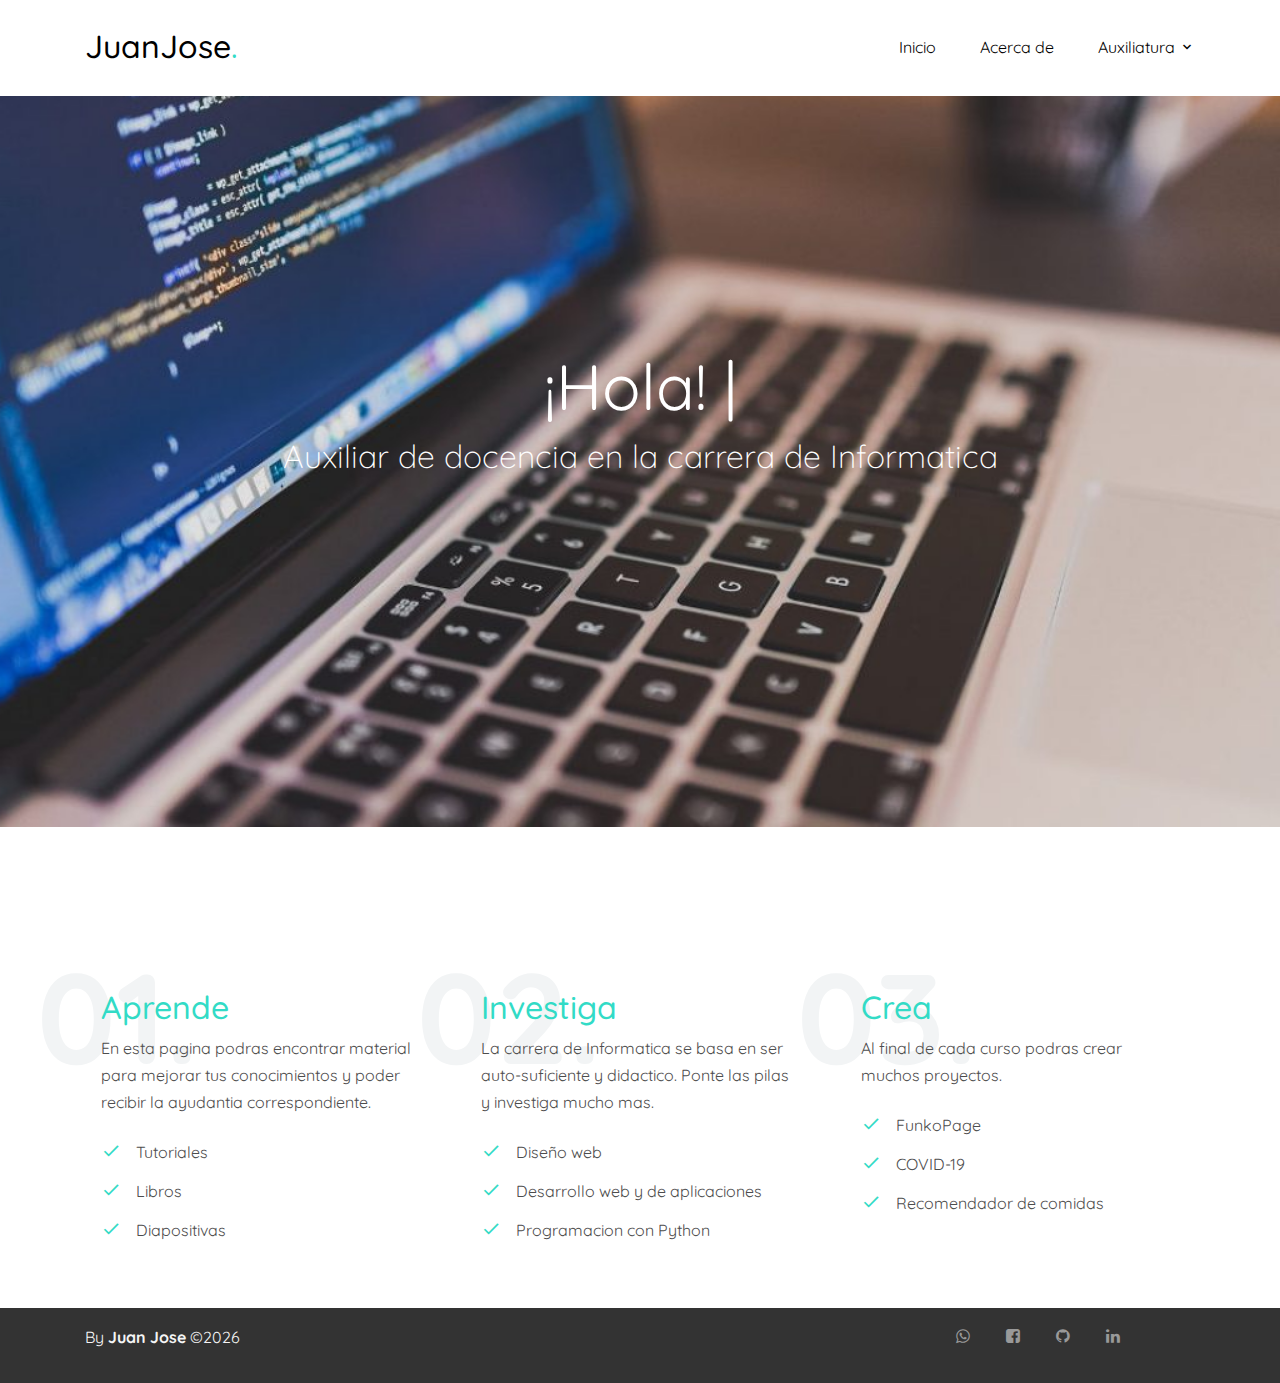
<file: index.html>
<!DOCTYPE html>
<html lang="en">
  <head>
    <title>JuanJose</title>
    <meta charset="utf-8">
    <meta name="viewport" content="width=device-width, initial-scale=1, shrink-to-fit=no">
    
    <meta name="author" content="Juan Jose Miranda">
    <meta name="description" content="Esta es una pagina para aprender de programacion">

    <meta property="og:image" content="http://juanjoses.me/images/logo.png">
    <meta property="og:description" content="Esta es una pagina para aprender de programacion.">
    <meta property="og:title" content="JuanJoses.me">

    <link href="https://fonts.googleapis.com/css?family=Quicksand:300,400,500,700,900" rel="stylesheet">
    <link rel="stylesheet" href="fonts/icomoon/style.css">

    <link rel="stylesheet" href="css/bootstrap.min.css">
    <link rel="stylesheet" href="css/jquery-ui.css">
    <link rel="stylesheet" href="css/owl.carousel.min.css">
    <link rel="stylesheet" href="css/owl.theme.default.min.css">
    <link rel="stylesheet" href="css/owl.theme.default.min.css">

    <link rel="stylesheet" href="css/jquery.fancybox.min.css">

    <link rel="stylesheet" href="css/bootstrap-datepicker.css">

    <link rel="stylesheet" href="fonts/flaticon/font/flaticon.css">

    <link rel="stylesheet" href="css/aos.css">

    <link rel="stylesheet" href="css/style.css">
    
  </head>
  <body data-spy="scroll" data-target=".site-navbar-target" data-offset="300">
  
  <div class="site-wrap">

    <div class="site-mobile-menu site-navbar-target">
      <div class="site-mobile-menu-header">
        <div class="site-mobile-menu-close mt-3">
          <span class="icon-close2 js-menu-toggle"></span>
        </div>
      </div>
      <div class="site-mobile-menu-body"></div>
    </div>

    <header class="site-navbar py-4 bg-white js-sticky-header site-navbar-target" role="banner">

      <div class="container">
        <div class="row align-items-center">
          

          <div class="col-11 col-md-4 col-lg-2">
            <!-- <img src="images/title.png" alt="title">  -->
            <h1 class="mb-0 site-logo"><a href="index.html" class="text-black h2 mb-0">JuanJose<span class="text-primary">.</span> </a></h1>
          </div>
          <div class="col-12 col-md-8 col-lg-10 d-none d-md-block">

            <nav class="site-navigation position-relative text-right" role="navigation">

              <ul class="site-menu main-menu js-clone-nav mr-auto d-none d-md-block">
                <li><a href="#" class="nav-link">Inicio</a></li>
                <li><a href="#" class="nav-link">Acerca de</a></li>
                <li class="has-children">
                  <a href="#" class="nav-link">Auxiliatura</a>
                  <ul class="dropdown">
                    <li><a href="inf111.html">INF-111</a></li>
                    <li><a href="inf113.html">INF-113</a></li>
                  </ul>
                </li>                
              </ul>
            </nav>
          </div>

          <div class="d-inline-block d-md-none ml-md-0 mr-auto py-3" style="position: relative; top: 3px;">
            <a href="#" class="site-menu-toggle js-menu-toggle text-black"><span class="icon-menu h3"></span></a>
          </div> 
        </div>
      </div>
    </header>


    <div class="site-blocks-cover overlay" style="background-image: url(images/inicio.jpg);" data-aos="fade" data-stellar-background-ratio="0.5">
      <div class="container">
        <div class="row align-items-center justify-content-center text-center">

          <div class="col-md-12" data-aos="fade-up" data-aos-delay="400">
                        
            <div class="row justify-content-center mb-4">
              <div class="col-md-8 text-center">
                <h1>¡Hola! <span class="typed-words"></span></h1>
                <p class="lead mb-5">Auxiliar de docencia en la carrera de Informatica</p>
              </div>
            </div>

          </div>
        </div>
      </div>
    </div>  

    <section class="espacio">
      <div class="container espacio">

      </div>
    </section>

    <section class="about-section">
      <div class="container">
        <div class="row">
          <div class="col-md-6 col-lg-4">
            <div class="p-3 box-with-humber">
              <div class="number-behind">01.</div>
              <h2 class="text-primary">Aprende</h2>
              <p class="mb-4">En esta pagina podras encontrar material para mejorar tus conocimientos y poder recibir la ayudantia correspondiente.</p>
              <ul class="list-unstyled ul-check primary">
                <li>Tutoriales</li>
                <li>Libros</li>
                <li>Diapositivas</li>
              </ul>
            </div>
          </div>

          <div class="col-md-6 col-lg-4">
            <div class="p-3 box-with-humber">
              <div class="number-behind">02.</div>
              <h2 class="text-primary">Investiga</h2>
              <p class="mb-4">La carrera de Informatica se basa en ser auto-suficiente y didactico. Ponte las pilas y investiga mucho mas.</p>
              <ul class="list-unstyled ul-check primary">
                <li>Diseño web</li>
                <li>Desarrollo web y de aplicaciones</li>
                <li>Programacion con Python</li>
              </ul>
            </div>
          </div>

          <div class="col-md-6 col-lg-4">
            <div class="p-3 box-with-humber">
              <div class="number-behind">03.</div>
              <h2 class="text-primary">Crea</h2>
              <p class="mb-4">Al final de cada curso podras crear muchos proyectos.</p>
              <ul class="list-unstyled ul-check primary">
                <li>FunkoPage</li>
                <li>COVID-19</li>
                <li>Recomendador de comidas</li>
              </ul>
            </div>
          </div>
        </div>
      </div>
    </section>

    <footer class="site-footer">
      <div class="container">
        <div class="row">
          <div class="col-md-9">
            <p>By <strong>Juan Jose </strong>&copy;<script>document.write(new Date().getFullYear());</script></p>
          </div>
          <div class="col-md-3 text-left">
            <!-- https://api.whatsapp.com/send?phone=59170112241&text= -->
            <a href="https://api.whatsapp.com/send?phone=59170112241" target="_blank" class="pl-3 pr-3"><span class="icon-whatsapp"></span></a>
            <a href="https://www.facebook.com/jjsmm" target="_blank" class="pl-3 pr-3"><span class="icon-facebook-square"></span></a>
            <a href="https://github.com/JuanJoseMirandaM" target="_blank" class="pl-3 pr-3"><span class="icon-github"></span></a>
            <a href="https://www.linkedin.com/in/juanjosemirandam" target="_blank" class="pl-3 pr-3"><span class="icon-linkedin"></span></a>
          </div>
        </div>
      </div>
    </footer>

  </div> <!-- .site-wrap -->

  <script src="js/jquery-3.3.1.min.js"></script>
  <script src="js/jquery-migrate-3.0.1.min.js"></script>
  <script src="js/jquery-ui.js"></script>
  <script src="js/popper.min.js"></script>
  <script src="js/bootstrap.min.js"></script>
  <script src="js/owl.carousel.min.js"></script>
  <script src="js/jquery.stellar.min.js"></script>
  <script src="js/jquery.countdown.min.js"></script>
  <script src="js/bootstrap-datepicker.min.js"></script>
  <script src="js/jquery.easing.1.3.js"></script>
  <script src="js/aos.js"></script>
  <script src="js/jquery.fancybox.min.js"></script>
  <script src="js/jquery.sticky.js"></script>

  <script src="js/typed.js"></script>
            <script>
            var typed = new Typed('.typed-words', {
            strings: ["Yo soy Juan Jose"],
            typeSpeed: 80,
            backSpeed: 80,
            backDelay: 8000,
            startDelay: 1000,
            loop: true,
            showCursor: true
            });
            </script>

  <script src="js/main.js"></script>
  


  </body>
</html>
</file>
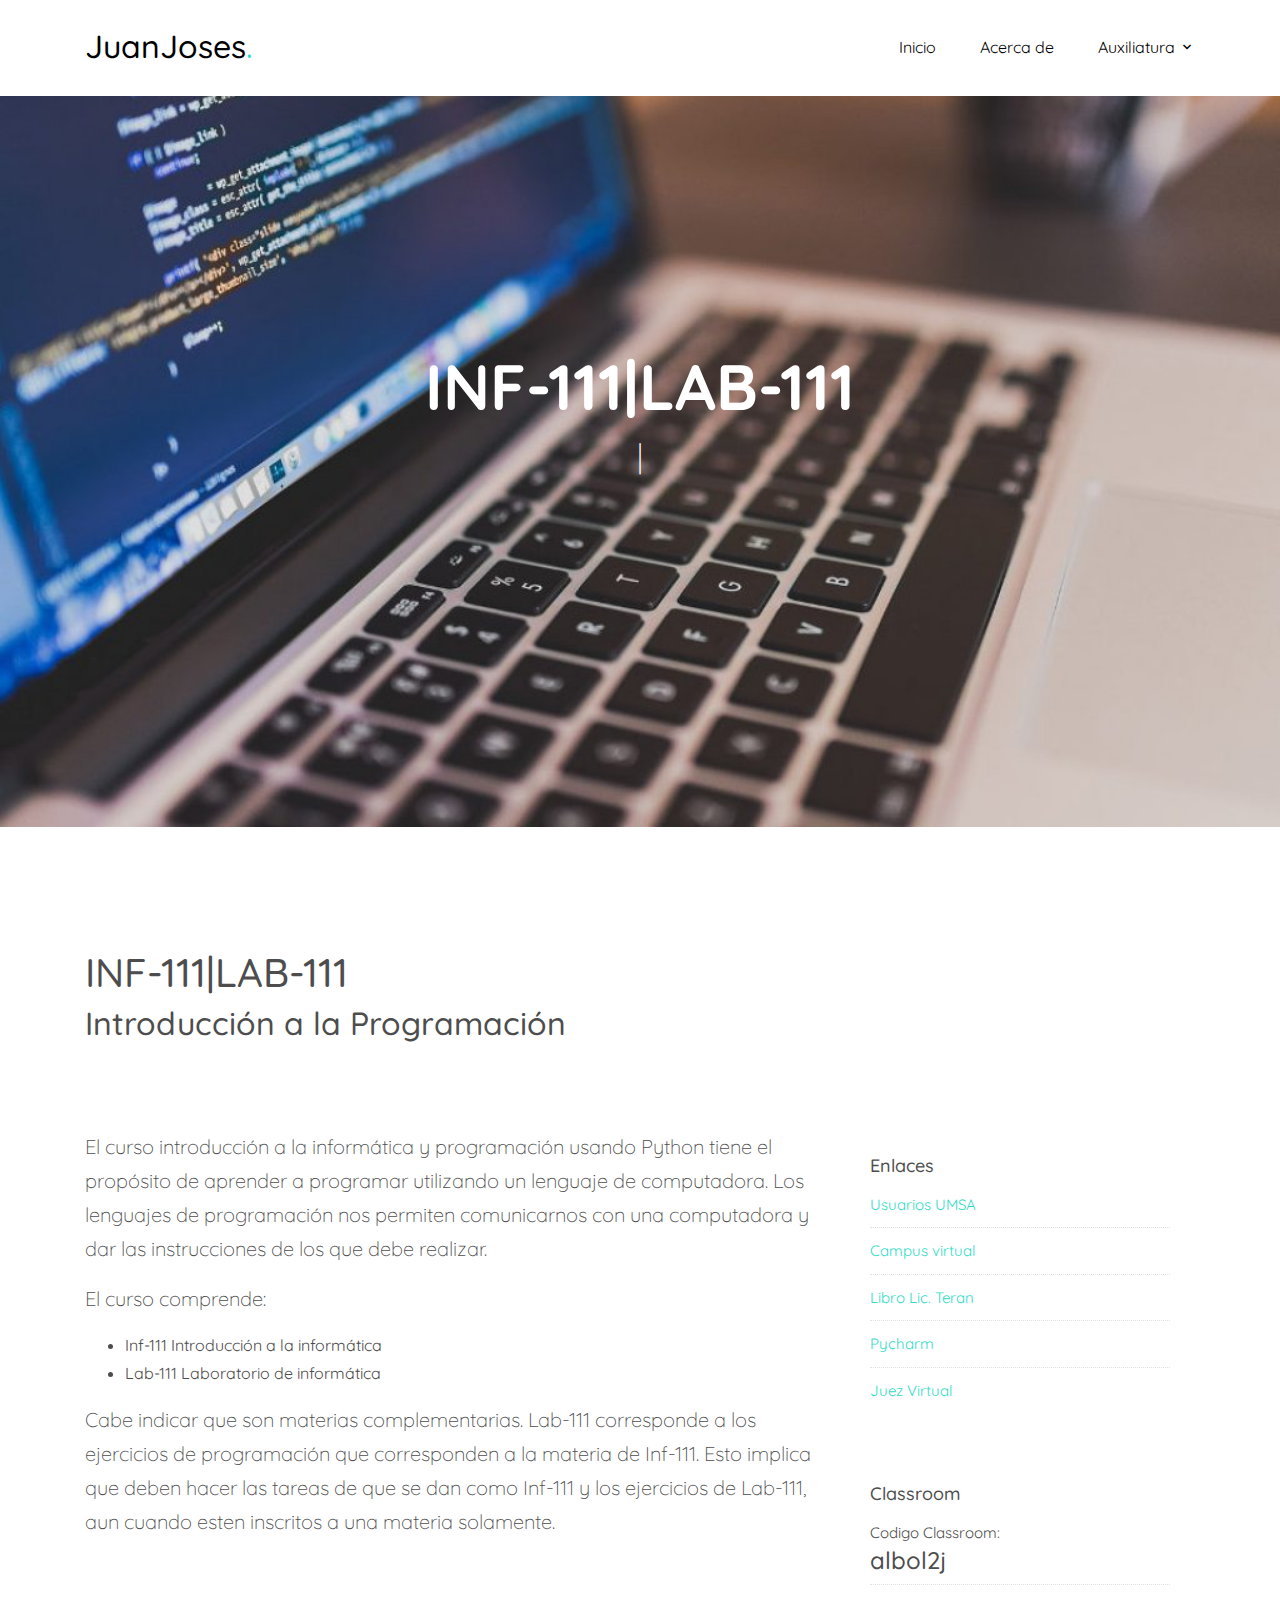
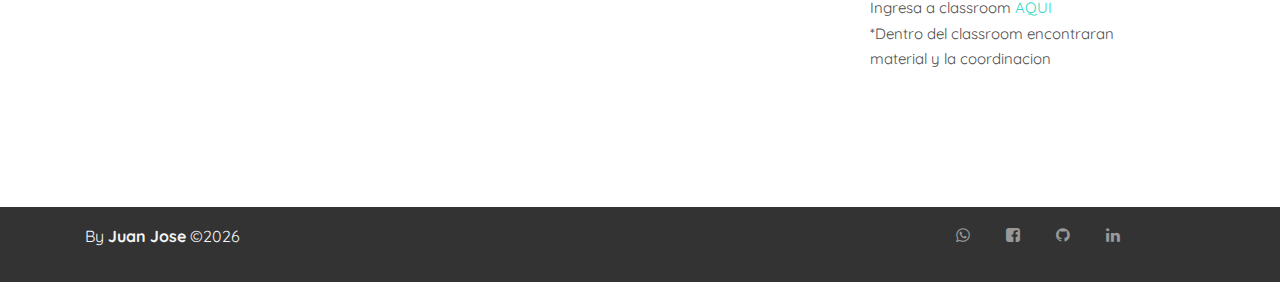
<file: inf111.html>
<!DOCTYPE html>
<html lang="en">
  <head>
    <title>INF-111 | JuanJose</title>
    <meta charset="utf-8">
    <meta name="viewport" content="width=device-width, initial-scale=1, shrink-to-fit=no">

    <meta name="author" content="Juan Jose Miranda">
    <meta name="description" content="Esta es una pagina para aprender de programacion">

    <meta property="og:image" content="http://juanjoses.me/images/logo.png">
    <meta property="og:description" content="Esta es una pagina para aprender de programacion.">
    <meta property="og:title" content="JuanJoses.me">

    <link href="https://fonts.googleapis.com/css?family=Quicksand:300,400,500,700,900" rel="stylesheet">
    <link rel="stylesheet" href="fonts/icomoon/style.css">

    <link rel="stylesheet" href="css/bootstrap.min.css">
    <link rel="stylesheet" href="css/jquery-ui.css">
    <link rel="stylesheet" href="css/owl.carousel.min.css">
    <link rel="stylesheet" href="css/owl.theme.default.min.css">
    <link rel="stylesheet" href="css/owl.theme.default.min.css">

    <link rel="stylesheet" href="css/jquery.fancybox.min.css">

    <link rel="stylesheet" href="css/bootstrap-datepicker.css">

    <link rel="stylesheet" href="fonts/flaticon/font/flaticon.css">

    <link rel="stylesheet" href="css/aos.css">

    <link rel="stylesheet" href="css/style.css">
    
  </head>
  <body data-spy="scroll" data-target=".site-navbar-target" data-offset="300">
  
  <div class="site-wrap">

    <div class="site-mobile-menu site-navbar-target">
      <div class="site-mobile-menu-header">
        <div class="site-mobile-menu-close mt-3">
          <span class="icon-close2 js-menu-toggle"></span>
        </div>
      </div>
      <div class="site-mobile-menu-body"></div>
    </div>

    <header class="site-navbar py-4 bg-white js-sticky-header site-navbar-target" role="banner">

      <div class="container">
        <div class="row align-items-center">
          

          <div class="col-11 col-md-4 col-lg-2">
            <!-- <img src="images/title.png" alt="title">  -->
            <h1 class="mb-0 site-logo"><a href="index.html" class="text-black h2 mb-0">JuanJoses<span class="text-primary">.</span> </a></h1>
          </div>
          <div class="col-12 col-md-8 col-lg-10 d-none d-md-block">

            <nav class="site-navigation position-relative text-right" role="navigation">

              <ul class="site-menu main-menu js-clone-nav mr-auto d-none d-md-block">
                <li><a href="index.html" class="nav-link">Inicio</a></li>
                <li><a href="index.html" class="nav-link">Acerca de</a></li>
                <li class="has-children">
                  <a href="#" class="nav-link">Auxiliatura</a>
                  <ul class="dropdown">
                    <li><a href="#">INF-111</a></li>
                    <li><a href="inf113.html">INF-113</a></li>
                  </ul>
                </li>                
              </ul>
            </nav>
          </div>

          <div class="d-inline-block d-md-none ml-md-0 mr-auto py-3" style="position: relative; top: 3px;">
            <a href="#" class="site-menu-toggle js-menu-toggle text-black"><span class="icon-menu h3"></span></a>
          </div> 
        </div>
      </div>
    </header>


    <div class="site-blocks-cover overlay" style="background-image: url(images/inicio.jpg);" data-aos="fade" data-stellar-background-ratio="0.5">
      <div class="container">
        <div class="row align-items-center justify-content-center text-center">

          <div class="col-md-12" data-aos="fade-up" data-aos-delay="400">
                        
            <div class="row justify-content-center mb-4">
              <div class="col-md-8 text-center">
                <h1><strong>INF-111|LAB-111</strong></h1>
                <p class="lead mb-5"><span class="typed-words"></span></p>
              </div>
            </div>

          </div>
        </div>
      </div>
    </div>  


    <section class="title-section">
      <div class="container mt-5">
        <h1>INF-111|LAB-111</h1>
        <h2>Introducción a la Programación</h2>
      </div>
    </section>

    <div class="site-section">
      <div class="container">
        <div class="row">
          <div class="col-md-8 blog-content">
            <p class="lead">El curso introducción a la informática y programación usando Python tiene el propósito de aprender a programar utilizando un lenguaje de computadora. Los lenguajes de programación nos permiten comunicarnos con una computadora y dar las instrucciones de los que debe realizar.</p>
            <p class="lead">El curso comprende:</p>
            <ul>
              <li>Inf-111 Introducción a la informática</li>
              <li>Lab-111 Laboratorio de informática</li>
            </ul>
            <p class="lead">Cabe indicar que son materias complementarias. Lab-111 corresponde a los ejercicios de programación que corresponden a la materia de Inf-111. Esto implica que deben hacer las tareas de que se dan como Inf-111 y los ejercicios de Lab-111, aun cuando esten inscritos a una materia solamente.</p>
          </div>
          <div class="col-md-4 sidebar">
            <div class="sidebar-box">
              <div class="categories">
                <h3>Enlaces</h3>
                <li><a href="https://usuarios.umsa.bo/" target="_blank">Usuarios UMSA</a></li>
                <li><a href="https://cvfcpn.umsa.bo/" target="_blank">Campus virtual</a></li>
                <li><a href="https://www.academia.edu/39882301/" target="_blank">Libro Lic. Teran</a></li>
                <li><a href="https://www.jetbrains.com/es-es/pycharm/" target="_blank">Pycharm</a></li>
                <li><a href="https://jv.umsa.bo/" target="_blank">Juez Virtual</a></li>
              </div>
            </div>
            <div class="sidebar-box">
              <div class="categories">
                <h3>Classroom</h3>
                <li>Codigo Classroom: <strong><h4>albol2j</h4></strong></li>
                <li>Ingresa a classroom <a style="display: inline;" href="https://classroom.google.com/u/2/c/MTQ4MzMzMjM1NzE5?cjc=albol2j" target="_blank">AQUI</a></li>
                *Dentro del classroom encontraran material y la coordinacion
              </div>
            </div>
          </div>
        </div>
      </div>
    </div>

    <footer class="site-footer">
      <div class="container">
        <div class="row">
          <div class="col-md-9">
            <p>By <strong>Juan Jose </strong>&copy;<script>document.write(new Date().getFullYear());</script></p>
          </div>
          <div class="col-md-3 text-left">
            <!-- https://api.whatsapp.com/send?phone=59170112241&text= -->
            <a href="https://api.whatsapp.com/send?phone=59170112241" target="_blank" class="pl-3 pr-3"><span class="icon-whatsapp"></span></a>
            <a href="https://www.facebook.com/jjsmm" target="_blank" class="pl-3 pr-3"><span class="icon-facebook-square"></span></a>
            <a href="https://github.com/JuanJoseMirandaM" target="_blank" class="pl-3 pr-3"><span class="icon-github"></span></a>
            <a href="https://www.linkedin.com/in/juanjosemirandam" target="_blank" class="pl-3 pr-3"><span class="icon-linkedin"></span></a>
          </div>
        </div>
      </div>
    </footer>

  </div> <!-- .site-wrap -->

  <script src="js/jquery-3.3.1.min.js"></script>
  <script src="js/jquery-migrate-3.0.1.min.js"></script>
  <script src="js/jquery-ui.js"></script>
  <script src="js/popper.min.js"></script>
  <script src="js/bootstrap.min.js"></script>
  <script src="js/owl.carousel.min.js"></script>
  <script src="js/jquery.stellar.min.js"></script>
  <script src="js/jquery.countdown.min.js"></script>
  <script src="js/bootstrap-datepicker.min.js"></script>
  <script src="js/jquery.easing.1.3.js"></script>
  <script src="js/aos.js"></script>
  <script src="js/jquery.fancybox.min.js"></script>
  <script src="js/jquery.sticky.js"></script>

  <script src="js/typed.js"></script>
            <script>
            var typed = new Typed('.typed-words', {
            strings: ["Introducción a la Programación"],
            typeSpeed: 70,
            backSpeed: 80,
            backDelay: 4000,
            startDelay: 1000,
            loop: true,
            showCursor: true
            });
            </script>

  <script src="js/main.js"></script>
  


  </body>
</html>
</file>
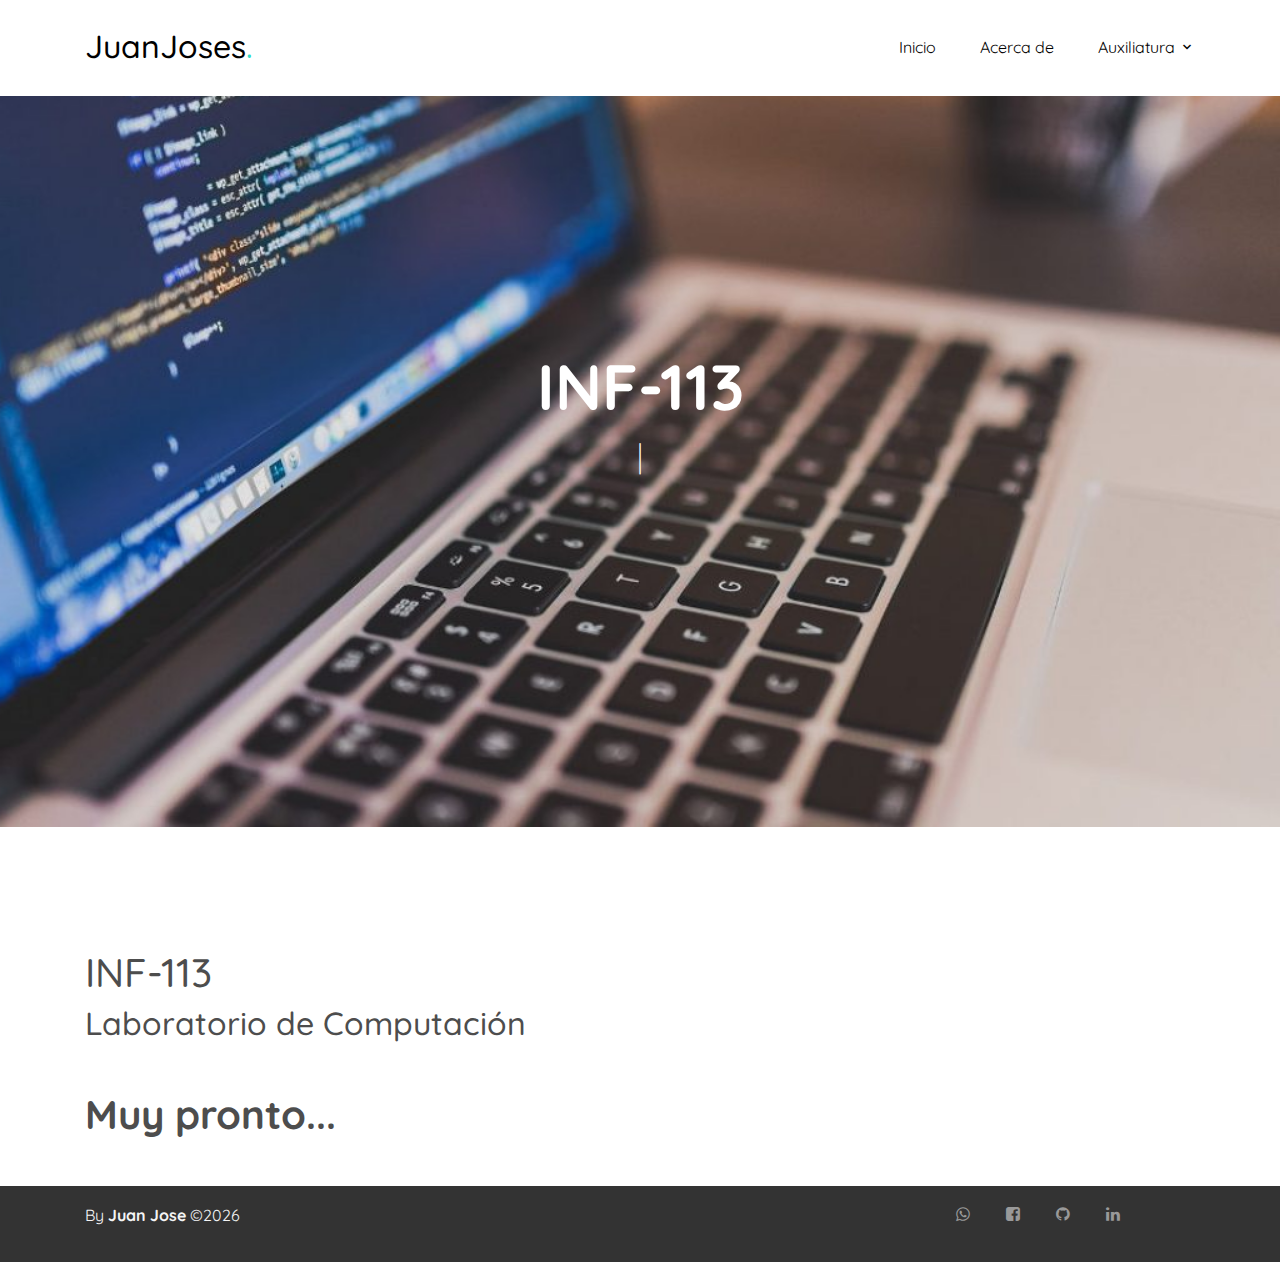
<file: inf113.html>
<!DOCTYPE html>
<html lang="en">
  <head>
    <title>INF-113 | JuanJose</title>
    <meta charset="utf-8">
    <meta name="viewport" content="width=device-width, initial-scale=1, shrink-to-fit=no">

    <meta name="author" content="Juan Jose Miranda">
    <meta name="description" content="Esta es una pagina para aprender de programacion">

    <meta property="og:image" content="http://juanjoses.me/images/logo.png">
    <meta property="og:description" content="Esta es una pagina para aprender de programacion.">
    <meta property="og:title" content="JuanJoses.me">

    <link href="https://fonts.googleapis.com/css?family=Quicksand:300,400,500,700,900" rel="stylesheet">
    <link rel="stylesheet" href="fonts/icomoon/style.css">

    <link rel="stylesheet" href="css/bootstrap.min.css">
    <link rel="stylesheet" href="css/jquery-ui.css">
    <link rel="stylesheet" href="css/owl.carousel.min.css">
    <link rel="stylesheet" href="css/owl.theme.default.min.css">
    <link rel="stylesheet" href="css/owl.theme.default.min.css">

    <link rel="stylesheet" href="css/jquery.fancybox.min.css">

    <link rel="stylesheet" href="css/bootstrap-datepicker.css">

    <link rel="stylesheet" href="fonts/flaticon/font/flaticon.css">

    <link rel="stylesheet" href="css/aos.css">

    <link rel="stylesheet" href="css/style.css">
    
  </head>
  <body data-spy="scroll" data-target=".site-navbar-target" data-offset="300">
  
  <div class="site-wrap">

    <div class="site-mobile-menu site-navbar-target">
      <div class="site-mobile-menu-header">
        <div class="site-mobile-menu-close mt-3">
          <span class="icon-close2 js-menu-toggle"></span>
        </div>
      </div>
      <div class="site-mobile-menu-body"></div>
    </div>

    <header class="site-navbar py-4 bg-white js-sticky-header site-navbar-target" role="banner">

      <div class="container">
        <div class="row align-items-center">
          

          <div class="col-11 col-md-4 col-lg-2">
            <!-- <img src="images/title.png" alt="title">  -->
            <h1 class="mb-0 site-logo"><a href="index.html" class="text-black h2 mb-0">JuanJoses<span class="text-primary">.</span> </a></h1>
          </div>
          <div class="col-12 col-md-8 col-lg-10 d-none d-md-block">

            <nav class="site-navigation position-relative text-right" role="navigation">

              <ul class="site-menu main-menu js-clone-nav mr-auto d-none d-md-block">
                <li><a href="index.html" class="nav-link">Inicio</a></li>
                <li><a href="index.html" class="nav-link">Acerca de</a></li>
                <li class="has-children">
                  <a href="#" class="nav-link">Auxiliatura</a>
                  <ul class="dropdown">
                    <li><a href="inf111.html">INF-111</a></li>
                    <li><a href="#">INF-113</a></li>
                  </ul>
                </li>                
              </ul>
            </nav>
          </div>

          <div class="d-inline-block d-md-none ml-md-0 mr-auto py-3" style="position: relative; top: 3px;">
            <a href="#" class="site-menu-toggle js-menu-toggle text-black"><span class="icon-menu h3"></span></a>
          </div> 
        </div>
      </div>
    </header>



    <div class="site-blocks-cover overlay" style="background-image: url(images/inicio.jpg);" data-aos="fade" data-stellar-background-ratio="0.5">
      <div class="container">
        <div class="row align-items-center justify-content-center text-center">

          <div class="col-md-12" data-aos="fade-up" data-aos-delay="400">
                        
            <div class="row justify-content-center mb-4">
              <div class="col-md-8 text-center">
                <h1><strong>INF-113</strong></h1>
                <p class="lead mb-5"><span class="typed-words"></span></p>
              </div>
            </div>

          </div>
        </div>
      </div>
    </div>  


    <section class="title-section">
      <div class="container mt-5">
        <h1>INF-113</h1>
        <h2>Laboratorio de Computación</h2>
      </div>
    </section>
    <section class="title-section">
      <div class="container mt-5 mb-5">
        <h1><strong>Muy pronto...</strong></h1>
      </div>
    </section>

    <footer class="site-footer">
      <div class="container">
        <div class="row">
          <div class="col-md-9">
            <p>By <strong>Juan Jose </strong>&copy;<script>document.write(new Date().getFullYear());</script></p>
          </div>
          <div class="col-md-3 text-left">
            <!-- https://api.whatsapp.com/send?phone=59170112241&text= -->
            <a href="https://api.whatsapp.com/send?phone=59170112241" target="_blank" class="pl-3 pr-3"><span class="icon-whatsapp"></span></a>
            <a href="https://www.facebook.com/jjsmm" target="_blank" class="pl-3 pr-3"><span class="icon-facebook-square"></span></a>
            <a href="https://github.com/JuanJoseMirandaM" target="_blank" class="pl-3 pr-3"><span class="icon-github"></span></a>
            <a href="https://www.linkedin.com/in/juanjosemirandam" target="_blank" class="pl-3 pr-3"><span class="icon-linkedin"></span></a>
          </div>
        </div>
      </div>
    </footer>

  </div> <!-- .site-wrap -->

  <script src="js/jquery-3.3.1.min.js"></script>
  <script src="js/jquery-migrate-3.0.1.min.js"></script>
  <script src="js/jquery-ui.js"></script>
  <script src="js/popper.min.js"></script>
  <script src="js/bootstrap.min.js"></script>
  <script src="js/owl.carousel.min.js"></script>
  <script src="js/jquery.stellar.min.js"></script>
  <script src="js/jquery.countdown.min.js"></script>
  <script src="js/bootstrap-datepicker.min.js"></script>
  <script src="js/jquery.easing.1.3.js"></script>
  <script src="js/aos.js"></script>
  <script src="js/jquery.fancybox.min.js"></script>
  <script src="js/jquery.sticky.js"></script>

  <script src="js/typed.js"></script>
            <script>
            var typed = new Typed('.typed-words', {
            strings: ["Laboratorio de Computación"],
            typeSpeed: 70,
            backSpeed: 80,
            backDelay: 4000,
            startDelay: 1000,
            loop: true,
            showCursor: true
            });
            </script>

  <script src="js/main.js"></script>
  


  </body>
</html>
</file>
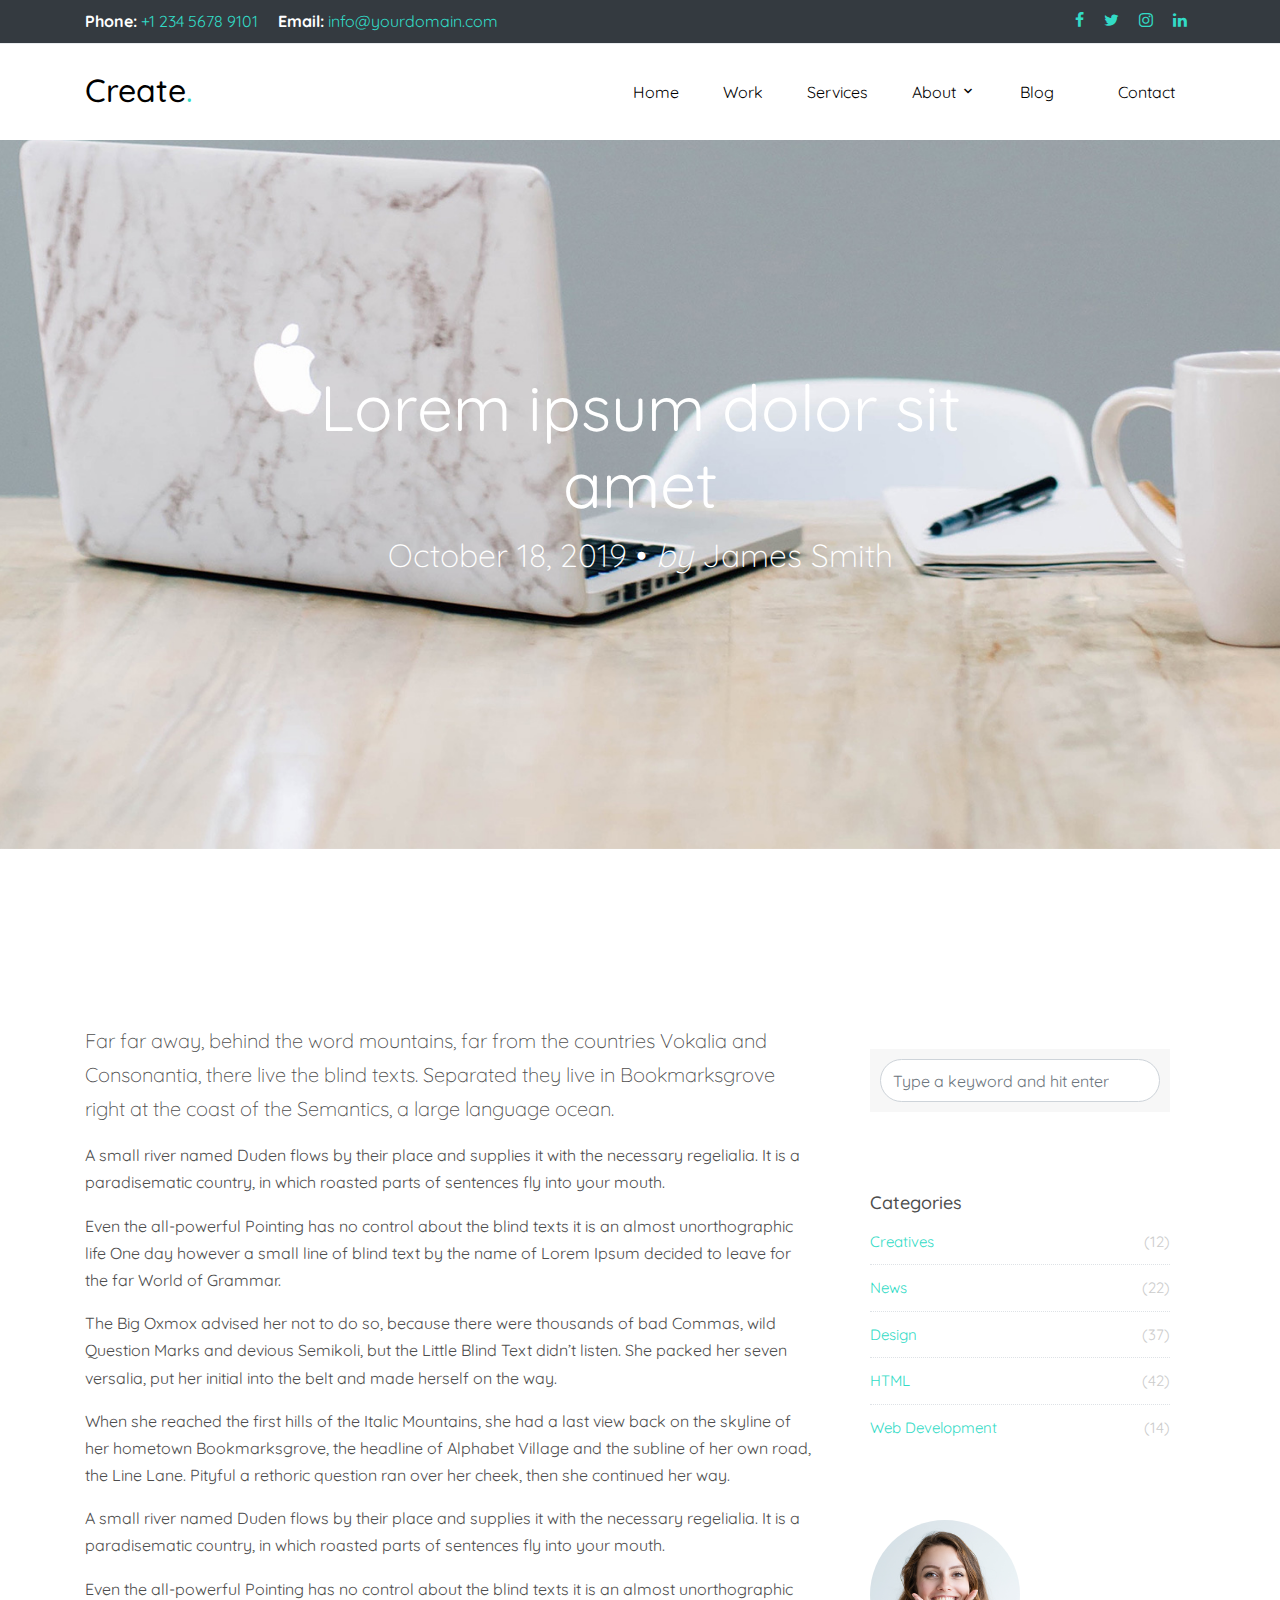
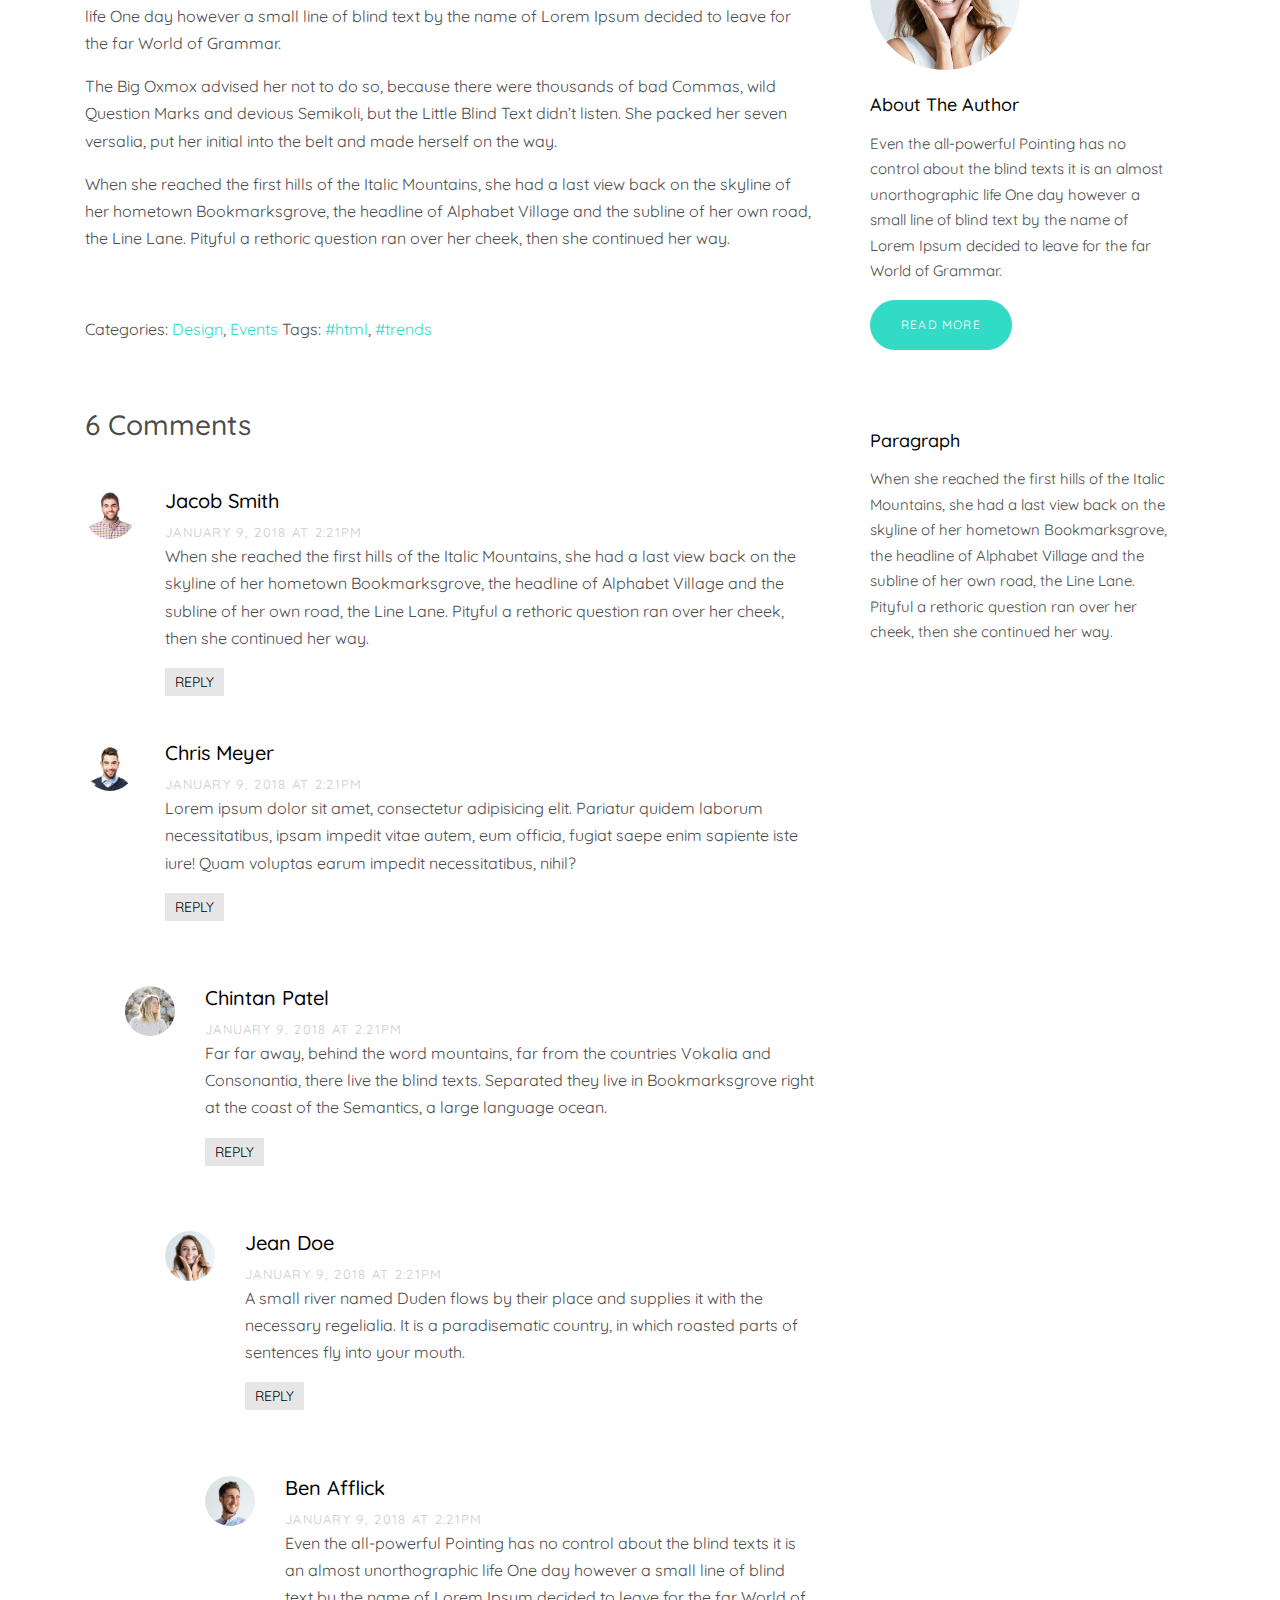
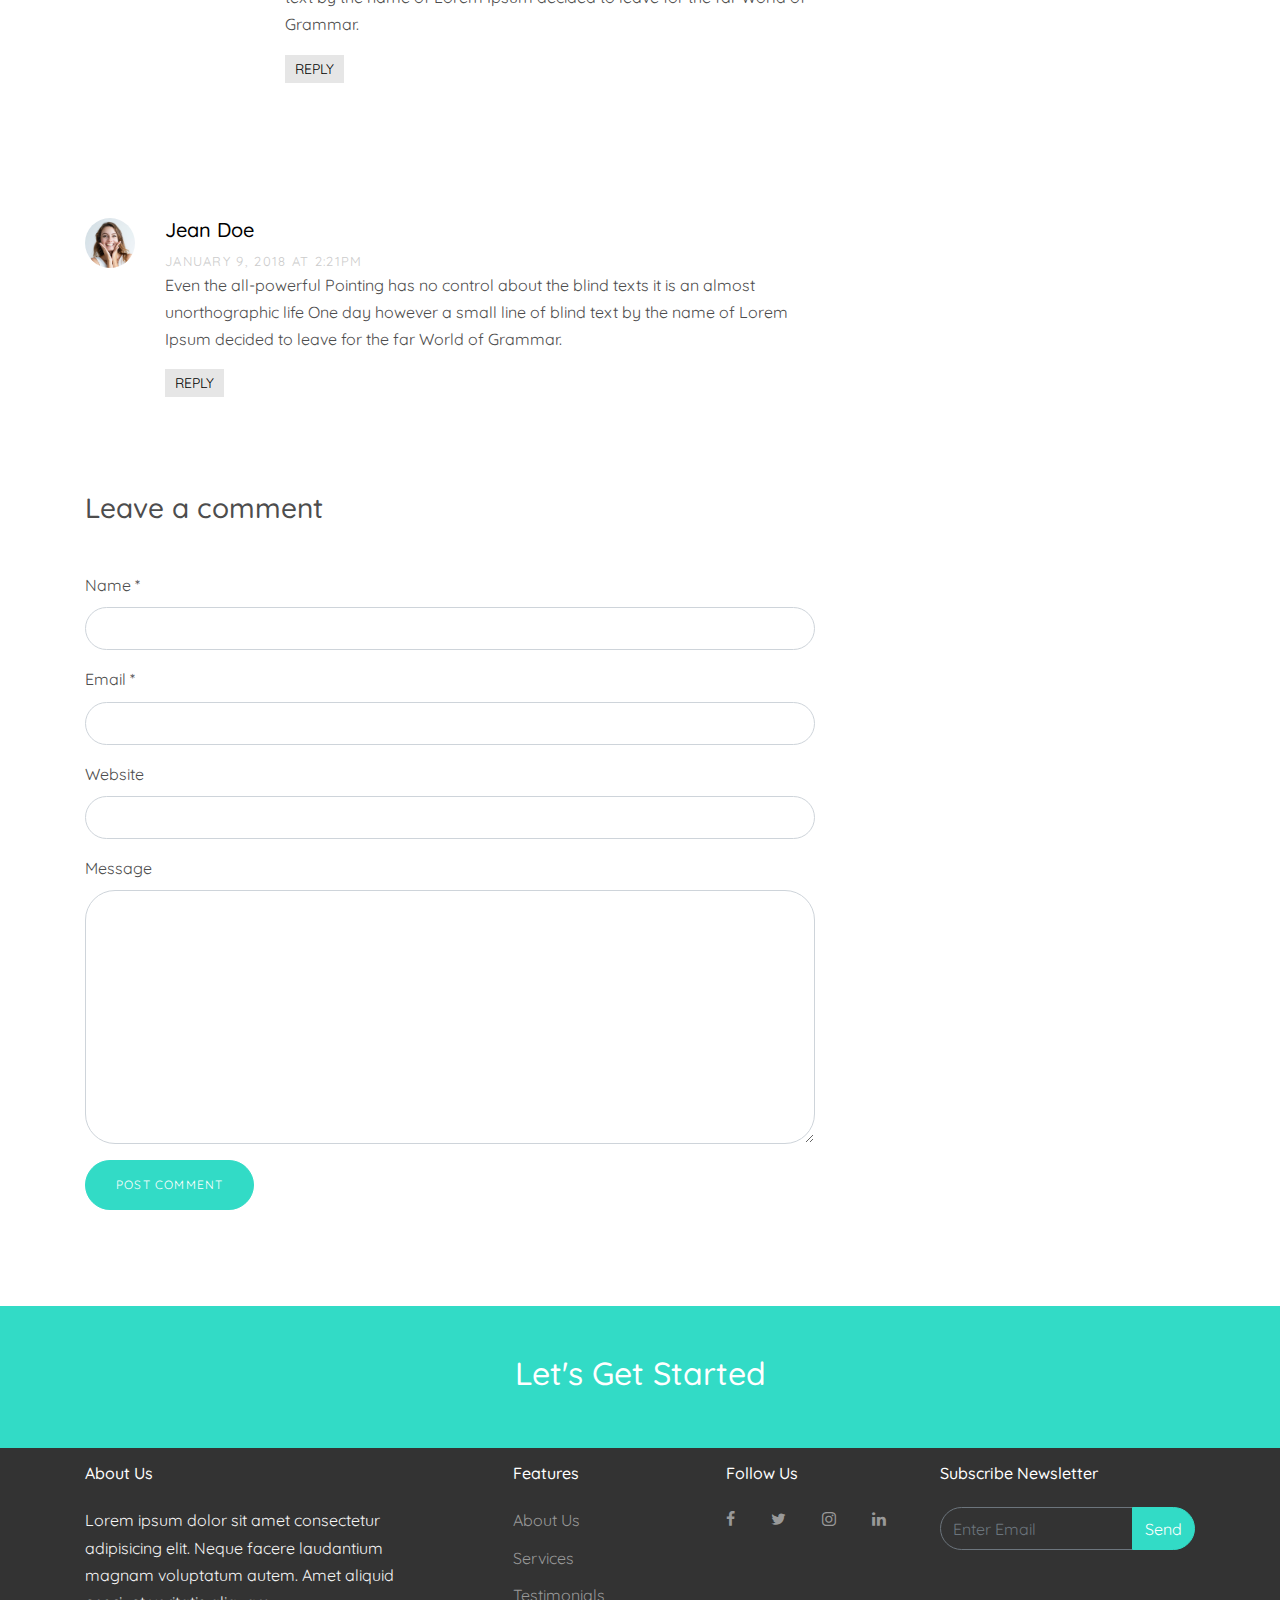
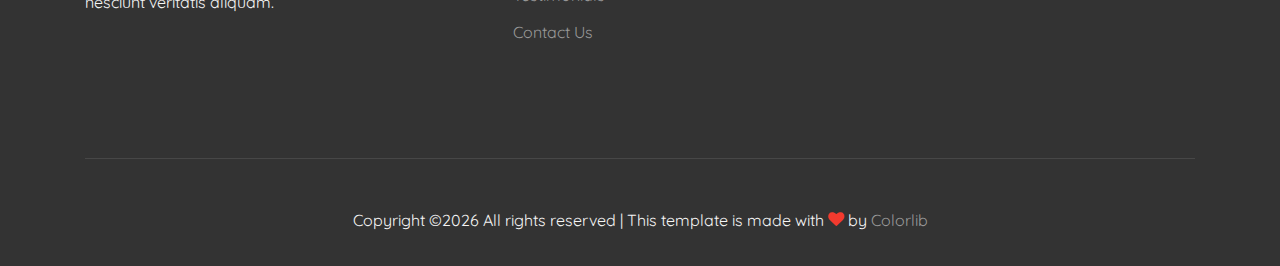
<file: single.html>
<!DOCTYPE html>
<html lang="en">
  <head>
    <title>Create &mdash; Onepage Website Template by Colorlib</title>
    <meta charset="utf-8">
    <meta name="viewport" content="width=device-width, initial-scale=1, shrink-to-fit=no">

    <link href="https://fonts.googleapis.com/css?family=Quicksand:300,400,500,700,900" rel="stylesheet">
    <link rel="stylesheet" href="fonts/icomoon/style.css">

    <link rel="stylesheet" href="css/bootstrap.min.css">
    <link rel="stylesheet" href="css/jquery-ui.css">
    <link rel="stylesheet" href="css/owl.carousel.min.css">
    <link rel="stylesheet" href="css/owl.theme.default.min.css">
    <link rel="stylesheet" href="css/owl.theme.default.min.css">

    <link rel="stylesheet" href="css/jquery.fancybox.min.css">

    <link rel="stylesheet" href="css/bootstrap-datepicker.css">

    <link rel="stylesheet" href="fonts/flaticon/font/flaticon.css">

    <link rel="stylesheet" href="css/aos.css">

    <link rel="stylesheet" href="css/style.css">
    
  </head>
  <body data-spy="scroll" data-target=".site-navbar-target" data-offset="300">
  
  <div class="site-wrap">

    <div class="site-mobile-menu site-navbar-target">
      <div class="site-mobile-menu-header">
        <div class="site-mobile-menu-close mt-3">
          <span class="icon-close2 js-menu-toggle"></span>
        </div>
      </div>
      <div class="site-mobile-menu-body"></div>
    </div>
   
    <div class="border-bottom top-bar py-2 bg-dark" id="home-section">
      <div class="container">
        <div class="row">
          <div class="col-md-6">
            <p class="mb-0">
              <span class="mr-3"><strong class="text-white">Phone:</strong> <a href="tel://#">+1 234 5678 9101</a></span>
              <span><strong class="text-white">Email:</strong> <a href="#">info@yourdomain.com</a></span>
            </p>
          </div>
          <div class="col-md-6">
            <ul class="social-media">
              <li><a href="#" class="p-2"><span class="icon-facebook"></span></a></li>
              <li><a href="#" class="p-2"><span class="icon-twitter"></span></a></li>
              <li><a href="#" class="p-2"><span class="icon-instagram"></span></a></li>
              <li><a href="#" class="p-2"><span class="icon-linkedin"></span></a></li>
            </ul>
          </div>
        </div>
      </div> 
    </div>

    <header class="site-navbar py-4 bg-white js-sticky-header site-navbar-target" role="banner">

      <div class="container">
        <div class="row align-items-center">
          
          <div class="col-11 col-xl-2">
            <h1 class="mb-0 site-logo"><a href="index.html" class="text-black h2 mb-0">Create<span class="text-primary">.</span> </a></h1>
          </div>
          <div class="col-12 col-md-10 d-none d-xl-block">
            <nav class="site-navigation position-relative text-right" role="navigation">

              <ul class="site-menu main-menu js-clone-nav mr-auto d-none d-lg-block">
                <li><a href="index.html#home-section" class="nav-link">Home</a></li>
                <li><a href="index.html#work-section" class="nav-link">Work</a></li>
                <li>
                  <a href="index.html#services-section" class="nav-link">Services</a>
                </li>
                <li class="has-children">
                  <a href="index.html#about-section" class="nav-link">About</a>
                  <ul class="dropdown">
                    <li><a href="index.html#about-section">Specialties</a></li>
                    <li><a href="index.html#team-section">Our Team</a></li>
                  </ul>
                </li>
                <li class="active"><a href="#blog-section" class="nav-link">Blog</a></li>
                <li><a href="#contact-section" class="nav-link">Contact</a></li>
              </ul>
            </nav>
          </div>


          <div class="d-inline-block d-xl-none ml-md-0 mr-auto py-3" style="position: relative; top: 3px;"><a href="#" class="site-menu-toggle js-menu-toggle text-black"><span class="icon-menu h3"></span></a></div>

        </div>
      </div>
      
    </header>

  

    <div class="site-blocks-cover overlay" style="background-image: url(images/hero_1.jpg);" data-aos="fade" data-stellar-background-ratio="0.5">
      <div class="container">
        <div class="row align-items-center justify-content-center text-center">

          <div class="col-md-12" data-aos="fade-up" data-aos-delay="400">
                        
            <div class="row justify-content-center mb-4">
              <div class="col-md-8 text-center">
                <h1>Lorem ipsum dolor sit amet</h1>
                <p class="lead">October 18, 2019 &bullet; <em>by</em> James Smith</p>
              </div>
            </div>

          </div>
        </div>
      </div>
    </div>  

    <div class="site-section">
      <div class="container">
        <div class="row">
          <div class="col-md-8 blog-content">
            <p class="lead">Far far away, behind the word mountains, far from the countries Vokalia and Consonantia, there live the blind texts. Separated they live in Bookmarksgrove right at the coast of the Semantics, a large language ocean.</p>
            <p>A small river named Duden flows by their place and supplies it with the necessary regelialia. It is a paradisematic country, in which roasted parts of sentences fly into your mouth.</p>

            <blockquote><p>Even the all-powerful Pointing has no control about the blind texts it is an almost unorthographic life One day however a small line of blind text by the name of Lorem Ipsum decided to leave for the far World of Grammar.</p></blockquote>

            <p>The Big Oxmox advised her not to do so, because there were thousands of bad Commas, wild Question Marks and devious Semikoli, but the Little Blind Text didn’t listen. She packed her seven versalia, put her initial into the belt and made herself on the way.</p>

            <p>When she reached the first hills of the Italic Mountains, she had a last view back on the skyline of her hometown Bookmarksgrove, the headline of Alphabet Village and the subline of her own road, the Line Lane. Pityful a rethoric question ran over her cheek, then she continued her way.</p>

            <p>A small river named Duden flows by their place and supplies it with the necessary regelialia. It is a paradisematic country, in which roasted parts of sentences fly into your mouth.</p>

            <blockquote><p>Even the all-powerful Pointing has no control about the blind texts it is an almost unorthographic life One day however a small line of blind text by the name of Lorem Ipsum decided to leave for the far World of Grammar.</p></blockquote>

            <p>The Big Oxmox advised her not to do so, because there were thousands of bad Commas, wild Question Marks and devious Semikoli, but the Little Blind Text didn’t listen. She packed her seven versalia, put her initial into the belt and made herself on the way.</p>
            
            <p>When she reached the first hills of the Italic Mountains, she had a last view back on the skyline of her hometown Bookmarksgrove, the headline of Alphabet Village and the subline of her own road, the Line Lane. Pityful a rethoric question ran over her cheek, then she continued her way.</p>


            <div class="pt-5">
              <p>Categories:  <a href="#">Design</a>, <a href="#">Events</a>  Tags: <a href="#">#html</a>, <a href="#">#trends</a></p>
            </div>


            <div class="pt-5">
              <h3 class="mb-5">6 Comments</h3>
              <ul class="comment-list">
                <li class="comment">
                  <div class="vcard bio">
                    <img src="images/person_2.jpg" alt="Image">
                  </div>
                  <div class="comment-body">
                    <h3>Jacob Smith</h3>
                    <div class="meta">January 9, 2018 at 2:21pm</div>
                    <p>When she reached the first hills of the Italic Mountains, she had a last view back on the skyline of her hometown Bookmarksgrove, the headline of Alphabet Village and the subline of her own road, the Line Lane. Pityful a rethoric question ran over her cheek, then she continued her way.</p>
                    <p><a href="#" class="reply">Reply</a></p>
                  </div>
                </li>

                <li class="comment">
                  <div class="vcard bio">
                    <img src="images/person_3.jpg" alt="Image">
                  </div>
                  <div class="comment-body">
                    <h3>Chris Meyer</h3>
                    <div class="meta">January 9, 2018 at 2:21pm</div>
                    <p>Lorem ipsum dolor sit amet, consectetur adipisicing elit. Pariatur quidem laborum necessitatibus, ipsam impedit vitae autem, eum officia, fugiat saepe enim sapiente iste iure! Quam voluptas earum impedit necessitatibus, nihil?</p>
                    <p><a href="#" class="reply">Reply</a></p>
                  </div>

                  <ul class="children">
                    <li class="comment">
                      <div class="vcard bio">
                        <img src="images/person_5.jpg" alt="Image">
                      </div>
                      <div class="comment-body">
                        <h3>Chintan Patel</h3>
                        <div class="meta">January 9, 2018 at 2:21pm</div>
                        <p>Far far away, behind the word mountains, far from the countries Vokalia and Consonantia, there live the blind texts. Separated they live in Bookmarksgrove right at the coast of the Semantics, a large language ocean.</p>
                        <p><a href="#" class="reply">Reply</a></p>
                      </div>


                      <ul class="children">
                        <li class="comment">
                          <div class="vcard bio">
                            <img src="images/person_1.jpg" alt="Image">
                          </div>
                          <div class="comment-body">
                            <h3>Jean Doe</h3>
                            <div class="meta">January 9, 2018 at 2:21pm</div>
                            <p>A small river named Duden flows by their place and supplies it with the necessary regelialia. It is a paradisematic country, in which roasted parts of sentences fly into your mouth.</p>
                            <p><a href="#" class="reply">Reply</a></p>
                          </div>

                            <ul class="children">
                              <li class="comment">
                                <div class="vcard bio">
                                  <img src="images/person_4.jpg" alt="Image">
                                </div>
                                <div class="comment-body">
                                  <h3>Ben Afflick</h3>
                                  <div class="meta">January 9, 2018 at 2:21pm</div>
                                  <p>Even the all-powerful Pointing has no control about the blind texts it is an almost unorthographic life One day however a small line of blind text by the name of Lorem Ipsum decided to leave for the far World of Grammar.</p>
                                  <p><a href="#" class="reply">Reply</a></p>
                                </div>
                              </li>
                            </ul>
                        </li>
                      </ul>
                    </li>
                  </ul>
                </li>

                <li class="comment">
                  <div class="vcard bio">
                    <img src="images/person_1.jpg" alt="Image">
                  </div>
                  <div class="comment-body">
                    <h3>Jean Doe</h3>
                    <div class="meta">January 9, 2018 at 2:21pm</div>
                    <p>Even the all-powerful Pointing has no control about the blind texts it is an almost unorthographic life One day however a small line of blind text by the name of Lorem Ipsum decided to leave for the far World of Grammar.</p>
                    <p><a href="#" class="reply">Reply</a></p>
                  </div>
                </li>
              </ul>
              <!-- END comment-list -->
              
              <div class="comment-form-wrap pt-5">
                <h3 class="mb-5">Leave a comment</h3>
                <form action="#" class="">
                  <div class="form-group">
                    <label for="name">Name *</label>
                    <input type="text" class="form-control" id="name">
                  </div>
                  <div class="form-group">
                    <label for="email">Email *</label>
                    <input type="email" class="form-control" id="email">
                  </div>
                  <div class="form-group">
                    <label for="website">Website</label>
                    <input type="url" class="form-control" id="website">
                  </div>

                  <div class="form-group">
                    <label for="message">Message</label>
                    <textarea name="" id="message" cols="30" rows="10" class="form-control"></textarea>
                  </div>
                  <div class="form-group">
                    <input type="submit" value="Post Comment" class="btn btn-primary btn-md text-white">
                  </div>

                </form>
              </div>
            </div>

          </div>
          <div class="col-md-4 sidebar">
            <div class="sidebar-box">
              <form action="#" class="search-form">
                <div class="form-group">
                  <span class="icon fa fa-search"></span>
                  <input type="text" class="form-control" placeholder="Type a keyword and hit enter">
                </div>
              </form>
            </div>
            <div class="sidebar-box">
              <div class="categories">
                <h3>Categories</h3>
                <li><a href="#">Creatives <span>(12)</span></a></li>
                <li><a href="#">News <span>(22)</span></a></li>
                <li><a href="#">Design <span>(37)</span></a></li>
                <li><a href="#">HTML <span>(42)</span></a></li>
                <li><a href="#">Web Development <span>(14)</span></a></li>
              </div>
            </div>
            <div class="sidebar-box">
              <img src="images/person_1.jpg" alt="Image" class="img-fluid mb-4 w-50 rounded-circle">
              <h3 class="text-black">About The Author</h3>
              <p>Even the all-powerful Pointing has no control about the blind texts it is an almost unorthographic life One day however a small line of blind text by the name of Lorem Ipsum decided to leave for the far World of Grammar.</p>
              <p><a href="#" class="btn btn-primary btn-md text-white">Read More</a></p>
            </div>

            <div class="sidebar-box">
              <h3 class="text-black">Paragraph</h3>
              <p>When she reached the first hills of the Italic Mountains, she had a last view back on the skyline of her hometown Bookmarksgrove, the headline of Alphabet Village and the subline of her own road, the Line Lane. Pityful a rethoric question ran over her cheek, then she continued her way.</p>
            </div>
          </div>
        </div>
      </div>
    </div>
    
    
    

    <a href="#" class="bg-primary py-5 d-block">
      <div class="container">
        <div class="row justify-content-center">
          <div class="col-md10"><h2 class="text-white">Let's Get Started</h2></div>
        </div>
      </div>  
    </a>
    
    <footer class="site-footer">
      <div class="container">
        <div class="row">
          <div class="col-md-9">
            <div class="row">
              <div class="col-md-5">
                <h2 class="footer-heading mb-4">About Us</h2>
                <p>Lorem ipsum dolor sit amet consectetur adipisicing elit. Neque facere laudantium magnam voluptatum autem. Amet aliquid nesciunt veritatis aliquam.</p>
              </div>
              <div class="col-md-3 ml-auto">
                <h2 class="footer-heading mb-4">Features</h2>
                <ul class="list-unstyled">
                  <li><a href="#">About Us</a></li>
                  <li><a href="#">Services</a></li>
                  <li><a href="#">Testimonials</a></li>
                  <li><a href="#">Contact Us</a></li>
                </ul>
              </div>
              <div class="col-md-3">
                <h2 class="footer-heading mb-4">Follow Us</h2>
                <a href="#" class="pl-0 pr-3"><span class="icon-facebook"></span></a>
                <a href="#" class="pl-3 pr-3"><span class="icon-twitter"></span></a>
                <a href="#" class="pl-3 pr-3"><span class="icon-instagram"></span></a>
                <a href="#" class="pl-3 pr-3"><span class="icon-linkedin"></span></a>
              </div>
            </div>
          </div>
          <div class="col-md-3">
            <h2 class="footer-heading mb-4">Subscribe Newsletter</h2>
            <form action="#" method="post">
              <div class="input-group mb-3">
                <input type="text" class="form-control border-secondary text-white bg-transparent" placeholder="Enter Email" aria-label="Enter Email" aria-describedby="button-addon2">
                <div class="input-group-append">
                  <button class="btn btn-primary text-white" type="button" id="button-addon2">Send</button>
                </div>
              </div>
            </form>
          </div>
        </div>
        <div class="row pt-5 mt-5 text-center">
          <div class="col-md-12">
            <div class="border-top pt-5">
            <p>
            <!-- Link back to Colorlib can't be removed. Template is licensed under CC BY 3.0. -->
            Copyright &copy;<script>document.write(new Date().getFullYear());</script> All rights reserved | This template is made with <i class="icon-heart text-danger" aria-hidden="true"></i> by <a href="https://colorlib.com" target="_blank" >Colorlib</a>
            <!-- Link back to Colorlib can't be removed. Template is licensed under CC BY 3.0. -->
            </p>
            </div>
          </div>
          
        </div>
      </div>
    </footer>

  </div> <!-- .site-wrap -->

  <script src="js/jquery-3.3.1.min.js"></script>
  <script src="js/jquery-migrate-3.0.1.min.js"></script>
  <script src="js/jquery-ui.js"></script>
  <script src="js/popper.min.js"></script>
  <script src="js/bootstrap.min.js"></script>
  <script src="js/owl.carousel.min.js"></script>
  <script src="js/jquery.stellar.min.js"></script>
  <script src="js/jquery.countdown.min.js"></script>
  <script src="js/bootstrap-datepicker.min.js"></script>
  <script src="js/jquery.easing.1.3.js"></script>
  <script src="js/aos.js"></script>
  <script src="js/jquery.fancybox.min.js"></script>
  <script src="js/jquery.sticky.js"></script>

  
  <script src="js/main.js"></script>
  


  </body>
</html>
</file>
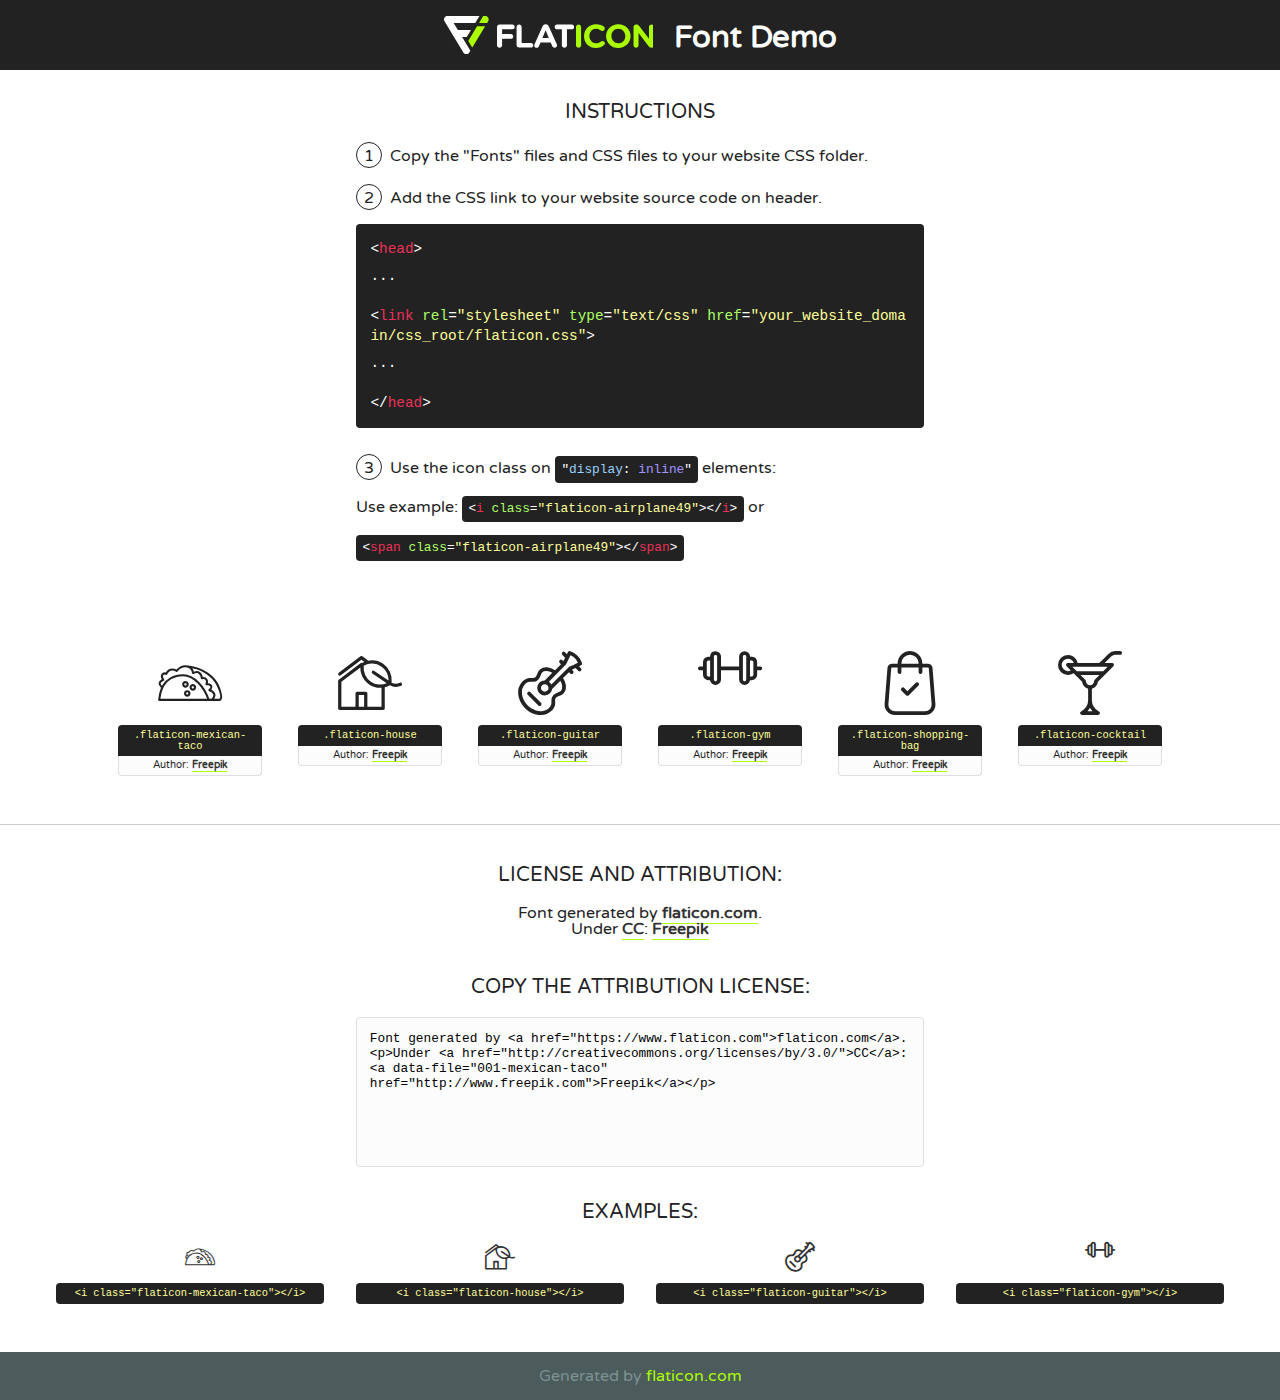
<file: fonts/flaticon/font/flaticon.html>
<!DOCTYPE html>
<!--
  Flaticon icon font: Flaticon
  Creation date: 11/02/2019 11:47
-->
<html>
<!DOCTYPE html>
<html>

<head>
    <title>Flaticon WebFont</title>
    <link href="http://fonts.googleapis.com/css?family=Varela+Round" rel="stylesheet" type="text/css" />
    <link rel="stylesheet" type="text/css" href="flaticon.css">
    <meta charset="UTF-8">
    <style>
    html, body, div, span, applet, object, iframe,
    h1, h2, h3, h4, h5, h6, p, blockquote, pre,
    a, abbr, acronym, address, big, cite, code,
    del, dfn, em, img, ins, kbd, q, s, samp,
    small, strike, strong, sub, sup, tt, var,
    b, u, i, center,
    dl, dt, dd, ol, ul, li,
    fieldset, form, label, legend,
    table, caption, tbody, tfoot, thead, tr, th, td,
    article, aside, canvas, details, embed, 
    figure, figcaption, footer, header, hgroup, 
    menu, nav, output, ruby, section, summary,
    time, mark, audio, video {
        margin: 0;
        padding: 0;
        border: 0;
        font-size: 100%;
        font: inherit;
        vertical-align: baseline;
    }
    /* HTML5 display-role reset for older browsers */
    article, aside, details, figcaption, figure, 
    footer, header, hgroup, menu, nav, section {
        display: block;
    }
    body {
        line-height: 1;
    }
    ol, ul {
        list-style: none;
    }
    blockquote, q {
        quotes: none;
    }
    blockquote:before, blockquote:after,
    q:before, q:after {
        content: '';
        content: none;
    }
    table {
        border-collapse: collapse;
        border-spacing: 0;
    }
    body {
        font-family: 'Varela Round', Helvetica, Arial, sans-serif;
        font-size: 16px;
        color: #222;
    }
    a {
        color: #333;
        border-bottom: 1px solid #a9fd00;
        font-weight: bold;
        text-decoration: none;
    }
    * {
        -moz-box-sizing: border-box;
        -webkit-box-sizing: border-box;
        box-sizing: border-box;
        margin: 0;
        padding: 0;
    }
    [class^="flaticon-"]:before, [class*=" flaticon-"]:before, [class^="flaticon-"]:after, [class*=" flaticon-"]:after {
        font-family: Flaticon;
        font-size: 30px;
        font-style: normal;
        margin-left: 20px;
        color: #333;
    }
    .wrapper {
        max-width: 600px;
        margin: auto;
        padding: 0 1em;
    }
    .title {
        font-size: 1.25em;
        text-align: center;
        margin-bottom: 1em;
        text-transform: uppercase;
    }
    header {
        text-align: center;
        background-color: #222;
        color: #fff;
        padding: 1em;
    }
    header .logo {
        width: 210px;
        height: 38px;
        display: inline-block;
        vertical-align: middle;
        margin-right: 1em;
        border: none;
    }
    header strong {
        font-size: 1.95em;
        font-weight: bold;
        vertical-align: middle;
        margin-top: 5px;
        display: inline-block;
    }
    .demo {
        margin: 2em auto;
        line-height: 1.25em;
    }
    .demo ul li {
        margin-bottom: 1em;
    }
    .demo ul li .num {
        color: #222;
        border-radius: 20px;
        display: inline-block;
        width: 26px;
        padding: 3px;
        height: 26px;
        text-align: center;
        margin-right: 0.5em;
        border: 1px solid #222;
    }
    .demo ul li code {
        background-color: #222;
        border-radius: 4px;
        padding: 0.25em 0.5em;
        display: inline-block;
        color: #fff;
        font-family: Consolas,Monaco,Lucida Console,Liberation Mono,DejaVu Sans Mono,Bitstream Vera Sans Mono,Courier New, monospace;
        font-weight: lighter;
        margin-top: 1em;
        font-size: 0.8em;
        word-break: break-all;
    }
    .demo ul li code.big {
        padding: 1em;
        font-size: 0.9em;
    }
    .demo ul li code .red {
        color: #EF3159;
    }
    .demo ul li code .green {
        color: #ACFF65;
    }
    .demo ul li code .yellow {
        color: #FFFF99;
    }
    .demo ul li code .blue {
        color: #99D3FF;
    }
    .demo ul li code .purple {
        color: #A295FF;
    }
    .demo ul li code .dots {
        margin-top: 0.5em;
        display: block;
    }
    #glyphs {
        border-bottom: 1px solid #ccc;
        padding: 2em 0;
        text-align: center;
    }
    .glyph {
        display: inline-block;
        width: 9em;
        margin: 1em;
        text-align: center;
        vertical-align: top;
        background: #FFF;
    }
    .glyph .glyph-icon {
        padding: 10px;
        display: block;
        font-family:"Flaticon";
        font-size: 64px;
        line-height: 1;
    }
    .glyph .glyph-icon:before {
        font-size: 64px;
        color: #222;
        margin-left: 0;
    }
    .class-name {
        font-size: 0.65em;
        background-color: #222;
        color: #fff;
        border-radius: 4px 4px 0 0;
        padding: 0.5em;
        color: #FFFF99;
        font-family: Consolas,Monaco,Lucida Console,Liberation Mono,DejaVu Sans Mono,Bitstream Vera Sans Mono,Courier New, monospace;
    }
    .author-name {
        font-size: 0.6em;
        background-color: #fcfcfd;
        border: 1px solid #DEDEE4;
        border-top: 0;
        border-radius: 0 0 4px 4px;
        padding: 0.5em;
    }
    .class-name:last-child {
        font-size: 10px;
        color:#888;
    }
    .class-name:last-child a {
        font-size: 10px;
        color:#555;
    }
    .class-name:last-child a:hover {
        color:#a9fd00;
    }
    .glyph > input {
        display: block;
        width: 100px;
        margin: 5px auto;
        text-align: center;
        font-size: 12px;
        cursor: text;
    }
    .glyph > input.icon-input {
        font-family:"Flaticon";
        font-size: 16px;
        margin-bottom: 10px;
    }
    .attribution .title {
        margin-top: 2em;
    }
    .attribution textarea {
        background-color: #fcfcfd;
        padding: 1em;
        border: none;
        box-shadow: none;
        border: 1px solid #DEDEE4;
        border-radius: 4px;
        resize: none;
        width: 100%;
        height: 150px;
        font-size: 0.8em;
        font-family: Consolas,Monaco,Lucida Console,Liberation Mono,DejaVu Sans Mono,Bitstream Vera Sans Mono,Courier New, monospace;
        -webkit-appearance: none;
    }
    .iconsuse {
        margin: 2em auto;
        text-align: center;
        max-width: 1200px;
    }
    .iconsuse:after {
        content: '';
        display: table;
        clear: both;
    }
    .iconsuse .image {
        float: left;
        width: 25%;
        padding: 0 1em;
    }
    .iconsuse .image p {
        margin-bottom: 1em;
    }
    .iconsuse .image span {
        display: block;
        font-size: 0.65em;
        background-color: #222;
        color: #fff;
        border-radius: 4px;
        padding: 0.5em;
        color: #FFFF99;
        margin-top: 1em;
        font-family: Consolas,Monaco,Lucida Console,Liberation Mono,DejaVu Sans Mono,Bitstream Vera Sans Mono,Courier New, monospace;
    }
    #footer {
        text-align: center;
        background-color: #4C5B5C;
        color: #7c9192;
        padding: 1em;
    }
    #footer a {
        border: none;
        color: #a9fd00;
        font-weight: normal;
    }
    @media (max-width: 960px) {
        .iconsuse .image {
            width: 50%;
        }
    }
    @media (max-width: 560px) {
        .iconsuse .image {
            width: 100%;
        }
    }
    </style>
</head>

<body class="characters-off">

    <header>
        <a href="https://www.flaticon.com" target="_blank" class="logo">
            <svg version="1.1" xmlns="http://www.w3.org/2000/svg" xmlns:xlink="http://www.w3.org/1999/xlink" xmlns:a="http://ns.adobe.com/AdobeSVGViewerExtensions/3.0/" viewBox="0 0 560.875 102.036" enable-background="new 0 0 560.875 102.036" xml:space="preserve">
                <defs>
                </defs>
                <g>
                    <g class="letters">
                        <path fill="#ffffff" d="M141.596,29.675c0-3.777,2.985-6.767,6.764-6.767h34.438c3.426,0,6.15,2.728,6.15,6.15
                        c0,3.43-2.724,6.149-6.15,6.149h-27.674v13.091h23.719c3.429,0,6.151,2.724,6.151,6.15c0,3.43-2.723,6.149-6.151,6.149h-23.719
                        v17.574c0,3.773-2.986,6.761-6.764,6.761c-3.779,0-6.764-2.989-6.764-6.761V29.675z"></path>
                        <path fill="#ffffff" d="M193.844,29.149c0-3.781,2.985-6.767,6.764-6.767c3.776,0,6.763,2.985,6.763,6.767v42.957h25.039
                        c3.426,0,6.149,2.726,6.149,6.153c0,3.425-2.723,6.15-6.149,6.15h-31.802c-3.779,0-6.764-2.986-6.764-6.768V29.149z"></path>
                        <path fill="#ffffff" d="M241.891,75.71l21.438-48.407c1.492-3.341,4.215-5.357,7.906-5.357h0.792
                        c3.686,0,6.323,2.017,7.815,5.357l21.439,48.407c0.436,0.967,0.701,1.845,0.701,2.723c0,3.602-2.809,6.501-6.414,6.501
                        c-3.161,0-5.269-1.845-6.499-4.655l-4.132-9.661h-27.059l-4.301,10.102c-1.144,2.631-3.426,4.214-6.237,4.214
                        c-3.517,0-6.24-2.81-6.24-6.325C241.1,77.64,241.451,76.677,241.891,75.71z M279.932,58.666l-8.521-20.297l-8.526,20.297H279.932
                        z"></path>
                        <path fill="#ffffff" d="M314.864,35.387H301.86c-3.429,0-6.239-2.813-6.239-6.238c0-3.429,2.811-6.24,6.239-6.24h39.533
                        c3.426,0,6.237,2.811,6.237,6.24c0,3.425-2.811,6.238-6.237,6.238h-13.001v42.785c0,3.773-2.99,6.761-6.764,6.761
                        c-3.779,0-6.764-2.989-6.764-6.761V35.387z"></path>
                        <path fill="#A9FD00" d="M352.615,29.149c0-3.781,2.985-6.767,6.767-6.767c3.774,0,6.761,2.985,6.761,6.767v49.024
                        c0,3.773-2.987,6.761-6.761,6.761c-3.781,0-6.767-2.989-6.767-6.761V29.149z"></path>
                        <path fill="#A9FD00" d="M374.132,53.836v-0.179c0-17.481,13.178-31.801,32.065-31.801c9.22,0,15.459,2.458,20.557,6.238
                        c1.402,1.054,2.637,2.985,2.637,5.357c0,3.692-2.985,6.59-6.681,6.59c-1.845,0-3.071-0.702-4.044-1.319
                        c-3.776-2.813-7.729-4.393-12.562-4.393c-10.364,0-17.831,8.611-17.831,19.154v0.173c0,10.542,7.291,19.329,17.831,19.329
                        c5.715,0,9.492-1.756,13.359-4.834c1.049-0.874,2.458-1.491,4.039-1.491c3.429,0,6.325,2.813,6.325,6.236
                        c0,2.106-1.056,3.78-2.282,4.834c-5.539,4.834-12.036,7.733-21.878,7.733C387.572,85.464,374.132,71.493,374.132,53.836z"></path>
                        <path fill="#A9FD00" d="M433.009,53.836v-0.179c0-17.481,13.79-31.801,32.766-31.801c18.981,0,32.592,14.143,32.592,31.628v0.173
                        c0,17.483-13.785,31.807-32.769,31.807C446.625,85.464,433.009,71.32,433.009,53.836z M484.224,53.836v-0.179
                        c0-10.539-7.725-19.326-18.626-19.326c-10.893,0-18.449,8.611-18.449,19.154v0.173c0,10.542,7.73,19.329,18.626,19.329
                        C476.676,72.986,484.224,64.378,484.224,53.836z"></path>
                        <path fill="#A9FD00" d="M506.233,29.321c0-3.774,2.99-6.763,6.767-6.763h1.401c3.252,0,5.183,1.583,7.029,3.953l26.093,34.265
                        V29.059c0-3.692,2.99-6.677,6.681-6.677c3.683,0,6.671,2.985,6.671,6.677v48.934c0,3.78-2.987,6.765-6.764,6.765h-0.436
                        c-3.257,0-5.188-1.581-7.034-3.953l-27.056-35.492v32.944c0,3.687-2.985,6.676-6.678,6.676c-3.683,0-6.673-2.989-6.673-6.676
                        V29.321z"></path>
                    </g>
                    <g class="insignia">
                        <path fill="#ffffff" d="M48.372,56.137h12.517l11.156-18.537H37.186L25.688,18.539h57.825L94.668,0H9.271
                        C5.925,0,2.842,1.801,1.198,4.716c-1.644,2.907-1.593,6.482,0.134,9.343l50.38,83.501c1.678,2.781,4.689,4.476,7.938,4.476
                        c3.246,0,6.257-1.695,7.935-4.476l2.898-4.804L48.372,56.137z"></path>
                        <g class="i">
                            <path fill="#A9FD00" d="M93.575,18.539h0.031v0.004l21.652,0.004l2.705-4.488c1.727-2.861,1.778-6.436,0.133-9.343
                            C116.454,1.801,113.371,0,110.026,0h-5.294L93.575,18.539z"></path>
                            <polygon fill="#A9FD00" points="88.291,27.356 64.725,66.486 75.519,84.404 109.942,27.356"></polygon>
                        </g>
                    </g>
                </g>
            </svg>
        </a>
        <strong>Font Demo</strong>
    </header>


    <section class="demo wrapper">

        <p class="title">Instructions</p>

        <ul>
            <li>
                <span class="num">1</span>Copy the "Fonts" files and CSS files to your website CSS folder.
            </li>
            <li>
                <span class="num">2</span>Add the CSS link to your website source code on header.
                <code class="big">
                    &lt;<span class="red">head</span>&gt;
                    <br/><span class="dots">...</span>
                    <br/>&lt;<span class="red">link</span> <span class="green">rel</span>=<span class="yellow">"stylesheet"</span> <span class="green">type</span>=<span class="yellow">"text/css"</span> <span class="green">href</span>=<span class="yellow">"your_website_domain/css_root/flaticon.css"</span>&gt;
                    <br/><span class="dots">...</span>
                    <br/>&lt;/<span class="red">head</span>&gt;
                </code>
            </li>

            <li>
                <p>
                    <span class="num">3</span>Use the icon class on <code>"<span class="blue">display</span>:<span class="purple"> inline</span>"</code> elements:
                    <br />
                    Use example: <code>&lt;<span class="red">i</span> <span class="green">class</span>=<span class="yellow">&quot;flaticon-airplane49&quot;</span>&gt;&lt;/<span class="red">i</span>&gt;</code> or <code>&lt;<span class="red">span</span> <span class="green">class</span>=<span class="yellow">&quot;flaticon-airplane49&quot;</span>&gt;&lt;/<span class="red">span</span>&gt;</code>
            </li>
        </ul>

    </section>




   <section id="glyphs">          
    
      
        <div class="glyph"><div class="glyph-icon flaticon-mexican-taco"></div>
            <div class="class-name">.flaticon-mexican-taco</div>
            <div class="author-name">Author: <a data-file="001-mexican-taco" href="http://www.freepik.com">Freepik</a> </div> 
        </div>        
        
        <div class="glyph"><div class="glyph-icon flaticon-house"></div>
            <div class="class-name">.flaticon-house</div>
            <div class="author-name">Author: <a data-file="002-house" href="http://www.freepik.com">Freepik</a> </div> 
        </div>        
        
        <div class="glyph"><div class="glyph-icon flaticon-guitar"></div>
            <div class="class-name">.flaticon-guitar</div>
            <div class="author-name">Author: <a data-file="003-guitar" href="http://www.freepik.com">Freepik</a> </div> 
        </div>        
        
        <div class="glyph"><div class="glyph-icon flaticon-gym"></div>
            <div class="class-name">.flaticon-gym</div>
            <div class="author-name">Author: <a data-file="004-gym" href="http://www.freepik.com">Freepik</a> </div> 
        </div>        
        
        <div class="glyph"><div class="glyph-icon flaticon-shopping-bag"></div>
            <div class="class-name">.flaticon-shopping-bag</div>
            <div class="author-name">Author: <a data-file="005-shopping-bag" href="http://www.freepik.com">Freepik</a> </div> 
        </div>        
        
        <div class="glyph"><div class="glyph-icon flaticon-cocktail"></div>
            <div class="class-name">.flaticon-cocktail</div>
            <div class="author-name">Author: <a data-file="006-cocktail" href="http://www.freepik.com">Freepik</a> </div> 
        </div>        
        

    </section>



    <section class="attribution wrapper"   style="text-align:center;">

      <div class="title">License and attribution:</div><div class="attrDiv">Font generated by <a href="https://www.flaticon.com">flaticon.com</a>. <div><p>Under <a href="http://creativecommons.org/licenses/by/3.0/">CC</a>: <a data-file="001-mexican-taco" href="http://www.freepik.com">Freepik</a></p>  </div>
      </div>
      <div class="title">Copy the Attribution License:</div>

    <textarea onclick="this.focus();this.select();">Font generated by &lt;a href=&quot;https://www.flaticon.com&quot;&gt;flaticon.com&lt;/a&gt;. <p>Under <a href="http://creativecommons.org/licenses/by/3.0/">CC</a>: <a data-file="001-mexican-taco" href="http://www.freepik.com">Freepik</a></p>  
     </textarea>

    </section>

    <section class="iconsuse">

          <div class="title">Examples:</div>            
             
            <div class="image">
                <p>
                    <i class="glyph-icon flaticon-mexican-taco"></i> 
                    <span>&lt;i class=&quot;flaticon-mexican-taco&quot;&gt;&lt;/i&gt;</span>
                </p>
            </div>
            
            <div class="image">
                <p>
                    <i class="glyph-icon flaticon-house"></i> 
                    <span>&lt;i class=&quot;flaticon-house&quot;&gt;&lt;/i&gt;</span>
                </p>
            </div>
            
            <div class="image">
                <p>
                    <i class="glyph-icon flaticon-guitar"></i> 
                    <span>&lt;i class=&quot;flaticon-guitar&quot;&gt;&lt;/i&gt;</span>
                </p>
            </div>
            
            <div class="image">
                <p>
                    <i class="glyph-icon flaticon-gym"></i> 
                    <span>&lt;i class=&quot;flaticon-gym&quot;&gt;&lt;/i&gt;</span>
                </p>
            </div>
                       
        </div>
                            
    </section>

<div id="footer">
    <div>Generated by <a href="https://www.flaticon.com">flaticon.com</a>
    </div>
</div>



</body>
</html>
</file>
<file: fonts/icomoon/style.css>
@font-face {
  font-family: 'icomoon';
  src:  url('fonts/icomoon.eot?10si43');
  src:  url('fonts/icomoon.eot?10si43#iefix') format('embedded-opentype'),
    url('fonts/icomoon.ttf?10si43') format('truetype'),
    url('fonts/icomoon.woff?10si43') format('woff'),
    url('fonts/icomoon.svg?10si43#icomoon') format('svg');
  font-weight: normal;
  font-style: normal;
}

[class^="icon-"], [class*=" icon-"] {
  /* use !important to prevent issues with browser extensions that change fonts */
  font-family: 'icomoon' !important;
  speak: none;
  font-style: normal;
  font-weight: normal;
  font-variant: normal;
  text-transform: none;
  line-height: 1;

  /* Better Font Rendering =========== */
  -webkit-font-smoothing: antialiased;
  -moz-osx-font-smoothing: grayscale;
}

.icon-asterisk:before {
  content: "\f069";
}
.icon-plus:before {
  content: "\f067";
}
.icon-question:before {
  content: "\f128";
}
.icon-minus:before {
  content: "\f068";
}
.icon-glass:before {
  content: "\f000";
}
.icon-music:before {
  content: "\f001";
}
.icon-search:before {
  content: "\f002";
}
.icon-envelope-o:before {
  content: "\f003";
}
.icon-heart:before {
  content: "\f004";
}
.icon-star:before {
  content: "\f005";
}
.icon-star-o:before {
  content: "\f006";
}
.icon-user:before {
  content: "\f007";
}
.icon-film:before {
  content: "\f008";
}
.icon-th-large:before {
  content: "\f009";
}
.icon-th:before {
  content: "\f00a";
}
.icon-th-list:before {
  content: "\f00b";
}
.icon-check:before {
  content: "\f00c";
}
.icon-close:before {
  content: "\f00d";
}
.icon-remove:before {
  content: "\f00d";
}
.icon-times:before {
  content: "\f00d";
}
.icon-search-plus:before {
  content: "\f00e";
}
.icon-search-minus:before {
  content: "\f010";
}
.icon-power-off:before {
  content: "\f011";
}
.icon-signal:before {
  content: "\f012";
}
.icon-cog:before {
  content: "\f013";
}
.icon-gear:before {
  content: "\f013";
}
.icon-trash-o:before {
  content: "\f014";
}
.icon-home:before {
  content: "\f015";
}
.icon-file-o:before {
  content: "\f016";
}
.icon-clock-o:before {
  content: "\f017";
}
.icon-road:before {
  content: "\f018";
}
.icon-download:before {
  content: "\f019";
}
.icon-arrow-circle-o-down:before {
  content: "\f01a";
}
.icon-arrow-circle-o-up:before {
  content: "\f01b";
}
.icon-inbox:before {
  content: "\f01c";
}
.icon-play-circle-o:before {
  content: "\f01d";
}
.icon-repeat:before {
  content: "\f01e";
}
.icon-rotate-right:before {
  content: "\f01e";
}
.icon-refresh:before {
  content: "\f021";
}
.icon-list-alt:before {
  content: "\f022";
}
.icon-lock:before {
  content: "\f023";
}
.icon-flag:before {
  content: "\f024";
}
.icon-headphones:before {
  content: "\f025";
}
.icon-volume-off:before {
  content: "\f026";
}
.icon-volume-down:before {
  content: "\f027";
}
.icon-volume-up:before {
  content: "\f028";
}
.icon-qrcode:before {
  content: "\f029";
}
.icon-barcode:before {
  content: "\f02a";
}
.icon-tag:before {
  content: "\f02b";
}
.icon-tags:before {
  content: "\f02c";
}
.icon-book:before {
  content: "\f02d";
}
.icon-bookmark:before {
  content: "\f02e";
}
.icon-print:before {
  content: "\f02f";
}
.icon-camera:before {
  content: "\f030";
}
.icon-font:before {
  content: "\f031";
}
.icon-bold:before {
  content: "\f032";
}
.icon-italic:before {
  content: "\f033";
}
.icon-text-height:before {
  content: "\f034";
}
.icon-text-width:before {
  content: "\f035";
}
.icon-align-left:before {
  content: "\f036";
}
.icon-align-center:before {
  content: "\f037";
}
.icon-align-right:before {
  content: "\f038";
}
.icon-align-justify:before {
  content: "\f039";
}
.icon-list:before {
  content: "\f03a";
}
.icon-dedent:before {
  content: "\f03b";
}
.icon-outdent:before {
  content: "\f03b";
}
.icon-indent:before {
  content: "\f03c";
}
.icon-video-camera:before {
  content: "\f03d";
}
.icon-image:before {
  content: "\f03e";
}
.icon-photo:before {
  content: "\f03e";
}
.icon-picture-o:before {
  content: "\f03e";
}
.icon-pencil:before {
  content: "\f040";
}
.icon-map-marker:before {
  content: "\f041";
}
.icon-adjust:before {
  content: "\f042";
}
.icon-tint:before {
  content: "\f043";
}
.icon-edit:before {
  content: "\f044";
}
.icon-pencil-square-o:before {
  content: "\f044";
}
.icon-share-square-o:before {
  content: "\f045";
}
.icon-check-square-o:before {
  content: "\f046";
}
.icon-arrows:before {
  content: "\f047";
}
.icon-step-backward:before {
  content: "\f048";
}
.icon-fast-backward:before {
  content: "\f049";
}
.icon-backward:before {
  content: "\f04a";
}
.icon-play:before {
  content: "\f04b";
}
.icon-pause:before {
  content: "\f04c";
}
.icon-stop:before {
  content: "\f04d";
}
.icon-forward:before {
  content: "\f04e";
}
.icon-fast-forward:before {
  content: "\f050";
}
.icon-step-forward:before {
  content: "\f051";
}
.icon-eject:before {
  content: "\f052";
}
.icon-chevron-left:before {
  content: "\f053";
}
.icon-chevron-right:before {
  content: "\f054";
}
.icon-plus-circle:before {
  content: "\f055";
}
.icon-minus-circle:before {
  content: "\f056";
}
.icon-times-circle:before {
  content: "\f057";
}
.icon-check-circle:before {
  content: "\f058";
}
.icon-question-circle:before {
  content: "\f059";
}
.icon-info-circle:before {
  content: "\f05a";
}
.icon-crosshairs:before {
  content: "\f05b";
}
.icon-times-circle-o:before {
  content: "\f05c";
}
.icon-check-circle-o:before {
  content: "\f05d";
}
.icon-ban:before {
  content: "\f05e";
}
.icon-arrow-left:before {
  content: "\f060";
}
.icon-arrow-right:before {
  content: "\f061";
}
.icon-arrow-up:before {
  content: "\f062";
}
.icon-arrow-down:before {
  content: "\f063";
}
.icon-mail-forward:before {
  content: "\f064";
}
.icon-share:before {
  content: "\f064";
}
.icon-expand:before {
  content: "\f065";
}
.icon-compress:before {
  content: "\f066";
}
.icon-exclamation-circle:before {
  content: "\f06a";
}
.icon-gift:before {
  content: "\f06b";
}
.icon-leaf:before {
  content: "\f06c";
}
.icon-fire:before {
  content: "\f06d";
}
.icon-eye:before {
  content: "\f06e";
}
.icon-eye-slash:before {
  content: "\f070";
}
.icon-exclamation-triangle:before {
  content: "\f071";
}
.icon-warning:before {
  content: "\f071";
}
.icon-plane:before {
  content: "\f072";
}
.icon-calendar:before {
  content: "\f073";
}
.icon-random:before {
  content: "\f074";
}
.icon-comment:before {
  content: "\f075";
}
.icon-magnet:before {
  content: "\f076";
}
.icon-chevron-up:before {
  content: "\f077";
}
.icon-chevron-down:before {
  content: "\f078";
}
.icon-retweet:before {
  content: "\f079";
}
.icon-shopping-cart:before {
  content: "\f07a";
}
.icon-folder:before {
  content: "\f07b";
}
.icon-folder-open:before {
  content: "\f07c";
}
.icon-arrows-v:before {
  content: "\f07d";
}
.icon-arrows-h:before {
  content: "\f07e";
}
.icon-bar-chart:before {
  content: "\f080";
}
.icon-bar-chart-o:before {
  content: "\f080";
}
.icon-twitter-square:before {
  content: "\f081";
}
.icon-facebook-square:before {
  content: "\f082";
}
.icon-camera-retro:before {
  content: "\f083";
}
.icon-key:before {
  content: "\f084";
}
.icon-cogs:before {
  content: "\f085";
}
.icon-gears:before {
  content: "\f085";
}
.icon-comments:before {
  content: "\f086";
}
.icon-thumbs-o-up:before {
  content: "\f087";
}
.icon-thumbs-o-down:before {
  content: "\f088";
}
.icon-star-half:before {
  content: "\f089";
}
.icon-heart-o:before {
  content: "\f08a";
}
.icon-sign-out:before {
  content: "\f08b";
}
.icon-linkedin-square:before {
  content: "\f08c";
}
.icon-thumb-tack:before {
  content: "\f08d";
}
.icon-external-link:before {
  content: "\f08e";
}
.icon-sign-in:before {
  content: "\f090";
}
.icon-trophy:before {
  content: "\f091";
}
.icon-github-square:before {
  content: "\f092";
}
.icon-upload:before {
  content: "\f093";
}
.icon-lemon-o:before {
  content: "\f094";
}
.icon-phone:before {
  content: "\f095";
}
.icon-square-o:before {
  content: "\f096";
}
.icon-bookmark-o:before {
  content: "\f097";
}
.icon-phone-square:before {
  content: "\f098";
}
.icon-twitter:before {
  content: "\f099";
}
.icon-facebook:before {
  content: "\f09a";
}
.icon-facebook-f:before {
  content: "\f09a";
}
.icon-github:before {
  content: "\f09b";
}
.icon-unlock:before {
  content: "\f09c";
}
.icon-credit-card:before {
  content: "\f09d";
}
.icon-feed:before {
  content: "\f09e";
}
.icon-rss:before {
  content: "\f09e";
}
.icon-hdd-o:before {
  content: "\f0a0";
}
.icon-bullhorn:before {
  content: "\f0a1";
}
.icon-bell-o:before {
  content: "\f0a2";
}
.icon-certificate:before {
  content: "\f0a3";
}
.icon-hand-o-right:before {
  content: "\f0a4";
}
.icon-hand-o-left:before {
  content: "\f0a5";
}
.icon-hand-o-up:before {
  content: "\f0a6";
}
.icon-hand-o-down:before {
  content: "\f0a7";
}
.icon-arrow-circle-left:before {
  content: "\f0a8";
}
.icon-arrow-circle-right:before {
  content: "\f0a9";
}
.icon-arrow-circle-up:before {
  content: "\f0aa";
}
.icon-arrow-circle-down:before {
  content: "\f0ab";
}
.icon-globe:before {
  content: "\f0ac";
}
.icon-wrench:before {
  content: "\f0ad";
}
.icon-tasks:before {
  content: "\f0ae";
}
.icon-filter:before {
  content: "\f0b0";
}
.icon-briefcase:before {
  content: "\f0b1";
}
.icon-arrows-alt:before {
  content: "\f0b2";
}
.icon-group:before {
  content: "\f0c0";
}
.icon-users:before {
  content: "\f0c0";
}
.icon-chain:before {
  content: "\f0c1";
}
.icon-link:before {
  content: "\f0c1";
}
.icon-cloud:before {
  content: "\f0c2";
}
.icon-flask:before {
  content: "\f0c3";
}
.icon-cut:before {
  content: "\f0c4";
}
.icon-scissors:before {
  content: "\f0c4";
}
.icon-copy:before {
  content: "\f0c5";
}
.icon-files-o:before {
  content: "\f0c5";
}
.icon-paperclip:before {
  content: "\f0c6";
}
.icon-floppy-o:before {
  content: "\f0c7";
}
.icon-save:before {
  content: "\f0c7";
}
.icon-square:before {
  content: "\f0c8";
}
.icon-bars:before {
  content: "\f0c9";
}
.icon-navicon:before {
  content: "\f0c9";
}
.icon-reorder:before {
  content: "\f0c9";
}
.icon-list-ul:before {
  content: "\f0ca";
}
.icon-list-ol:before {
  content: "\f0cb";
}
.icon-strikethrough:before {
  content: "\f0cc";
}
.icon-underline:before {
  content: "\f0cd";
}
.icon-table:before {
  content: "\f0ce";
}
.icon-magic:before {
  content: "\f0d0";
}
.icon-truck:before {
  content: "\f0d1";
}
.icon-pinterest:before {
  content: "\f0d2";
}
.icon-pinterest-square:before {
  content: "\f0d3";
}
.icon-google-plus-square:before {
  content: "\f0d4";
}
.icon-google-plus:before {
  content: "\f0d5";
}
.icon-money:before {
  content: "\f0d6";
}
.icon-caret-down:before {
  content: "\f0d7";
}
.icon-caret-up:before {
  content: "\f0d8";
}
.icon-caret-left:before {
  content: "\f0d9";
}
.icon-caret-right:before {
  content: "\f0da";
}
.icon-columns:before {
  content: "\f0db";
}
.icon-sort:before {
  content: "\f0dc";
}
.icon-unsorted:before {
  content: "\f0dc";
}
.icon-sort-desc:before {
  content: "\f0dd";
}
.icon-sort-down:before {
  content: "\f0dd";
}
.icon-sort-asc:before {
  content: "\f0de";
}
.icon-sort-up:before {
  content: "\f0de";
}
.icon-envelope:before {
  content: "\f0e0";
}
.icon-linkedin:before {
  content: "\f0e1";
}
.icon-rotate-left:before {
  content: "\f0e2";
}
.icon-undo:before {
  content: "\f0e2";
}
.icon-gavel:before {
  content: "\f0e3";
}
.icon-legal:before {
  content: "\f0e3";
}
.icon-dashboard:before {
  content: "\f0e4";
}
.icon-tachometer:before {
  content: "\f0e4";
}
.icon-comment-o:before {
  content: "\f0e5";
}
.icon-comments-o:before {
  content: "\f0e6";
}
.icon-bolt:before {
  content: "\f0e7";
}
.icon-flash:before {
  content: "\f0e7";
}
.icon-sitemap:before {
  content: "\f0e8";
}
.icon-umbrella:before {
  content: "\f0e9";
}
.icon-clipboard:before {
  content: "\f0ea";
}
.icon-paste:before {
  content: "\f0ea";
}
.icon-lightbulb-o:before {
  content: "\f0eb";
}
.icon-exchange:before {
  content: "\f0ec";
}
.icon-cloud-download:before {
  content: "\f0ed";
}
.icon-cloud-upload:before {
  content: "\f0ee";
}
.icon-user-md:before {
  content: "\f0f0";
}
.icon-stethoscope:before {
  content: "\f0f1";
}
.icon-suitcase:before {
  content: "\f0f2";
}
.icon-bell:before {
  content: "\f0f3";
}
.icon-coffee:before {
  content: "\f0f4";
}
.icon-cutlery:before {
  content: "\f0f5";
}
.icon-file-text-o:before {
  content: "\f0f6";
}
.icon-building-o:before {
  content: "\f0f7";
}
.icon-hospital-o:before {
  content: "\f0f8";
}
.icon-ambulance:before {
  content: "\f0f9";
}
.icon-medkit:before {
  content: "\f0fa";
}
.icon-fighter-jet:before {
  content: "\f0fb";
}
.icon-beer:before {
  content: "\f0fc";
}
.icon-h-square:before {
  content: "\f0fd";
}
.icon-plus-square:before {
  content: "\f0fe";
}
.icon-angle-double-left:before {
  content: "\f100";
}
.icon-angle-double-right:before {
  content: "\f101";
}
.icon-angle-double-up:before {
  content: "\f102";
}
.icon-angle-double-down:before {
  content: "\f103";
}
.icon-angle-left:before {
  content: "\f104";
}
.icon-angle-right:before {
  content: "\f105";
}
.icon-angle-up:before {
  content: "\f106";
}
.icon-angle-down:before {
  content: "\f107";
}
.icon-desktop:before {
  content: "\f108";
}
.icon-laptop:before {
  content: "\f109";
}
.icon-tablet:before {
  content: "\f10a";
}
.icon-mobile:before {
  content: "\f10b";
}
.icon-mobile-phone:before {
  content: "\f10b";
}
.icon-circle-o:before {
  content: "\f10c";
}
.icon-quote-left:before {
  content: "\f10d";
}
.icon-quote-right:before {
  content: "\f10e";
}
.icon-spinner:before {
  content: "\f110";
}
.icon-circle:before {
  content: "\f111";
}
.icon-mail-reply:before {
  content: "\f112";
}
.icon-reply:before {
  content: "\f112";
}
.icon-github-alt:before {
  content: "\f113";
}
.icon-folder-o:before {
  content: "\f114";
}
.icon-folder-open-o:before {
  content: "\f115";
}
.icon-smile-o:before {
  content: "\f118";
}
.icon-frown-o:before {
  content: "\f119";
}
.icon-meh-o:before {
  content: "\f11a";
}
.icon-gamepad:before {
  content: "\f11b";
}
.icon-keyboard-o:before {
  content: "\f11c";
}
.icon-flag-o:before {
  content: "\f11d";
}
.icon-flag-checkered:before {
  content: "\f11e";
}
.icon-terminal:before {
  content: "\f120";
}
.icon-code:before {
  content: "\f121";
}
.icon-mail-reply-all:before {
  content: "\f122";
}
.icon-reply-all:before {
  content: "\f122";
}
.icon-star-half-empty:before {
  content: "\f123";
}
.icon-star-half-full:before {
  content: "\f123";
}
.icon-star-half-o:before {
  content: "\f123";
}
.icon-location-arrow:before {
  content: "\f124";
}
.icon-crop:before {
  content: "\f125";
}
.icon-code-fork:before {
  content: "\f126";
}
.icon-chain-broken:before {
  content: "\f127";
}
.icon-unlink:before {
  content: "\f127";
}
.icon-info:before {
  content: "\f129";
}
.icon-exclamation:before {
  content: "\f12a";
}
.icon-superscript:before {
  content: "\f12b";
}
.icon-subscript:before {
  content: "\f12c";
}
.icon-eraser:before {
  content: "\f12d";
}
.icon-puzzle-piece:before {
  content: "\f12e";
}
.icon-microphone:before {
  content: "\f130";
}
.icon-microphone-slash:before {
  content: "\f131";
}
.icon-shield:before {
  content: "\f132";
}
.icon-calendar-o:before {
  content: "\f133";
}
.icon-fire-extinguisher:before {
  content: "\f134";
}
.icon-rocket:before {
  content: "\f135";
}
.icon-maxcdn:before {
  content: "\f136";
}
.icon-chevron-circle-left:before {
  content: "\f137";
}
.icon-chevron-circle-right:before {
  content: "\f138";
}
.icon-chevron-circle-up:before {
  content: "\f139";
}
.icon-chevron-circle-down:before {
  content: "\f13a";
}
.icon-html5:before {
  content: "\f13b";
}
.icon-css3:before {
  content: "\f13c";
}
.icon-anchor:before {
  content: "\f13d";
}
.icon-unlock-alt:before {
  content: "\f13e";
}
.icon-bullseye:before {
  content: "\f140";
}
.icon-ellipsis-h:before {
  content: "\f141";
}
.icon-ellipsis-v:before {
  content: "\f142";
}
.icon-rss-square:before {
  content: "\f143";
}
.icon-play-circle:before {
  content: "\f144";
}
.icon-ticket:before {
  content: "\f145";
}
.icon-minus-square:before {
  content: "\f146";
}
.icon-minus-square-o:before {
  content: "\f147";
}
.icon-level-up:before {
  content: "\f148";
}
.icon-level-down:before {
  content: "\f149";
}
.icon-check-square:before {
  content: "\f14a";
}
.icon-pencil-square:before {
  content: "\f14b";
}
.icon-external-link-square:before {
  content: "\f14c";
}
.icon-share-square:before {
  content: "\f14d";
}
.icon-compass:before {
  content: "\f14e";
}
.icon-caret-square-o-down:before {
  content: "\f150";
}
.icon-toggle-down:before {
  content: "\f150";
}
.icon-caret-square-o-up:before {
  content: "\f151";
}
.icon-toggle-up:before {
  content: "\f151";
}
.icon-caret-square-o-right:before {
  content: "\f152";
}
.icon-toggle-right:before {
  content: "\f152";
}
.icon-eur:before {
  content: "\f153";
}
.icon-euro:before {
  content: "\f153";
}
.icon-gbp:before {
  content: "\f154";
}
.icon-dollar:before {
  content: "\f155";
}
.icon-usd:before {
  content: "\f155";
}
.icon-inr:before {
  content: "\f156";
}
.icon-rupee:before {
  content: "\f156";
}
.icon-cny:before {
  content: "\f157";
}
.icon-jpy:before {
  content: "\f157";
}
.icon-rmb:before {
  content: "\f157";
}
.icon-yen:before {
  content: "\f157";
}
.icon-rouble:before {
  content: "\f158";
}
.icon-rub:before {
  content: "\f158";
}
.icon-ruble:before {
  content: "\f158";
}
.icon-krw:before {
  content: "\f159";
}
.icon-won:before {
  content: "\f159";
}
.icon-bitcoin:before {
  content: "\f15a";
}
.icon-btc:before {
  content: "\f15a";
}
.icon-file:before {
  content: "\f15b";
}
.icon-file-text:before {
  content: "\f15c";
}
.icon-sort-alpha-asc:before {
  content: "\f15d";
}
.icon-sort-alpha-desc:before {
  content: "\f15e";
}
.icon-sort-amount-asc:before {
  content: "\f160";
}
.icon-sort-amount-desc:before {
  content: "\f161";
}
.icon-sort-numeric-asc:before {
  content: "\f162";
}
.icon-sort-numeric-desc:before {
  content: "\f163";
}
.icon-thumbs-up:before {
  content: "\f164";
}
.icon-thumbs-down:before {
  content: "\f165";
}
.icon-youtube-square:before {
  content: "\f166";
}
.icon-youtube:before {
  content: "\f167";
}
.icon-xing:before {
  content: "\f168";
}
.icon-xing-square:before {
  content: "\f169";
}
.icon-youtube-play:before {
  content: "\f16a";
}
.icon-dropbox:before {
  content: "\f16b";
}
.icon-stack-overflow:before {
  content: "\f16c";
}
.icon-instagram:before {
  content: "\f16d";
}
.icon-flickr:before {
  content: "\f16e";
}
.icon-adn:before {
  content: "\f170";
}
.icon-bitbucket:before {
  content: "\f171";
}
.icon-bitbucket-square:before {
  content: "\f172";
}
.icon-tumblr:before {
  content: "\f173";
}
.icon-tumblr-square:before {
  content: "\f174";
}
.icon-long-arrow-down:before {
  content: "\f175";
}
.icon-long-arrow-up:before {
  content: "\f176";
}
.icon-long-arrow-left:before {
  content: "\f177";
}
.icon-long-arrow-right:before {
  content: "\f178";
}
.icon-apple:before {
  content: "\f179";
}
.icon-windows:before {
  content: "\f17a";
}
.icon-android:before {
  content: "\f17b";
}
.icon-linux:before {
  content: "\f17c";
}
.icon-dribbble:before {
  content: "\f17d";
}
.icon-skype:before {
  content: "\f17e";
}
.icon-foursquare:before {
  content: "\f180";
}
.icon-trello:before {
  content: "\f181";
}
.icon-female:before {
  content: "\f182";
}
.icon-male:before {
  content: "\f183";
}
.icon-gittip:before {
  content: "\f184";
}
.icon-gratipay:before {
  content: "\f184";
}
.icon-sun-o:before {
  content: "\f185";
}
.icon-moon-o:before {
  content: "\f186";
}
.icon-archive:before {
  content: "\f187";
}
.icon-bug:before {
  content: "\f188";
}
.icon-vk:before {
  content: "\f189";
}
.icon-weibo:before {
  content: "\f18a";
}
.icon-renren:before {
  content: "\f18b";
}
.icon-pagelines:before {
  content: "\f18c";
}
.icon-stack-exchange:before {
  content: "\f18d";
}
.icon-arrow-circle-o-right:before {
  content: "\f18e";
}
.icon-arrow-circle-o-left:before {
  content: "\f190";
}
.icon-caret-square-o-left:before {
  content: "\f191";
}
.icon-toggle-left:before {
  content: "\f191";
}
.icon-dot-circle-o:before {
  content: "\f192";
}
.icon-wheelchair:before {
  content: "\f193";
}
.icon-vimeo-square:before {
  content: "\f194";
}
.icon-try:before {
  content: "\f195";
}
.icon-turkish-lira:before {
  content: "\f195";
}
.icon-plus-square-o:before {
  content: "\f196";
}
.icon-space-shuttle:before {
  content: "\f197";
}
.icon-slack:before {
  content: "\f198";
}
.icon-envelope-square:before {
  content: "\f199";
}
.icon-wordpress:before {
  content: "\f19a";
}
.icon-openid:before {
  content: "\f19b";
}
.icon-bank:before {
  content: "\f19c";
}
.icon-institution:before {
  content: "\f19c";
}
.icon-university:before {
  content: "\f19c";
}
.icon-graduation-cap:before {
  content: "\f19d";
}
.icon-mortar-board:before {
  content: "\f19d";
}
.icon-yahoo:before {
  content: "\f19e";
}
.icon-google:before {
  content: "\f1a0";
}
.icon-reddit:before {
  content: "\f1a1";
}
.icon-reddit-square:before {
  content: "\f1a2";
}
.icon-stumbleupon-circle:before {
  content: "\f1a3";
}
.icon-stumbleupon:before {
  content: "\f1a4";
}
.icon-delicious:before {
  content: "\f1a5";
}
.icon-digg:before {
  content: "\f1a6";
}
.icon-pied-piper-pp:before {
  content: "\f1a7";
}
.icon-pied-piper-alt:before {
  content: "\f1a8";
}
.icon-drupal:before {
  content: "\f1a9";
}
.icon-joomla:before {
  content: "\f1aa";
}
.icon-language:before {
  content: "\f1ab";
}
.icon-fax:before {
  content: "\f1ac";
}
.icon-building:before {
  content: "\f1ad";
}
.icon-child:before {
  content: "\f1ae";
}
.icon-paw:before {
  content: "\f1b0";
}
.icon-spoon:before {
  content: "\f1b1";
}
.icon-cube:before {
  content: "\f1b2";
}
.icon-cubes:before {
  content: "\f1b3";
}
.icon-behance:before {
  content: "\f1b4";
}
.icon-behance-square:before {
  content: "\f1b5";
}
.icon-steam:before {
  content: "\f1b6";
}
.icon-steam-square:before {
  content: "\f1b7";
}
.icon-recycle:before {
  content: "\f1b8";
}
.icon-automobile:before {
  content: "\f1b9";
}
.icon-car:before {
  content: "\f1b9";
}
.icon-cab:before {
  content: "\f1ba";
}
.icon-taxi:before {
  content: "\f1ba";
}
.icon-tree:before {
  content: "\f1bb";
}
.icon-spotify:before {
  content: "\f1bc";
}
.icon-deviantart:before {
  content: "\f1bd";
}
.icon-soundcloud:before {
  content: "\f1be";
}
.icon-database:before {
  content: "\f1c0";
}
.icon-file-pdf-o:before {
  content: "\f1c1";
}
.icon-file-word-o:before {
  content: "\f1c2";
}
.icon-file-excel-o:before {
  content: "\f1c3";
}
.icon-file-powerpoint-o:before {
  content: "\f1c4";
}
.icon-file-image-o:before {
  content: "\f1c5";
}
.icon-file-photo-o:before {
  content: "\f1c5";
}
.icon-file-picture-o:before {
  content: "\f1c5";
}
.icon-file-archive-o:before {
  content: "\f1c6";
}
.icon-file-zip-o:before {
  content: "\f1c6";
}
.icon-file-audio-o:before {
  content: "\f1c7";
}
.icon-file-sound-o:before {
  content: "\f1c7";
}
.icon-file-movie-o:before {
  content: "\f1c8";
}
.icon-file-video-o:before {
  content: "\f1c8";
}
.icon-file-code-o:before {
  content: "\f1c9";
}
.icon-vine:before {
  content: "\f1ca";
}
.icon-codepen:before {
  content: "\f1cb";
}
.icon-jsfiddle:before {
  content: "\f1cc";
}
.icon-life-bouy:before {
  content: "\f1cd";
}
.icon-life-buoy:before {
  content: "\f1cd";
}
.icon-life-ring:before {
  content: "\f1cd";
}
.icon-life-saver:before {
  content: "\f1cd";
}
.icon-support:before {
  content: "\f1cd";
}
.icon-circle-o-notch:before {
  content: "\f1ce";
}
.icon-ra:before {
  content: "\f1d0";
}
.icon-rebel:before {
  content: "\f1d0";
}
.icon-resistance:before {
  content: "\f1d0";
}
.icon-empire:before {
  content: "\f1d1";
}
.icon-ge:before {
  content: "\f1d1";
}
.icon-git-square:before {
  content: "\f1d2";
}
.icon-git:before {
  content: "\f1d3";
}
.icon-hacker-news:before {
  content: "\f1d4";
}
.icon-y-combinator-square:before {
  content: "\f1d4";
}
.icon-yc-square:before {
  content: "\f1d4";
}
.icon-tencent-weibo:before {
  content: "\f1d5";
}
.icon-qq:before {
  content: "\f1d6";
}
.icon-wechat:before {
  content: "\f1d7";
}
.icon-weixin:before {
  content: "\f1d7";
}
.icon-paper-plane:before {
  content: "\f1d8";
}
.icon-send:before {
  content: "\f1d8";
}
.icon-paper-plane-o:before {
  content: "\f1d9";
}
.icon-send-o:before {
  content: "\f1d9";
}
.icon-history:before {
  content: "\f1da";
}
.icon-circle-thin:before {
  content: "\f1db";
}
.icon-header:before {
  content: "\f1dc";
}
.icon-paragraph:before {
  content: "\f1dd";
}
.icon-sliders:before {
  content: "\f1de";
}
.icon-share-alt:before {
  content: "\f1e0";
}
.icon-share-alt-square:before {
  content: "\f1e1";
}
.icon-bomb:before {
  content: "\f1e2";
}
.icon-futbol-o:before {
  content: "\f1e3";
}
.icon-soccer-ball-o:before {
  content: "\f1e3";
}
.icon-tty:before {
  content: "\f1e4";
}
.icon-binoculars:before {
  content: "\f1e5";
}
.icon-plug:before {
  content: "\f1e6";
}
.icon-slideshare:before {
  content: "\f1e7";
}
.icon-twitch:before {
  content: "\f1e8";
}
.icon-yelp:before {
  content: "\f1e9";
}
.icon-newspaper-o:before {
  content: "\f1ea";
}
.icon-wifi:before {
  content: "\f1eb";
}
.icon-calculator:before {
  content: "\f1ec";
}
.icon-paypal:before {
  content: "\f1ed";
}
.icon-google-wallet:before {
  content: "\f1ee";
}
.icon-cc-visa:before {
  content: "\f1f0";
}
.icon-cc-mastercard:before {
  content: "\f1f1";
}
.icon-cc-discover:before {
  content: "\f1f2";
}
.icon-cc-amex:before {
  content: "\f1f3";
}
.icon-cc-paypal:before {
  content: "\f1f4";
}
.icon-cc-stripe:before {
  content: "\f1f5";
}
.icon-bell-slash:before {
  content: "\f1f6";
}
.icon-bell-slash-o:before {
  content: "\f1f7";
}
.icon-trash:before {
  content: "\f1f8";
}
.icon-copyright:before {
  content: "\f1f9";
}
.icon-at:before {
  content: "\f1fa";
}
.icon-eyedropper:before {
  content: "\f1fb";
}
.icon-paint-brush:before {
  content: "\f1fc";
}
.icon-birthday-cake:before {
  content: "\f1fd";
}
.icon-area-chart:before {
  content: "\f1fe";
}
.icon-pie-chart:before {
  content: "\f200";
}
.icon-line-chart:before {
  content: "\f201";
}
.icon-lastfm:before {
  content: "\f202";
}
.icon-lastfm-square:before {
  content: "\f203";
}
.icon-toggle-off:before {
  content: "\f204";
}
.icon-toggle-on:before {
  content: "\f205";
}
.icon-bicycle:before {
  content: "\f206";
}
.icon-bus:before {
  content: "\f207";
}
.icon-ioxhost:before {
  content: "\f208";
}
.icon-angellist:before {
  content: "\f209";
}
.icon-cc:before {
  content: "\f20a";
}
.icon-ils:before {
  content: "\f20b";
}
.icon-shekel:before {
  content: "\f20b";
}
.icon-sheqel:before {
  content: "\f20b";
}
.icon-meanpath:before {
  content: "\f20c";
}
.icon-buysellads:before {
  content: "\f20d";
}
.icon-connectdevelop:before {
  content: "\f20e";
}
.icon-dashcube:before {
  content: "\f210";
}
.icon-forumbee:before {
  content: "\f211";
}
.icon-leanpub:before {
  content: "\f212";
}
.icon-sellsy:before {
  content: "\f213";
}
.icon-shirtsinbulk:before {
  content: "\f214";
}
.icon-simplybuilt:before {
  content: "\f215";
}
.icon-skyatlas:before {
  content: "\f216";
}
.icon-cart-plus:before {
  content: "\f217";
}
.icon-cart-arrow-down:before {
  content: "\f218";
}
.icon-diamond:before {
  content: "\f219";
}
.icon-ship:before {
  content: "\f21a";
}
.icon-user-secret:before {
  content: "\f21b";
}
.icon-motorcycle:before {
  content: "\f21c";
}
.icon-street-view:before {
  content: "\f21d";
}
.icon-heartbeat:before {
  content: "\f21e";
}
.icon-venus:before {
  content: "\f221";
}
.icon-mars:before {
  content: "\f222";
}
.icon-mercury:before {
  content: "\f223";
}
.icon-intersex:before {
  content: "\f224";
}
.icon-transgender:before {
  content: "\f224";
}
.icon-transgender-alt:before {
  content: "\f225";
}
.icon-venus-double:before {
  content: "\f226";
}
.icon-mars-double:before {
  content: "\f227";
}
.icon-venus-mars:before {
  content: "\f228";
}
.icon-mars-stroke:before {
  content: "\f229";
}
.icon-mars-stroke-v:before {
  content: "\f22a";
}
.icon-mars-stroke-h:before {
  content: "\f22b";
}
.icon-neuter:before {
  content: "\f22c";
}
.icon-genderless:before {
  content: "\f22d";
}
.icon-facebook-official:before {
  content: "\f230";
}
.icon-pinterest-p:before {
  content: "\f231";
}
.icon-whatsapp:before {
  content: "\f232";
}
.icon-server:before {
  content: "\f233";
}
.icon-user-plus:before {
  content: "\f234";
}
.icon-user-times:before {
  content: "\f235";
}
.icon-bed:before {
  content: "\f236";
}
.icon-hotel:before {
  content: "\f236";
}
.icon-viacoin:before {
  content: "\f237";
}
.icon-train:before {
  content: "\f238";
}
.icon-subway:before {
  content: "\f239";
}
.icon-medium:before {
  content: "\f23a";
}
.icon-y-combinator:before {
  content: "\f23b";
}
.icon-yc:before {
  content: "\f23b";
}
.icon-optin-monster:before {
  content: "\f23c";
}
.icon-opencart:before {
  content: "\f23d";
}
.icon-expeditedssl:before {
  content: "\f23e";
}
.icon-battery:before {
  content: "\f240";
}
.icon-battery-4:before {
  content: "\f240";
}
.icon-battery-full:before {
  content: "\f240";
}
.icon-battery-3:before {
  content: "\f241";
}
.icon-battery-three-quarters:before {
  content: "\f241";
}
.icon-battery-2:before {
  content: "\f242";
}
.icon-battery-half:before {
  content: "\f242";
}
.icon-battery-1:before {
  content: "\f243";
}
.icon-battery-quarter:before {
  content: "\f243";
}
.icon-battery-0:before {
  content: "\f244";
}
.icon-battery-empty:before {
  content: "\f244";
}
.icon-mouse-pointer:before {
  content: "\f245";
}
.icon-i-cursor:before {
  content: "\f246";
}
.icon-object-group:before {
  content: "\f247";
}
.icon-object-ungroup:before {
  content: "\f248";
}
.icon-sticky-note:before {
  content: "\f249";
}
.icon-sticky-note-o:before {
  content: "\f24a";
}
.icon-cc-jcb:before {
  content: "\f24b";
}
.icon-cc-diners-club:before {
  content: "\f24c";
}
.icon-clone:before {
  content: "\f24d";
}
.icon-balance-scale:before {
  content: "\f24e";
}
.icon-hourglass-o:before {
  content: "\f250";
}
.icon-hourglass-1:before {
  content: "\f251";
}
.icon-hourglass-start:before {
  content: "\f251";
}
.icon-hourglass-2:before {
  content: "\f252";
}
.icon-hourglass-half:before {
  content: "\f252";
}
.icon-hourglass-3:before {
  content: "\f253";
}
.icon-hourglass-end:before {
  content: "\f253";
}
.icon-hourglass:before {
  content: "\f254";
}
.icon-hand-grab-o:before {
  content: "\f255";
}
.icon-hand-rock-o:before {
  content: "\f255";
}
.icon-hand-paper-o:before {
  content: "\f256";
}
.icon-hand-stop-o:before {
  content: "\f256";
}
.icon-hand-scissors-o:before {
  content: "\f257";
}
.icon-hand-lizard-o:before {
  content: "\f258";
}
.icon-hand-spock-o:before {
  content: "\f259";
}
.icon-hand-pointer-o:before {
  content: "\f25a";
}
.icon-hand-peace-o:before {
  content: "\f25b";
}
.icon-trademark:before {
  content: "\f25c";
}
.icon-registered:before {
  content: "\f25d";
}
.icon-creative-commons:before {
  content: "\f25e";
}
.icon-gg:before {
  content: "\f260";
}
.icon-gg-circle:before {
  content: "\f261";
}
.icon-tripadvisor:before {
  content: "\f262";
}
.icon-odnoklassniki:before {
  content: "\f263";
}
.icon-odnoklassniki-square:before {
  content: "\f264";
}
.icon-get-pocket:before {
  content: "\f265";
}
.icon-wikipedia-w:before {
  content: "\f266";
}
.icon-safari:before {
  content: "\f267";
}
.icon-chrome:before {
  content: "\f268";
}
.icon-firefox:before {
  content: "\f269";
}
.icon-opera:before {
  content: "\f26a";
}
.icon-internet-explorer:before {
  content: "\f26b";
}
.icon-television:before {
  content: "\f26c";
}
.icon-tv:before {
  content: "\f26c";
}
.icon-contao:before {
  content: "\f26d";
}
.icon-500px:before {
  content: "\f26e";
}
.icon-amazon:before {
  content: "\f270";
}
.icon-calendar-plus-o:before {
  content: "\f271";
}
.icon-calendar-minus-o:before {
  content: "\f272";
}
.icon-calendar-times-o:before {
  content: "\f273";
}
.icon-calendar-check-o:before {
  content: "\f274";
}
.icon-industry:before {
  content: "\f275";
}
.icon-map-pin:before {
  content: "\f276";
}
.icon-map-signs:before {
  content: "\f277";
}
.icon-map-o:before {
  content: "\f278";
}
.icon-map:before {
  content: "\f279";
}
.icon-commenting:before {
  content: "\f27a";
}
.icon-commenting-o:before {
  content: "\f27b";
}
.icon-houzz:before {
  content: "\f27c";
}
.icon-vimeo:before {
  content: "\f27d";
}
.icon-black-tie:before {
  content: "\f27e";
}
.icon-fonticons:before {
  content: "\f280";
}
.icon-reddit-alien:before {
  content: "\f281";
}
.icon-edge:before {
  content: "\f282";
}
.icon-credit-card-alt:before {
  content: "\f283";
}
.icon-codiepie:before {
  content: "\f284";
}
.icon-modx:before {
  content: "\f285";
}
.icon-fort-awesome:before {
  content: "\f286";
}
.icon-usb:before {
  content: "\f287";
}
.icon-product-hunt:before {
  content: "\f288";
}
.icon-mixcloud:before {
  content: "\f289";
}
.icon-scribd:before {
  content: "\f28a";
}
.icon-pause-circle:before {
  content: "\f28b";
}
.icon-pause-circle-o:before {
  content: "\f28c";
}
.icon-stop-circle:before {
  content: "\f28d";
}
.icon-stop-circle-o:before {
  content: "\f28e";
}
.icon-shopping-bag:before {
  content: "\f290";
}
.icon-shopping-basket:before {
  content: "\f291";
}
.icon-hashtag:before {
  content: "\f292";
}
.icon-bluetooth:before {
  content: "\f293";
}
.icon-bluetooth-b:before {
  content: "\f294";
}
.icon-percent:before {
  content: "\f295";
}
.icon-gitlab:before {
  content: "\f296";
}
.icon-wpbeginner:before {
  content: "\f297";
}
.icon-wpforms:before {
  content: "\f298";
}
.icon-envira:before {
  content: "\f299";
}
.icon-universal-access:before {
  content: "\f29a";
}
.icon-wheelchair-alt:before {
  content: "\f29b";
}
.icon-question-circle-o:before {
  content: "\f29c";
}
.icon-blind:before {
  content: "\f29d";
}
.icon-audio-description:before {
  content: "\f29e";
}
.icon-volume-control-phone:before {
  content: "\f2a0";
}
.icon-braille:before {
  content: "\f2a1";
}
.icon-assistive-listening-systems:before {
  content: "\f2a2";
}
.icon-american-sign-language-interpreting:before {
  content: "\f2a3";
}
.icon-asl-interpreting:before {
  content: "\f2a3";
}
.icon-deaf:before {
  content: "\f2a4";
}
.icon-deafness:before {
  content: "\f2a4";
}
.icon-hard-of-hearing:before {
  content: "\f2a4";
}
.icon-glide:before {
  content: "\f2a5";
}
.icon-glide-g:before {
  content: "\f2a6";
}
.icon-sign-language:before {
  content: "\f2a7";
}
.icon-signing:before {
  content: "\f2a7";
}
.icon-low-vision:before {
  content: "\f2a8";
}
.icon-viadeo:before {
  content: "\f2a9";
}
.icon-viadeo-square:before {
  content: "\f2aa";
}
.icon-snapchat:before {
  content: "\f2ab";
}
.icon-snapchat-ghost:before {
  content: "\f2ac";
}
.icon-snapchat-square:before {
  content: "\f2ad";
}
.icon-pied-piper:before {
  content: "\f2ae";
}
.icon-first-order:before {
  content: "\f2b0";
}
.icon-yoast:before {
  content: "\f2b1";
}
.icon-themeisle:before {
  content: "\f2b2";
}
.icon-google-plus-circle:before {
  content: "\f2b3";
}
.icon-google-plus-official:before {
  content: "\f2b3";
}
.icon-fa:before {
  content: "\f2b4";
}
.icon-font-awesome:before {
  content: "\f2b4";
}
.icon-handshake-o:before {
  content: "\f2b5";
}
.icon-envelope-open:before {
  content: "\f2b6";
}
.icon-envelope-open-o:before {
  content: "\f2b7";
}
.icon-linode:before {
  content: "\f2b8";
}
.icon-address-book:before {
  content: "\f2b9";
}
.icon-address-book-o:before {
  content: "\f2ba";
}
.icon-address-card:before {
  content: "\f2bb";
}
.icon-vcard:before {
  content: "\f2bb";
}
.icon-address-card-o:before {
  content: "\f2bc";
}
.icon-vcard-o:before {
  content: "\f2bc";
}
.icon-user-circle:before {
  content: "\f2bd";
}
.icon-user-circle-o:before {
  content: "\f2be";
}
.icon-user-o:before {
  content: "\f2c0";
}
.icon-id-badge:before {
  content: "\f2c1";
}
.icon-drivers-license:before {
  content: "\f2c2";
}
.icon-id-card:before {
  content: "\f2c2";
}
.icon-drivers-license-o:before {
  content: "\f2c3";
}
.icon-id-card-o:before {
  content: "\f2c3";
}
.icon-quora:before {
  content: "\f2c4";
}
.icon-free-code-camp:before {
  content: "\f2c5";
}
.icon-telegram:before {
  content: "\f2c6";
}
.icon-thermometer:before {
  content: "\f2c7";
}
.icon-thermometer-4:before {
  content: "\f2c7";
}
.icon-thermometer-full:before {
  content: "\f2c7";
}
.icon-thermometer-3:before {
  content: "\f2c8";
}
.icon-thermometer-three-quarters:before {
  content: "\f2c8";
}
.icon-thermometer-2:before {
  content: "\f2c9";
}
.icon-thermometer-half:before {
  content: "\f2c9";
}
.icon-thermometer-1:before {
  content: "\f2ca";
}
.icon-thermometer-quarter:before {
  content: "\f2ca";
}
.icon-thermometer-0:before {
  content: "\f2cb";
}
.icon-thermometer-empty:before {
  content: "\f2cb";
}
.icon-shower:before {
  content: "\f2cc";
}
.icon-bath:before {
  content: "\f2cd";
}
.icon-bathtub:before {
  content: "\f2cd";
}
.icon-s15:before {
  content: "\f2cd";
}
.icon-podcast:before {
  content: "\f2ce";
}
.icon-window-maximize:before {
  content: "\f2d0";
}
.icon-window-minimize:before {
  content: "\f2d1";
}
.icon-window-restore:before {
  content: "\f2d2";
}
.icon-times-rectangle:before {
  content: "\f2d3";
}
.icon-window-close:before {
  content: "\f2d3";
}
.icon-times-rectangle-o:before {
  content: "\f2d4";
}
.icon-window-close-o:before {
  content: "\f2d4";
}
.icon-bandcamp:before {
  content: "\f2d5";
}
.icon-grav:before {
  content: "\f2d6";
}
.icon-etsy:before {
  content: "\f2d7";
}
.icon-imdb:before {
  content: "\f2d8";
}
.icon-ravelry:before {
  content: "\f2d9";
}
.icon-eercast:before {
  content: "\f2da";
}
.icon-microchip:before {
  content: "\f2db";
}
.icon-snowflake-o:before {
  content: "\f2dc";
}
.icon-superpowers:before {
  content: "\f2dd";
}
.icon-wpexplorer:before {
  content: "\f2de";
}
.icon-meetup:before {
  content: "\f2e0";
}
.icon-3d_rotation:before {
  content: "\e84d";
}
.icon-ac_unit:before {
  content: "\eb3b";
}
.icon-alarm:before {
  content: "\e855";
}
.icon-access_alarms:before {
  content: "\e191";
}
.icon-schedule:before {
  content: "\e8b5";
}
.icon-accessibility:before {
  content: "\e84e";
}
.icon-accessible:before {
  content: "\e914";
}
.icon-account_balance:before {
  content: "\e84f";
}
.icon-account_balance_wallet:before {
  content: "\e850";
}
.icon-account_box:before {
  content: "\e851";
}
.icon-account_circle:before {
  content: "\e853";
}
.icon-adb:before {
  content: "\e60e";
}
.icon-add:before {
  content: "\e145";
}
.icon-add_a_photo:before {
  content: "\e439";
}
.icon-alarm_add:before {
  content: "\e856";
}
.icon-add_alert:before {
  content: "\e003";
}
.icon-add_box:before {
  content: "\e146";
}
.icon-add_circle:before {
  content: "\e147";
}
.icon-control_point:before {
  content: "\e3ba";
}
.icon-add_location:before {
  content: "\e567";
}
.icon-add_shopping_cart:before {
  content: "\e854";
}
.icon-queue:before {
  content: "\e03c";
}
.icon-add_to_queue:before {
  content: "\e05c";
}
.icon-adjust2:before {
  content: "\e39e";
}
.icon-airline_seat_flat:before {
  content: "\e630";
}
.icon-airline_seat_flat_angled:before {
  content: "\e631";
}
.icon-airline_seat_individual_suite:before {
  content: "\e632";
}
.icon-airline_seat_legroom_extra:before {
  content: "\e633";
}
.icon-airline_seat_legroom_normal:before {
  content: "\e634";
}
.icon-airline_seat_legroom_reduced:before {
  content: "\e635";
}
.icon-airline_seat_recline_extra:before {
  content: "\e636";
}
.icon-airline_seat_recline_normal:before {
  content: "\e637";
}
.icon-flight:before {
  content: "\e539";
}
.icon-airplanemode_inactive:before {
  content: "\e194";
}
.icon-airplay:before {
  content: "\e055";
}
.icon-airport_shuttle:before {
  content: "\eb3c";
}
.icon-alarm_off:before {
  content: "\e857";
}
.icon-alarm_on:before {
  content: "\e858";
}
.icon-album:before {
  content: "\e019";
}
.icon-all_inclusive:before {
  content: "\eb3d";
}
.icon-all_out:before {
  content: "\e90b";
}
.icon-android2:before {
  content: "\e859";
}
.icon-announcement:before {
  content: "\e85a";
}
.icon-apps:before {
  content: "\e5c3";
}
.icon-archive2:before {
  content: "\e149";
}
.icon-arrow_back:before {
  content: "\e5c4";
}
.icon-arrow_downward:before {
  content: "\e5db";
}
.icon-arrow_drop_down:before {
  content: "\e5c5";
}
.icon-arrow_drop_down_circle:before {
  content: "\e5c6";
}
.icon-arrow_drop_up:before {
  content: "\e5c7";
}
.icon-arrow_forward:before {
  content: "\e5c8";
}
.icon-arrow_upward:before {
  content: "\e5d8";
}
.icon-art_track:before {
  content: "\e060";
}
.icon-aspect_ratio:before {
  content: "\e85b";
}
.icon-poll:before {
  content: "\e801";
}
.icon-assignment:before {
  content: "\e85d";
}
.icon-assignment_ind:before {
  content: "\e85e";
}
.icon-assignment_late:before {
  content: "\e85f";
}
.icon-assignment_return:before {
  content: "\e860";
}
.icon-assignment_returned:before {
  content: "\e861";
}
.icon-assignment_turned_in:before {
  content: "\e862";
}
.icon-assistant:before {
  content: "\e39f";
}
.icon-flag2:before {
  content: "\e153";
}
.icon-attach_file:before {
  content: "\e226";
}
.icon-attach_money:before {
  content: "\e227";
}
.icon-attachment:before {
  content: "\e2bc";
}
.icon-audiotrack:before {
  content: "\e3a1";
}
.icon-autorenew:before {
  content: "\e863";
}
.icon-av_timer:before {
  content: "\e01b";
}
.icon-backspace:before {
  content: "\e14a";
}
.icon-cloud_upload:before {
  content: "\e2c3";
}
.icon-battery_alert:before {
  content: "\e19c";
}
.icon-battery_charging_full:before {
  content: "\e1a3";
}
.icon-battery_std:before {
  content: "\e1a5";
}
.icon-battery_unknown:before {
  content: "\e1a6";
}
.icon-beach_access:before {
  content: "\eb3e";
}
.icon-beenhere:before {
  content: "\e52d";
}
.icon-block:before {
  content: "\e14b";
}
.icon-bluetooth2:before {
  content: "\e1a7";
}
.icon-bluetooth_searching:before {
  content: "\e1aa";
}
.icon-bluetooth_connected:before {
  content: "\e1a8";
}
.icon-bluetooth_disabled:before {
  content: "\e1a9";
}
.icon-blur_circular:before {
  content: "\e3a2";
}
.icon-blur_linear:before {
  content: "\e3a3";
}
.icon-blur_off:before {
  content: "\e3a4";
}
.icon-blur_on:before {
  content: "\e3a5";
}
.icon-class:before {
  content: "\e86e";
}
.icon-turned_in:before {
  content: "\e8e6";
}
.icon-turned_in_not:before {
  content: "\e8e7";
}
.icon-border_all:before {
  content: "\e228";
}
.icon-border_bottom:before {
  content: "\e229";
}
.icon-border_clear:before {
  content: "\e22a";
}
.icon-border_color:before {
  content: "\e22b";
}
.icon-border_horizontal:before {
  content: "\e22c";
}
.icon-border_inner:before {
  content: "\e22d";
}
.icon-border_left:before {
  content: "\e22e";
}
.icon-border_outer:before {
  content: "\e22f";
}
.icon-border_right:before {
  content: "\e230";
}
.icon-border_style:before {
  content: "\e231";
}
.icon-border_top:before {
  content: "\e232";
}
.icon-border_vertical:before {
  content: "\e233";
}
.icon-branding_watermark:before {
  content: "\e06b";
}
.icon-brightness_1:before {
  content: "\e3a6";
}
.icon-brightness_2:before {
  content: "\e3a7";
}
.icon-brightness_3:before {
  content: "\e3a8";
}
.icon-brightness_4:before {
  content: "\e3a9";
}
.icon-brightness_low:before {
  content: "\e1ad";
}
.icon-brightness_medium:before {
  content: "\e1ae";
}
.icon-brightness_high:before {
  content: "\e1ac";
}
.icon-brightness_auto:before {
  content: "\e1ab";
}
.icon-broken_image:before {
  content: "\e3ad";
}
.icon-brush:before {
  content: "\e3ae";
}
.icon-bubble_chart:before {
  content: "\e6dd";
}
.icon-bug_report:before {
  content: "\e868";
}
.icon-build:before {
  content: "\e869";
}
.icon-burst_mode:before {
  content: "\e43c";
}
.icon-domain:before {
  content: "\e7ee";
}
.icon-business_center:before {
  content: "\eb3f";
}
.icon-cached:before {
  content: "\e86a";
}
.icon-cake:before {
  content: "\e7e9";
}
.icon-phone2:before {
  content: "\e0cd";
}
.icon-call_end:before {
  content: "\e0b1";
}
.icon-call_made:before {
  content: "\e0b2";
}
.icon-merge_type:before {
  content: "\e252";
}
.icon-call_missed:before {
  content: "\e0b4";
}
.icon-call_missed_outgoing:before {
  content: "\e0e4";
}
.icon-call_received:before {
  content: "\e0b5";
}
.icon-call_split:before {
  content: "\e0b6";
}
.icon-call_to_action:before {
  content: "\e06c";
}
.icon-camera2:before {
  content: "\e3af";
}
.icon-photo_camera:before {
  content: "\e412";
}
.icon-camera_enhance:before {
  content: "\e8fc";
}
.icon-camera_front:before {
  content: "\e3b1";
}
.icon-camera_rear:before {
  content: "\e3b2";
}
.icon-camera_roll:before {
  content: "\e3b3";
}
.icon-cancel:before {
  content: "\e5c9";
}
.icon-redeem:before {
  content: "\e8b1";
}
.icon-card_membership:before {
  content: "\e8f7";
}
.icon-card_travel:before {
  content: "\e8f8";
}
.icon-casino:before {
  content: "\eb40";
}
.icon-cast:before {
  content: "\e307";
}
.icon-cast_connected:before {
  content: "\e308";
}
.icon-center_focus_strong:before {
  content: "\e3b4";
}
.icon-center_focus_weak:before {
  content: "\e3b5";
}
.icon-change_history:before {
  content: "\e86b";
}
.icon-chat:before {
  content: "\e0b7";
}
.icon-chat_bubble:before {
  content: "\e0ca";
}
.icon-chat_bubble_outline:before {
  content: "\e0cb";
}
.icon-check2:before {
  content: "\e5ca";
}
.icon-check_box:before {
  content: "\e834";
}
.icon-check_box_outline_blank:before {
  content: "\e835";
}
.icon-check_circle:before {
  content: "\e86c";
}
.icon-navigate_before:before {
  content: "\e408";
}
.icon-navigate_next:before {
  content: "\e409";
}
.icon-child_care:before {
  content: "\eb41";
}
.icon-child_friendly:before {
  content: "\eb42";
}
.icon-chrome_reader_mode:before {
  content: "\e86d";
}
.icon-close2:before {
  content: "\e5cd";
}
.icon-clear_all:before {
  content: "\e0b8";
}
.icon-closed_caption:before {
  content: "\e01c";
}
.icon-wb_cloudy:before {
  content: "\e42d";
}
.icon-cloud_circle:before {
  content: "\e2be";
}
.icon-cloud_done:before {
  content: "\e2bf";
}
.icon-cloud_download:before {
  content: "\e2c0";
}
.icon-cloud_off:before {
  content: "\e2c1";
}
.icon-cloud_queue:before {
  content: "\e2c2";
}
.icon-code2:before {
  content: "\e86f";
}
.icon-photo_library:before {
  content: "\e413";
}
.icon-collections_bookmark:before {
  content: "\e431";
}
.icon-palette:before {
  content: "\e40a";
}
.icon-colorize:before {
  content: "\e3b8";
}
.icon-comment2:before {
  content: "\e0b9";
}
.icon-compare:before {
  content: "\e3b9";
}
.icon-compare_arrows:before {
  content: "\e915";
}
.icon-laptop2:before {
  content: "\e31e";
}
.icon-confirmation_number:before {
  content: "\e638";
}
.icon-contact_mail:before {
  content: "\e0d0";
}
.icon-contact_phone:before {
  content: "\e0cf";
}
.icon-contacts:before {
  content: "\e0ba";
}
.icon-content_copy:before {
  content: "\e14d";
}
.icon-content_cut:before {
  content: "\e14e";
}
.icon-content_paste:before {
  content: "\e14f";
}
.icon-control_point_duplicate:before {
  content: "\e3bb";
}
.icon-copyright2:before {
  content: "\e90c";
}
.icon-mode_edit:before {
  content: "\e254";
}
.icon-create_new_folder:before {
  content: "\e2cc";
}
.icon-payment:before {
  content: "\e8a1";
}
.icon-crop2:before {
  content: "\e3be";
}
.icon-crop_16_9:before {
  content: "\e3bc";
}
.icon-crop_3_2:before {
  content: "\e3bd";
}
.icon-crop_landscape:before {
  content: "\e3c3";
}
.icon-crop_7_5:before {
  content: "\e3c0";
}
.icon-crop_din:before {
  content: "\e3c1";
}
.icon-crop_free:before {
  content: "\e3c2";
}
.icon-crop_original:before {
  content: "\e3c4";
}
.icon-crop_portrait:before {
  content: "\e3c5";
}
.icon-crop_rotate:before {
  content: "\e437";
}
.icon-crop_square:before {
  content: "\e3c6";
}
.icon-dashboard2:before {
  content: "\e871";
}
.icon-data_usage:before {
  content: "\e1af";
}
.icon-date_range:before {
  content: "\e916";
}
.icon-dehaze:before {
  content: "\e3c7";
}
.icon-delete:before {
  content: "\e872";
}
.icon-delete_forever:before {
  content: "\e92b";
}
.icon-delete_sweep:before {
  content: "\e16c";
}
.icon-description:before {
  content: "\e873";
}
.icon-desktop_mac:before {
  content: "\e30b";
}
.icon-desktop_windows:before {
  content: "\e30c";
}
.icon-details:before {
  content: "\e3c8";
}
.icon-developer_board:before {
  content: "\e30d";
}
.icon-developer_mode:before {
  content: "\e1b0";
}
.icon-device_hub:before {
  content: "\e335";
}
.icon-phonelink:before {
  content: "\e326";
}
.icon-devices_other:before {
  content: "\e337";
}
.icon-dialer_sip:before {
  content: "\e0bb";
}
.icon-dialpad:before {
  content: "\e0bc";
}
.icon-directions:before {
  content: "\e52e";
}
.icon-directions_bike:before {
  content: "\e52f";
}
.icon-directions_boat:before {
  content: "\e532";
}
.icon-directions_bus:before {
  content: "\e530";
}
.icon-directions_car:before {
  content: "\e531";
}
.icon-directions_railway:before {
  content: "\e534";
}
.icon-directions_run:before {
  content: "\e566";
}
.icon-directions_transit:before {
  content: "\e535";
}
.icon-directions_walk:before {
  content: "\e536";
}
.icon-disc_full:before {
  content: "\e610";
}
.icon-dns:before {
  content: "\e875";
}
.icon-not_interested:before {
  content: "\e033";
}
.icon-do_not_disturb_alt:before {
  content: "\e611";
}
.icon-do_not_disturb_off:before {
  content: "\e643";
}
.icon-remove_circle:before {
  content: "\e15c";
}
.icon-dock:before {
  content: "\e30e";
}
.icon-done:before {
  content: "\e876";
}
.icon-done_all:before {
  content: "\e877";
}
.icon-donut_large:before {
  content: "\e917";
}
.icon-donut_small:before {
  content: "\e918";
}
.icon-drafts:before {
  content: "\e151";
}
.icon-drag_handle:before {
  content: "\e25d";
}
.icon-time_to_leave:before {
  content: "\e62c";
}
.icon-dvr:before {
  content: "\e1b2";
}
.icon-edit_location:before {
  content: "\e568";
}
.icon-eject2:before {
  content: "\e8fb";
}
.icon-markunread:before {
  content: "\e159";
}
.icon-enhanced_encryption:before {
  content: "\e63f";
}
.icon-equalizer:before {
  content: "\e01d";
}
.icon-error:before {
  content: "\e000";
}
.icon-error_outline:before {
  content: "\e001";
}
.icon-euro_symbol:before {
  content: "\e926";
}
.icon-ev_station:before {
  content: "\e56d";
}
.icon-insert_invitation:before {
  content: "\e24f";
}
.icon-event_available:before {
  content: "\e614";
}
.icon-event_busy:before {
  content: "\e615";
}
.icon-event_note:before {
  content: "\e616";
}
.icon-event_seat:before {
  content: "\e903";
}
.icon-exit_to_app:before {
  content: "\e879";
}
.icon-expand_less:before {
  content: "\e5ce";
}
.icon-expand_more:before {
  content: "\e5cf";
}
.icon-explicit:before {
  content: "\e01e";
}
.icon-explore:before {
  content: "\e87a";
}
.icon-exposure:before {
  content: "\e3ca";
}
.icon-exposure_neg_1:before {
  content: "\e3cb";
}
.icon-exposure_neg_2:before {
  content: "\e3cc";
}
.icon-exposure_plus_1:before {
  content: "\e3cd";
}
.icon-exposure_plus_2:before {
  content: "\e3ce";
}
.icon-exposure_zero:before {
  content: "\e3cf";
}
.icon-extension:before {
  content: "\e87b";
}
.icon-face:before {
  content: "\e87c";
}
.icon-fast_forward:before {
  content: "\e01f";
}
.icon-fast_rewind:before {
  content: "\e020";
}
.icon-favorite:before {
  content: "\e87d";
}
.icon-favorite_border:before {
  content: "\e87e";
}
.icon-featured_play_list:before {
  content: "\e06d";
}
.icon-featured_video:before {
  content: "\e06e";
}
.icon-sms_failed:before {
  content: "\e626";
}
.icon-fiber_dvr:before {
  content: "\e05d";
}
.icon-fiber_manual_record:before {
  content: "\e061";
}
.icon-fiber_new:before {
  content: "\e05e";
}
.icon-fiber_pin:before {
  content: "\e06a";
}
.icon-fiber_smart_record:before {
  content: "\e062";
}
.icon-get_app:before {
  content: "\e884";
}
.icon-file_upload:before {
  content: "\e2c6";
}
.icon-filter2:before {
  content: "\e3d3";
}
.icon-filter_1:before {
  content: "\e3d0";
}
.icon-filter_2:before {
  content: "\e3d1";
}
.icon-filter_3:before {
  content: "\e3d2";
}
.icon-filter_4:before {
  content: "\e3d4";
}
.icon-filter_5:before {
  content: "\e3d5";
}
.icon-filter_6:before {
  content: "\e3d6";
}
.icon-filter_7:before {
  content: "\e3d7";
}
.icon-filter_8:before {
  content: "\e3d8";
}
.icon-filter_9:before {
  content: "\e3d9";
}
.icon-filter_9_plus:before {
  content: "\e3da";
}
.icon-filter_b_and_w:before {
  content: "\e3db";
}
.icon-filter_center_focus:before {
  content: "\e3dc";
}
.icon-filter_drama:before {
  content: "\e3dd";
}
.icon-filter_frames:before {
  content: "\e3de";
}
.icon-terrain:before {
  content: "\e564";
}
.icon-filter_list:before {
  content: "\e152";
}
.icon-filter_none:before {
  content: "\e3e0";
}
.icon-filter_tilt_shift:before {
  content: "\e3e2";
}
.icon-filter_vintage:before {
  content: "\e3e3";
}
.icon-find_in_page:before {
  content: "\e880";
}
.icon-find_replace:before {
  content: "\e881";
}
.icon-fingerprint:before {
  content: "\e90d";
}
.icon-first_page:before {
  content: "\e5dc";
}
.icon-fitness_center:before {
  content: "\eb43";
}
.icon-flare:before {
  content: "\e3e4";
}
.icon-flash_auto:before {
  content: "\e3e5";
}
.icon-flash_off:before {
  content: "\e3e6";
}
.icon-flash_on:before {
  content: "\e3e7";
}
.icon-flight_land:before {
  content: "\e904";
}
.icon-flight_takeoff:before {
  content: "\e905";
}
.icon-flip:before {
  content: "\e3e8";
}
.icon-flip_to_back:before {
  content: "\e882";
}
.icon-flip_to_front:before {
  content: "\e883";
}
.icon-folder2:before {
  content: "\e2c7";
}
.icon-folder_open:before {
  content: "\e2c8";
}
.icon-folder_shared:before {
  content: "\e2c9";
}
.icon-folder_special:before {
  content: "\e617";
}
.icon-font_download:before {
  content: "\e167";
}
.icon-format_align_center:before {
  content: "\e234";
}
.icon-format_align_justify:before {
  content: "\e235";
}
.icon-format_align_left:before {
  content: "\e236";
}
.icon-format_align_right:before {
  content: "\e237";
}
.icon-format_bold:before {
  content: "\e238";
}
.icon-format_clear:before {
  content: "\e239";
}
.icon-format_color_fill:before {
  content: "\e23a";
}
.icon-format_color_reset:before {
  content: "\e23b";
}
.icon-format_color_text:before {
  content: "\e23c";
}
.icon-format_indent_decrease:before {
  content: "\e23d";
}
.icon-format_indent_increase:before {
  content: "\e23e";
}
.icon-format_italic:before {
  content: "\e23f";
}
.icon-format_line_spacing:before {
  content: "\e240";
}
.icon-format_list_bulleted:before {
  content: "\e241";
}
.icon-format_list_numbered:before {
  content: "\e242";
}
.icon-format_paint:before {
  content: "\e243";
}
.icon-format_quote:before {
  content: "\e244";
}
.icon-format_shapes:before {
  content: "\e25e";
}
.icon-format_size:before {
  content: "\e245";
}
.icon-format_strikethrough:before {
  content: "\e246";
}
.icon-format_textdirection_l_to_r:before {
  content: "\e247";
}
.icon-format_textdirection_r_to_l:before {
  content: "\e248";
}
.icon-format_underlined:before {
  content: "\e249";
}
.icon-question_answer:before {
  content: "\e8af";
}
.icon-forward2:before {
  content: "\e154";
}
.icon-forward_10:before {
  content: "\e056";
}
.icon-forward_30:before {
  content: "\e057";
}
.icon-forward_5:before {
  content: "\e058";
}
.icon-free_breakfast:before {
  content: "\eb44";
}
.icon-fullscreen:before {
  content: "\e5d0";
}
.icon-fullscreen_exit:before {
  content: "\e5d1";
}
.icon-functions:before {
  content: "\e24a";
}
.icon-g_translate:before {
  content: "\e927";
}
.icon-games:before {
  content: "\e021";
}
.icon-gavel2:before {
  content: "\e90e";
}
.icon-gesture:before {
  content: "\e155";
}
.icon-gif:before {
  content: "\e908";
}
.icon-goat:before {
  content: "\e900";
}
.icon-golf_course:before {
  content: "\eb45";
}
.icon-my_location:before {
  content: "\e55c";
}
.icon-location_searching:before {
  content: "\e1b7";
}
.icon-location_disabled:before {
  content: "\e1b6";
}
.icon-star2:before {
  content: "\e838";
}
.icon-gradient:before {
  content: "\e3e9";
}
.icon-grain:before {
  content: "\e3ea";
}
.icon-graphic_eq:before {
  content: "\e1b8";
}
.icon-grid_off:before {
  content: "\e3eb";
}
.icon-grid_on:before {
  content: "\e3ec";
}
.icon-people:before {
  content: "\e7fb";
}
.icon-group_add:before {
  content: "\e7f0";
}
.icon-group_work:before {
  content: "\e886";
}
.icon-hd:before {
  content: "\e052";
}
.icon-hdr_off:before {
  content: "\e3ed";
}
.icon-hdr_on:before {
  content: "\e3ee";
}
.icon-hdr_strong:before {
  content: "\e3f1";
}
.icon-hdr_weak:before {
  content: "\e3f2";
}
.icon-headset:before {
  content: "\e310";
}
.icon-headset_mic:before {
  content: "\e311";
}
.icon-healing:before {
  content: "\e3f3";
}
.icon-hearing:before {
  content: "\e023";
}
.icon-help:before {
  content: "\e887";
}
.icon-help_outline:before {
  content: "\e8fd";
}
.icon-high_quality:before {
  content: "\e024";
}
.icon-highlight:before {
  content: "\e25f";
}
.icon-highlight_off:before {
  content: "\e888";
}
.icon-restore:before {
  content: "\e8b3";
}
.icon-home2:before {
  content: "\e88a";
}
.icon-hot_tub:before {
  content: "\eb46";
}
.icon-local_hotel:before {
  content: "\e549";
}
.icon-hourglass_empty:before {
  content: "\e88b";
}
.icon-hourglass_full:before {
  content: "\e88c";
}
.icon-http:before {
  content: "\e902";
}
.icon-lock2:before {
  content: "\e897";
}
.icon-photo2:before {
  content: "\e410";
}
.icon-image_aspect_ratio:before {
  content: "\e3f5";
}
.icon-import_contacts:before {
  content: "\e0e0";
}
.icon-import_export:before {
  content: "\e0c3";
}
.icon-important_devices:before {
  content: "\e912";
}
.icon-inbox2:before {
  content: "\e156";
}
.icon-indeterminate_check_box:before {
  content: "\e909";
}
.icon-info2:before {
  content: "\e88e";
}
.icon-info_outline:before {
  content: "\e88f";
}
.icon-input:before {
  content: "\e890";
}
.icon-insert_comment:before {
  content: "\e24c";
}
.icon-insert_drive_file:before {
  content: "\e24d";
}
.icon-tag_faces:before {
  content: "\e420";
}
.icon-link2:before {
  content: "\e157";
}
.icon-invert_colors:before {
  content: "\e891";
}
.icon-invert_colors_off:before {
  content: "\e0c4";
}
.icon-iso:before {
  content: "\e3f6";
}
.icon-keyboard:before {
  content: "\e312";
}
.icon-keyboard_arrow_down:before {
  content: "\e313";
}
.icon-keyboard_arrow_left:before {
  content: "\e314";
}
.icon-keyboard_arrow_right:before {
  content: "\e315";
}
.icon-keyboard_arrow_up:before {
  content: "\e316";
}
.icon-keyboard_backspace:before {
  content: "\e317";
}
.icon-keyboard_capslock:before {
  content: "\e318";
}
.icon-keyboard_hide:before {
  content: "\e31a";
}
.icon-keyboard_return:before {
  content: "\e31b";
}
.icon-keyboard_tab:before {
  content: "\e31c";
}
.icon-keyboard_voice:before {
  content: "\e31d";
}
.icon-kitchen:before {
  content: "\eb47";
}
.icon-label:before {
  content: "\e892";
}
.icon-label_outline:before {
  content: "\e893";
}
.icon-language2:before {
  content: "\e894";
}
.icon-laptop_chromebook:before {
  content: "\e31f";
}
.icon-laptop_mac:before {
  content: "\e320";
}
.icon-laptop_windows:before {
  content: "\e321";
}
.icon-last_page:before {
  content: "\e5dd";
}
.icon-open_in_new:before {
  content: "\e89e";
}
.icon-layers:before {
  content: "\e53b";
}
.icon-layers_clear:before {
  content: "\e53c";
}
.icon-leak_add:before {
  content: "\e3f8";
}
.icon-leak_remove:before {
  content: "\e3f9";
}
.icon-lens:before {
  content: "\e3fa";
}
.icon-library_books:before {
  content: "\e02f";
}
.icon-library_music:before {
  content: "\e030";
}
.icon-lightbulb_outline:before {
  content: "\e90f";
}
.icon-line_style:before {
  content: "\e919";
}
.icon-line_weight:before {
  content: "\e91a";
}
.icon-linear_scale:before {
  content: "\e260";
}
.icon-linked_camera:before {
  content: "\e438";
}
.icon-list2:before {
  content: "\e896";
}
.icon-live_help:before {
  content: "\e0c6";
}
.icon-live_tv:before {
  content: "\e639";
}
.icon-local_play:before {
  content: "\e553";
}
.icon-local_airport:before {
  content: "\e53d";
}
.icon-local_atm:before {
  content: "\e53e";
}
.icon-local_bar:before {
  content: "\e540";
}
.icon-local_cafe:before {
  content: "\e541";
}
.icon-local_car_wash:before {
  content: "\e542";
}
.icon-local_convenience_store:before {
  content: "\e543";
}
.icon-restaurant_menu:before {
  content: "\e561";
}
.icon-local_drink:before {
  content: "\e544";
}
.icon-local_florist:before {
  content: "\e545";
}
.icon-local_gas_station:before {
  content: "\e546";
}
.icon-shopping_cart:before {
  content: "\e8cc";
}
.icon-local_hospital:before {
  content: "\e548";
}
.icon-local_laundry_service:before {
  content: "\e54a";
}
.icon-local_library:before {
  content: "\e54b";
}
.icon-local_mall:before {
  content: "\e54c";
}
.icon-theaters:before {
  content: "\e8da";
}
.icon-local_offer:before {
  content: "\e54e";
}
.icon-local_parking:before {
  content: "\e54f";
}
.icon-local_pharmacy:before {
  content: "\e550";
}
.icon-local_pizza:before {
  content: "\e552";
}
.icon-print2:before {
  content: "\e8ad";
}
.icon-local_shipping:before {
  content: "\e558";
}
.icon-local_taxi:before {
  content: "\e559";
}
.icon-location_city:before {
  content: "\e7f1";
}
.icon-location_off:before {
  content: "\e0c7";
}
.icon-room:before {
  content: "\e8b4";
}
.icon-lock_open:before {
  content: "\e898";
}
.icon-lock_outline:before {
  content: "\e899";
}
.icon-looks:before {
  content: "\e3fc";
}
.icon-looks_3:before {
  content: "\e3fb";
}
.icon-looks_4:before {
  content: "\e3fd";
}
.icon-looks_5:before {
  content: "\e3fe";
}
.icon-looks_6:before {
  content: "\e3ff";
}
.icon-looks_one:before {
  content: "\e400";
}
.icon-looks_two:before {
  content: "\e401";
}
.icon-sync:before {
  content: "\e627";
}
.icon-loupe:before {
  content: "\e402";
}
.icon-low_priority:before {
  content: "\e16d";
}
.icon-loyalty:before {
  content: "\e89a";
}
.icon-mail_outline:before {
  content: "\e0e1";
}
.icon-map2:before {
  content: "\e55b";
}
.icon-markunread_mailbox:before {
  content: "\e89b";
}
.icon-memory:before {
  content: "\e322";
}
.icon-menu:before {
  content: "\e5d2";
}
.icon-message:before {
  content: "\e0c9";
}
.icon-mic:before {
  content: "\e029";
}
.icon-mic_none:before {
  content: "\e02a";
}
.icon-mic_off:before {
  content: "\e02b";
}
.icon-mms:before {
  content: "\e618";
}
.icon-mode_comment:before {
  content: "\e253";
}
.icon-monetization_on:before {
  content: "\e263";
}
.icon-money_off:before {
  content: "\e25c";
}
.icon-monochrome_photos:before {
  content: "\e403";
}
.icon-mood_bad:before {
  content: "\e7f3";
}
.icon-more:before {
  content: "\e619";
}
.icon-more_horiz:before {
  content: "\e5d3";
}
.icon-more_vert:before {
  content: "\e5d4";
}
.icon-motorcycle2:before {
  content: "\e91b";
}
.icon-mouse:before {
  content: "\e323";
}
.icon-move_to_inbox:before {
  content: "\e168";
}
.icon-movie_creation:before {
  content: "\e404";
}
.icon-movie_filter:before {
  content: "\e43a";
}
.icon-multiline_chart:before {
  content: "\e6df";
}
.icon-music_note:before {
  content: "\e405";
}
.icon-music_video:before {
  content: "\e063";
}
.icon-nature:before {
  content: "\e406";
}
.icon-nature_people:before {
  content: "\e407";
}
.icon-navigation:before {
  content: "\e55d";
}
.icon-near_me:before {
  content: "\e569";
}
.icon-network_cell:before {
  content: "\e1b9";
}
.icon-network_check:before {
  content: "\e640";
}
.icon-network_locked:before {
  content: "\e61a";
}
.icon-network_wifi:before {
  content: "\e1ba";
}
.icon-new_releases:before {
  content: "\e031";
}
.icon-next_week:before {
  content: "\e16a";
}
.icon-nfc:before {
  content: "\e1bb";
}
.icon-no_encryption:before {
  content: "\e641";
}
.icon-signal_cellular_no_sim:before {
  content: "\e1ce";
}
.icon-note:before {
  content: "\e06f";
}
.icon-note_add:before {
  content: "\e89c";
}
.icon-notifications:before {
  content: "\e7f4";
}
.icon-notifications_active:before {
  content: "\e7f7";
}
.icon-notifications_none:before {
  content: "\e7f5";
}
.icon-notifications_off:before {
  content: "\e7f6";
}
.icon-notifications_paused:before {
  content: "\e7f8";
}
.icon-offline_pin:before {
  content: "\e90a";
}
.icon-ondemand_video:before {
  content: "\e63a";
}
.icon-opacity:before {
  content: "\e91c";
}
.icon-open_in_browser:before {
  content: "\e89d";
}
.icon-open_with:before {
  content: "\e89f";
}
.icon-pages:before {
  content: "\e7f9";
}
.icon-pageview:before {
  content: "\e8a0";
}
.icon-pan_tool:before {
  content: "\e925";
}
.icon-panorama:before {
  content: "\e40b";
}
.icon-radio_button_unchecked:before {
  content: "\e836";
}
.icon-panorama_horizontal:before {
  content: "\e40d";
}
.icon-panorama_vertical:before {
  content: "\e40e";
}
.icon-panorama_wide_angle:before {
  content: "\e40f";
}
.icon-party_mode:before {
  content: "\e7fa";
}
.icon-pause2:before {
  content: "\e034";
}
.icon-pause_circle_filled:before {
  content: "\e035";
}
.icon-pause_circle_outline:before {
  content: "\e036";
}
.icon-people_outline:before {
  content: "\e7fc";
}
.icon-perm_camera_mic:before {
  content: "\e8a2";
}
.icon-perm_contact_calendar:before {
  content: "\e8a3";
}
.icon-perm_data_setting:before {
  content: "\e8a4";
}
.icon-perm_device_information:before {
  content: "\e8a5";
}
.icon-person_outline:before {
  content: "\e7ff";
}
.icon-perm_media:before {
  content: "\e8a7";
}
.icon-perm_phone_msg:before {
  content: "\e8a8";
}
.icon-perm_scan_wifi:before {
  content: "\e8a9";
}
.icon-person:before {
  content: "\e7fd";
}
.icon-person_add:before {
  content: "\e7fe";
}
.icon-person_pin:before {
  content: "\e55a";
}
.icon-person_pin_circle:before {
  content: "\e56a";
}
.icon-personal_video:before {
  content: "\e63b";
}
.icon-pets:before {
  content: "\e91d";
}
.icon-phone_android:before {
  content: "\e324";
}
.icon-phone_bluetooth_speaker:before {
  content: "\e61b";
}
.icon-phone_forwarded:before {
  content: "\e61c";
}
.icon-phone_in_talk:before {
  content: "\e61d";
}
.icon-phone_iphone:before {
  content: "\e325";
}
.icon-phone_locked:before {
  content: "\e61e";
}
.icon-phone_missed:before {
  content: "\e61f";
}
.icon-phone_paused:before {
  content: "\e620";
}
.icon-phonelink_erase:before {
  content: "\e0db";
}
.icon-phonelink_lock:before {
  content: "\e0dc";
}
.icon-phonelink_off:before {
  content: "\e327";
}
.icon-phonelink_ring:before {
  content: "\e0dd";
}
.icon-phonelink_setup:before {
  content: "\e0de";
}
.icon-photo_album:before {
  content: "\e411";
}
.icon-photo_filter:before {
  content: "\e43b";
}
.icon-photo_size_select_actual:before {
  content: "\e432";
}
.icon-photo_size_select_large:before {
  content: "\e433";
}
.icon-photo_size_select_small:before {
  content: "\e434";
}
.icon-picture_as_pdf:before {
  content: "\e415";
}
.icon-picture_in_picture:before {
  content: "\e8aa";
}
.icon-picture_in_picture_alt:before {
  content: "\e911";
}
.icon-pie_chart:before {
  content: "\e6c4";
}
.icon-pie_chart_outlined:before {
  content: "\e6c5";
}
.icon-pin_drop:before {
  content: "\e55e";
}
.icon-play_arrow:before {
  content: "\e037";
}
.icon-play_circle_filled:before {
  content: "\e038";
}
.icon-play_circle_outline:before {
  content: "\e039";
}
.icon-play_for_work:before {
  content: "\e906";
}
.icon-playlist_add:before {
  content: "\e03b";
}
.icon-playlist_add_check:before {
  content: "\e065";
}
.icon-playlist_play:before {
  content: "\e05f";
}
.icon-plus_one:before {
  content: "\e800";
}
.icon-polymer:before {
  content: "\e8ab";
}
.icon-pool:before {
  content: "\eb48";
}
.icon-portable_wifi_off:before {
  content: "\e0ce";
}
.icon-portrait:before {
  content: "\e416";
}
.icon-power:before {
  content: "\e63c";
}
.icon-power_input:before {
  content: "\e336";
}
.icon-power_settings_new:before {
  content: "\e8ac";
}
.icon-pregnant_woman:before {
  content: "\e91e";
}
.icon-present_to_all:before {
  content: "\e0df";
}
.icon-priority_high:before {
  content: "\e645";
}
.icon-public:before {
  content: "\e80b";
}
.icon-publish:before {
  content: "\e255";
}
.icon-queue_music:before {
  content: "\e03d";
}
.icon-queue_play_next:before {
  content: "\e066";
}
.icon-radio:before {
  content: "\e03e";
}
.icon-radio_button_checked:before {
  content: "\e837";
}
.icon-rate_review:before {
  content: "\e560";
}
.icon-receipt:before {
  content: "\e8b0";
}
.icon-recent_actors:before {
  content: "\e03f";
}
.icon-record_voice_over:before {
  content: "\e91f";
}
.icon-redo:before {
  content: "\e15a";
}
.icon-refresh2:before {
  content: "\e5d5";
}
.icon-remove2:before {
  content: "\e15b";
}
.icon-remove_circle_outline:before {
  content: "\e15d";
}
.icon-remove_from_queue:before {
  content: "\e067";
}
.icon-visibility:before {
  content: "\e8f4";
}
.icon-remove_shopping_cart:before {
  content: "\e928";
}
.icon-reorder2:before {
  content: "\e8fe";
}
.icon-repeat2:before {
  content: "\e040";
}
.icon-repeat_one:before {
  content: "\e041";
}
.icon-replay:before {
  content: "\e042";
}
.icon-replay_10:before {
  content: "\e059";
}
.icon-replay_30:before {
  content: "\e05a";
}
.icon-replay_5:before {
  content: "\e05b";
}
.icon-reply2:before {
  content: "\e15e";
}
.icon-reply_all:before {
  content: "\e15f";
}
.icon-report:before {
  content: "\e160";
}
.icon-warning2:before {
  content: "\e002";
}
.icon-restaurant:before {
  content: "\e56c";
}
.icon-restore_page:before {
  content: "\e929";
}
.icon-ring_volume:before {
  content: "\e0d1";
}
.icon-room_service:before {
  content: "\eb49";
}
.icon-rotate_90_degrees_ccw:before {
  content: "\e418";
}
.icon-rotate_left:before {
  content: "\e419";
}
.icon-rotate_right:before {
  content: "\e41a";
}
.icon-rounded_corner:before {
  content: "\e920";
}
.icon-router:before {
  content: "\e328";
}
.icon-rowing:before {
  content: "\e921";
}
.icon-rss_feed:before {
  content: "\e0e5";
}
.icon-rv_hookup:before {
  content: "\e642";
}
.icon-satellite:before {
  content: "\e562";
}
.icon-save2:before {
  content: "\e161";
}
.icon-scanner:before {
  content: "\e329";
}
.icon-school:before {
  content: "\e80c";
}
.icon-screen_lock_landscape:before {
  content: "\e1be";
}
.icon-screen_lock_portrait:before {
  content: "\e1bf";
}
.icon-screen_lock_rotation:before {
  content: "\e1c0";
}
.icon-screen_rotation:before {
  content: "\e1c1";
}
.icon-screen_share:before {
  content: "\e0e2";
}
.icon-sd_storage:before {
  content: "\e1c2";
}
.icon-search2:before {
  content: "\e8b6";
}
.icon-security:before {
  content: "\e32a";
}
.icon-select_all:before {
  content: "\e162";
}
.icon-send2:before {
  content: "\e163";
}
.icon-sentiment_dissatisfied:before {
  content: "\e811";
}
.icon-sentiment_neutral:before {
  content: "\e812";
}
.icon-sentiment_satisfied:before {
  content: "\e813";
}
.icon-sentiment_very_dissatisfied:before {
  content: "\e814";
}
.icon-sentiment_very_satisfied:before {
  content: "\e815";
}
.icon-settings:before {
  content: "\e8b8";
}
.icon-settings_applications:before {
  content: "\e8b9";
}
.icon-settings_backup_restore:before {
  content: "\e8ba";
}
.icon-settings_bluetooth:before {
  content: "\e8bb";
}
.icon-settings_brightness:before {
  content: "\e8bd";
}
.icon-settings_cell:before {
  content: "\e8bc";
}
.icon-settings_ethernet:before {
  content: "\e8be";
}
.icon-settings_input_antenna:before {
  content: "\e8bf";
}
.icon-settings_input_composite:before {
  content: "\e8c1";
}
.icon-settings_input_hdmi:before {
  content: "\e8c2";
}
.icon-settings_input_svideo:before {
  content: "\e8c3";
}
.icon-settings_overscan:before {
  content: "\e8c4";
}
.icon-settings_phone:before {
  content: "\e8c5";
}
.icon-settings_power:before {
  content: "\e8c6";
}
.icon-settings_remote:before {
  content: "\e8c7";
}
.icon-settings_system_daydream:before {
  content: "\e1c3";
}
.icon-settings_voice:before {
  content: "\e8c8";
}
.icon-share2:before {
  content: "\e80d";
}
.icon-shop:before {
  content: "\e8c9";
}
.icon-shop_two:before {
  content: "\e8ca";
}
.icon-shopping_basket:before {
  content: "\e8cb";
}
.icon-short_text:before {
  content: "\e261";
}
.icon-show_chart:before {
  content: "\e6e1";
}
.icon-shuffle:before {
  content: "\e043";
}
.icon-signal_cellular_4_bar:before {
  content: "\e1c8";
}
.icon-signal_cellular_connected_no_internet_4_bar:before {
  content: "\e1cd";
}
.icon-signal_cellular_null:before {
  content: "\e1cf";
}
.icon-signal_cellular_off:before {
  content: "\e1d0";
}
.icon-signal_wifi_4_bar:before {
  content: "\e1d8";
}
.icon-signal_wifi_4_bar_lock:before {
  content: "\e1d9";
}
.icon-signal_wifi_off:before {
  content: "\e1da";
}
.icon-sim_card:before {
  content: "\e32b";
}
.icon-sim_card_alert:before {
  content: "\e624";
}
.icon-skip_next:before {
  content: "\e044";
}
.icon-skip_previous:before {
  content: "\e045";
}
.icon-slideshow:before {
  content: "\e41b";
}
.icon-slow_motion_video:before {
  content: "\e068";
}
.icon-stay_primary_portrait:before {
  content: "\e0d6";
}
.icon-smoke_free:before {
  content: "\eb4a";
}
.icon-smoking_rooms:before {
  content: "\eb4b";
}
.icon-textsms:before {
  content: "\e0d8";
}
.icon-snooze:before {
  content: "\e046";
}
.icon-sort2:before {
  content: "\e164";
}
.icon-sort_by_alpha:before {
  content: "\e053";
}
.icon-spa:before {
  content: "\eb4c";
}
.icon-space_bar:before {
  content: "\e256";
}
.icon-speaker:before {
  content: "\e32d";
}
.icon-speaker_group:before {
  content: "\e32e";
}
.icon-speaker_notes:before {
  content: "\e8cd";
}
.icon-speaker_notes_off:before {
  content: "\e92a";
}
.icon-speaker_phone:before {
  content: "\e0d2";
}
.icon-spellcheck:before {
  content: "\e8ce";
}
.icon-star_border:before {
  content: "\e83a";
}
.icon-star_half:before {
  content: "\e839";
}
.icon-stars:before {
  content: "\e8d0";
}
.icon-stay_primary_landscape:before {
  content: "\e0d5";
}
.icon-stop2:before {
  content: "\e047";
}
.icon-stop_screen_share:before {
  content: "\e0e3";
}
.icon-storage:before {
  content: "\e1db";
}
.icon-store_mall_directory:before {
  content: "\e563";
}
.icon-straighten:before {
  content: "\e41c";
}
.icon-streetview:before {
  content: "\e56e";
}
.icon-strikethrough_s:before {
  content: "\e257";
}
.icon-style:before {
  content: "\e41d";
}
.icon-subdirectory_arrow_left:before {
  content: "\e5d9";
}
.icon-subdirectory_arrow_right:before {
  content: "\e5da";
}
.icon-subject:before {
  content: "\e8d2";
}
.icon-subscriptions:before {
  content: "\e064";
}
.icon-subtitles:before {
  content: "\e048";
}
.icon-subway2:before {
  content: "\e56f";
}
.icon-supervisor_account:before {
  content: "\e8d3";
}
.icon-surround_sound:before {
  content: "\e049";
}
.icon-swap_calls:before {
  content: "\e0d7";
}
.icon-swap_horiz:before {
  content: "\e8d4";
}
.icon-swap_vert:before {
  content: "\e8d5";
}
.icon-swap_vertical_circle:before {
  content: "\e8d6";
}
.icon-switch_camera:before {
  content: "\e41e";
}
.icon-switch_video:before {
  content: "\e41f";
}
.icon-sync_disabled:before {
  content: "\e628";
}
.icon-sync_problem:before {
  content: "\e629";
}
.icon-system_update:before {
  content: "\e62a";
}
.icon-system_update_alt:before {
  content: "\e8d7";
}
.icon-tab:before {
  content: "\e8d8";
}
.icon-tab_unselected:before {
  content: "\e8d9";
}
.icon-tablet2:before {
  content: "\e32f";
}
.icon-tablet_android:before {
  content: "\e330";
}
.icon-tablet_mac:before {
  content: "\e331";
}
.icon-tap_and_play:before {
  content: "\e62b";
}
.icon-text_fields:before {
  content: "\e262";
}
.icon-text_format:before {
  content: "\e165";
}
.icon-texture:before {
  content: "\e421";
}
.icon-thumb_down:before {
  content: "\e8db";
}
.icon-thumb_up:before {
  content: "\e8dc";
}
.icon-thumbs_up_down:before {
  content: "\e8dd";
}
.icon-timelapse:before {
  content: "\e422";
}
.icon-timeline:before {
  content: "\e922";
}
.icon-timer:before {
  content: "\e425";
}
.icon-timer_10:before {
  content: "\e423";
}
.icon-timer_3:before {
  content: "\e424";
}
.icon-timer_off:before {
  content: "\e426";
}
.icon-title:before {
  content: "\e264";
}
.icon-toc:before {
  content: "\e8de";
}
.icon-today:before {
  content: "\e8df";
}
.icon-toll:before {
  content: "\e8e0";
}
.icon-tonality:before {
  content: "\e427";
}
.icon-touch_app:before {
  content: "\e913";
}
.icon-toys:before {
  content: "\e332";
}
.icon-track_changes:before {
  content: "\e8e1";
}
.icon-traffic:before {
  content: "\e565";
}
.icon-train2:before {
  content: "\e570";
}
.icon-tram:before {
  content: "\e571";
}
.icon-transfer_within_a_station:before {
  content: "\e572";
}
.icon-transform:before {
  content: "\e428";
}
.icon-translate:before {
  content: "\e8e2";
}
.icon-trending_down:before {
  content: "\e8e3";
}
.icon-trending_flat:before {
  content: "\e8e4";
}
.icon-trending_up:before {
  content: "\e8e5";
}
.icon-tune:before {
  content: "\e429";
}
.icon-tv2:before {
  content: "\e333";
}
.icon-unarchive:before {
  content: "\e169";
}
.icon-undo2:before {
  content: "\e166";
}
.icon-unfold_less:before {
  content: "\e5d6";
}
.icon-unfold_more:before {
  content: "\e5d7";
}
.icon-update:before {
  content: "\e923";
}
.icon-usb2:before {
  content: "\e1e0";
}
.icon-verified_user:before {
  content: "\e8e8";
}
.icon-vertical_align_bottom:before {
  content: "\e258";
}
.icon-vertical_align_center:before {
  content: "\e259";
}
.icon-vertical_align_top:before {
  content: "\e25a";
}
.icon-vibration:before {
  content: "\e62d";
}
.icon-video_call:before {
  content: "\e070";
}
.icon-video_label:before {
  content: "\e071";
}
.icon-video_library:before {
  content: "\e04a";
}
.icon-videocam:before {
  content: "\e04b";
}
.icon-videocam_off:before {
  content: "\e04c";
}
.icon-videogame_asset:before {
  content: "\e338";
}
.icon-view_agenda:before {
  content: "\e8e9";
}
.icon-view_array:before {
  content: "\e8ea";
}
.icon-view_carousel:before {
  content: "\e8eb";
}
.icon-view_column:before {
  content: "\e8ec";
}
.icon-view_comfy:before {
  content: "\e42a";
}
.icon-view_compact:before {
  content: "\e42b";
}
.icon-view_day:before {
  content: "\e8ed";
}
.icon-view_headline:before {
  content: "\e8ee";
}
.icon-view_list:before {
  content: "\e8ef";
}
.icon-view_module:before {
  content: "\e8f0";
}
.icon-view_quilt:before {
  content: "\e8f1";
}
.icon-view_stream:before {
  content: "\e8f2";
}
.icon-view_week:before {
  content: "\e8f3";
}
.icon-vignette:before {
  content: "\e435";
}
.icon-visibility_off:before {
  content: "\e8f5";
}
.icon-voice_chat:before {
  content: "\e62e";
}
.icon-voicemail:before {
  content: "\e0d9";
}
.icon-volume_down:before {
  content: "\e04d";
}
.icon-volume_mute:before {
  content: "\e04e";
}
.icon-volume_off:before {
  content: "\e04f";
}
.icon-volume_up:before {
  content: "\e050";
}
.icon-vpn_key:before {
  content: "\e0da";
}
.icon-vpn_lock:before {
  content: "\e62f";
}
.icon-wallpaper:before {
  content: "\e1bc";
}
.icon-watch:before {
  content: "\e334";
}
.icon-watch_later:before {
  content: "\e924";
}
.icon-wb_auto:before {
  content: "\e42c";
}
.icon-wb_incandescent:before {
  content: "\e42e";
}
.icon-wb_iridescent:before {
  content: "\e436";
}
.icon-wb_sunny:before {
  content: "\e430";
}
.icon-wc:before {
  content: "\e63d";
}
.icon-web:before {
  content: "\e051";
}
.icon-web_asset:before {
  content: "\e069";
}
.icon-weekend:before {
  content: "\e16b";
}
.icon-whatshot:before {
  content: "\e80e";
}
.icon-widgets:before {
  content: "\e1bd";
}
.icon-wifi2:before {
  content: "\e63e";
}
.icon-wifi_lock:before {
  content: "\e1e1";
}
.icon-wifi_tethering:before {
  content: "\e1e2";
}
.icon-work:before {
  content: "\e8f9";
}
.icon-wrap_text:before {
  content: "\e25b";
}
.icon-youtube_searched_for:before {
  content: "\e8fa";
}
.icon-zoom_in:before {
  content: "\e8ff";
}
.icon-zoom_out:before {
  content: "\e901";
}
.icon-zoom_out_map:before {
  content: "\e56b";
}
</file>
<file: fonts/flaticon/font/flaticon.css>
/*
  	Flaticon icon font: Flaticon
  	Creation date: 11/02/2019 11:47
  	*/

@font-face {
  font-family: "Flaticon";
  src: url("./Flaticon.eot");
  src: url("./Flaticon.eot?#iefix") format("embedded-opentype"),
       url("./Flaticon.woff2") format("woff2"),
       url("./Flaticon.woff") format("woff"),
       url("./Flaticon.ttf") format("truetype"),
       url("./Flaticon.svg#Flaticon") format("svg");
  font-weight: normal;
  font-style: normal;
}

@media screen and (-webkit-min-device-pixel-ratio:0) {
  @font-face {
    font-family: "Flaticon";
    src: url("./Flaticon.svg#Flaticon") format("svg");
  }
}

[class^="flaticon-"]:before, [class*=" flaticon-"]:before,
[class^="flaticon-"]:after, [class*=" flaticon-"]:after {   
  font-family: Flaticon;
        font-style: normal;
  font-weight: normal;
  font-variant: normal;
  text-transform: none;
  line-height: 1;

  /* Better Font Rendering =========== */
  -webkit-font-smoothing: antialiased;
  -moz-osx-font-smoothing: grayscale;
}

.flaticon-mexican-taco:before { content: "\f100"; }
.flaticon-house:before { content: "\f101"; }
.flaticon-guitar:before { content: "\f102"; }
.flaticon-gym:before { content: "\f103"; }
.flaticon-shopping-bag:before { content: "\f104"; }
.flaticon-cocktail:before { content: "\f105"; }
</file>
<file: css/style.css>
/* Base */
body {
  line-height: 1.7;
  color: #4d4d4d;
  font-weight: 400;
  font-size: 1rem; }

::-moz-selection {
  background: #000;
  color: #fff; }

::selection {
  background: #000;
  color: #fff; }

a {
  -webkit-transition: .3s all ease;
  -o-transition: .3s all ease;
  transition: .3s all ease; }
  a:hover {
    text-decoration: none; }

h1, h2, h3, h4, h5,
.h1, .h2, .h3, .h4, .h5 {
  font-family: "Quicksand", -apple-system, BlinkMacSystemFont, "Segoe UI", Roboto, "Helvetica Neue", Arial, sans-serif, "Apple Color Emoji", "Segoe UI Emoji", "Segoe UI Symbol", "Noto Color Emoji"; }

.border-2 {
  border-width: 2px; }

.text-black {
  color: #000 !important; }

.bg-black {
  background: #000 !important; }

.color-black-opacity-5 {
  color: rgba(0, 0, 0, 0.5); }

.color-white-opacity-5 {
  color: rgba(255, 255, 255, 0.5); }

.site-wrap:before {
  display: none;
  -webkit-transition: .3s all ease-in-out;
  -o-transition: .3s all ease-in-out;
  transition: .3s all ease-in-out;
  background: rgba(0, 0, 0, 0.6);
  content: "";
  position: absolute;
  z-index: 2000;
  top: 0;
  left: 0;
  right: 0;
  bottom: 0;
  opacity: 0;
  visibility: hidden; }

.offcanvas-menu .site-wrap {
  height: 100%;
  width: 100%;
  z-index: 2; }
  .offcanvas-menu .site-wrap:before {
    opacity: 1;
    visibility: visible; }

.btn {
  border-radius: 30px; }
  .btn:hover, .btn:active, .btn:focus {
    outline: none;
    -webkit-box-shadow: none !important;
    box-shadow: none !important; }
  .btn.btn-black {
    color: #fff;
    background-color: #000; }
    .btn.btn-black:hover {
      color: #000;
      background-color: #fff; }
  .btn.btn-outline-white {
    border: 2px solid #fff; }
    .btn.btn-outline-white:hover {
      background: #fff;
      color: #32dbc6 !important; }
  .btn.btn-md {
    padding: 15px 30px;
    font-size: 12px;
    text-transform: uppercase;
    letter-spacing: .1em; }

.line-height-1 {
  line-height: 1 !important; }

.bg-black {
  background: #000; }

.form-control {
  height: 43px;
  border-radius: 30px;
  font-family: "Quicksand", -apple-system, BlinkMacSystemFont, "Segoe UI", Roboto, "Helvetica Neue", Arial, sans-serif, "Apple Color Emoji", "Segoe UI Emoji", "Segoe UI Symbol", "Noto Color Emoji"; }
  .form-control:active, .form-control:focus {
    border-color: #32dbc6; }
  .form-control:hover, .form-control:active, .form-control:focus {
    -webkit-box-shadow: none !important;
    box-shadow: none !important; }

.site-section {
  padding: 2.5em 0; }
  @media (min-width: 768px) {
    .site-section {
      padding: 5em 0; } }
  .site-section.site-section-sm {
    padding: 4em 0; }

.site-section-heading {
  padding-bottom: 20px;
  margin-bottom: 0px;
  position: relative;
  font-size: 2.5rem; }
  @media (min-width: 768px) {
    .site-section-heading {
      font-size: 3rem; } }

.border-top {
  border-top: 1px solid #edf0f5 !important; }

.site-footer {
  padding: 1em 0;
  background: #333333; }
  @media (min-width: 768px) {
    .site-footer {
      padding: 1em 0; } }
  .site-footer .border-top {
    border-top: 1px solid rgba(255, 255, 255, 0.1) !important; }
  .site-footer p {
    color: #f5f5f5; }
  .site-footer h2, .site-footer h3, .site-footer h4, .site-footer h5 {
    color: #fff; }
  .site-footer a {
    color: #999999; }
    .site-footer a:hover {
      color: white; }
  .site-footer ul li {
    margin-bottom: 10px; }
  .site-footer .footer-heading {
    font-size: 16px;
    color: #fff; }

.bg-text-line {
  display: inline;
  background: #000;
  -webkit-box-shadow: 20px 0 0 #000, -20px 0 0 #000;
  box-shadow: 20px 0 0 #000, -20px 0 0 #000; }

.text-white-opacity-05 {
  color: rgba(255, 255, 255, 0.5); }

.text-black-opacity-05 {
  color: rgba(0, 0, 0, 0.5); }

.hover-bg-enlarge {
  overflow: hidden;
  position: relative; }
  @media (max-width: 991.98px) {
    .hover-bg-enlarge {
      height: auto !important; } }
  .hover-bg-enlarge > div {
    -webkit-transform: scale(1);
    -ms-transform: scale(1);
    transform: scale(1);
    -webkit-transition: .8s all ease-in-out;
    -o-transition: .8s all ease-in-out;
    transition: .8s all ease-in-out; }
  .hover-bg-enlarge:hover > div, .hover-bg-enlarge:focus > div, .hover-bg-enlarge:active > div {
    -webkit-transform: scale(1.2);
    -ms-transform: scale(1.2);
    transform: scale(1.2); }
  @media (max-width: 991.98px) {
    .hover-bg-enlarge .bg-image-md-height {
      height: 300px !important; } }

.bg-image {
  background-size: cover;
  background-position: center center;
  background-repeat: no-repeat;
  background-attachment: fixed; }
  .bg-image.overlay {
    position: relative; }
    .bg-image.overlay:after {
      position: absolute;
      content: "";
      top: 0;
      left: 0;
      right: 0;
      bottom: 0;
      z-index: 0;
      width: 100%;
      background: rgba(0, 0, 0, 0.7); }
  .bg-image > .container {
    position: relative;
    z-index: 1; }

@media (max-width: 991.98px) {
  .img-md-fluid {
    max-width: 100%; } }

@media (max-width: 991.98px) {
  .display-1, .display-3 {
    font-size: 3rem; } }

.play-single-big {
  width: 90px;
  height: 90px;
  display: inline-block;
  border: 2px solid #fff;
  color: #fff !important;
  border-radius: 50%;
  position: relative;
  -webkit-transition: .3s all ease-in-out;
  -o-transition: .3s all ease-in-out;
  transition: .3s all ease-in-out; }
  .play-single-big > span {
    font-size: 50px;
    position: absolute;
    top: 50%;
    left: 50%;
    -webkit-transform: translate(-40%, -50%);
    -ms-transform: translate(-40%, -50%);
    transform: translate(-40%, -50%); }
  .play-single-big:hover {
    width: 120px;
    height: 120px; }

.overlap-to-top {
  margin-top: -150px; }

.ul-check {
  margin-bottom: 50px; }
  .ul-check li {
    position: relative;
    padding-left: 35px;
    margin-bottom: 15px;
    line-height: 1.5; }
    .ul-check li:before {
      left: 0;
      font-size: 20px;
      top: -.3rem;
      font-family: "icomoon";
      content: "\e5ca";
      position: absolute; }
  .ul-check.white li:before {
    color: #fff; }
  .ul-check.success li:before {
    color: #8bc34a; }
  .ul-check.primary li:before {
    color: #32dbc6; }

.select-wrap, .wrap-icon {
  position: relative; }
  .select-wrap .icon, .wrap-icon .icon {
    position: absolute;
    right: 10px;
    top: 50%;
    -webkit-transform: translateY(-50%);
    -ms-transform: translateY(-50%);
    transform: translateY(-50%);
    font-size: 22px; }
  .select-wrap select, .wrap-icon select {
    -webkit-appearance: none;
    -moz-appearance: none;
    appearance: none;
    width: 100%; }

.top-bar {
  border-bottom: 1px solid #e9ecef !important; }

/* Navbar */
.site-navbar {
  margin-bottom: 0px;
  z-index: 1999;
  position: relative;
  width: 100%;
  background: #fff; }
  .site-navbar .site-logo {
    position: relative;
    left: 0;
    top: -5px; }
  .site-navbar .site-navigation.border-bottom {
    border-bottom: 1px solid #f3f3f4 !important; }
  .site-navbar .site-navigation .site-menu {
    margin-bottom: 0; }
    .site-navbar .site-navigation .site-menu .active {
      color: #32dbc6;
      display: inline-block;
      padding: 5px 20px; }
    .site-navbar .site-navigation .site-menu a {
      text-decoration: none !important;
      display: inline-block; }
    .site-navbar .site-navigation .site-menu > li {
      display: inline-block; }
      .site-navbar .site-navigation .site-menu > li > a {
        padding: 5px 20px;
        color: #000;
        display: inline-block;
        text-decoration: none !important; }
        .site-navbar .site-navigation .site-menu > li > a:hover {
          color: #32dbc6; }
    .site-navbar .site-navigation .site-menu .has-children {
      position: relative; }
      .site-navbar .site-navigation .site-menu .has-children > a {
        position: relative;
        padding-right: 20px; }
        .site-navbar .site-navigation .site-menu .has-children > a:before {
          position: absolute;
          content: "\e313";
          font-size: 16px;
          top: 50%;
          right: 0;
          -webkit-transform: translateY(-50%);
          -ms-transform: translateY(-50%);
          transform: translateY(-50%);
          font-family: 'icomoon'; }
      .site-navbar .site-navigation .site-menu .has-children .dropdown {
        visibility: hidden;
        opacity: 0;
        top: 100%;
        position: absolute;
        text-align: left;
        border-top: 2px solid #32dbc6;
        -webkit-box-shadow: 0 2px 10px -2px rgba(0, 0, 0, 0.1);
        box-shadow: 0 2px 10px -2px rgba(0, 0, 0, 0.1);
        border-left: 1px solid #edf0f5;
        border-right: 1px solid #edf0f5;
        border-bottom: 1px solid #edf0f5;
        padding: 0px 0;
        margin-top: 20px;
        margin-left: 0px;
        background: #fff;
        -webkit-transition: 0.2s 0s;
        -o-transition: 0.2s 0s;
        transition: 0.2s 0s; }
        .site-navbar .site-navigation .site-menu .has-children .dropdown.arrow-top {
          position: absolute; }
          .site-navbar .site-navigation .site-menu .has-children .dropdown.arrow-top:before {
            bottom: 100%;
            left: 20%;
            border: solid transparent;
            content: " ";
            height: 0;
            width: 0;
            position: absolute;
            pointer-events: none; }
          .site-navbar .site-navigation .site-menu .has-children .dropdown.arrow-top:before {
            border-color: rgba(136, 183, 213, 0);
            border-bottom-color: #fff;
            border-width: 10px;
            margin-left: -10px; }
        .site-navbar .site-navigation .site-menu .has-children .dropdown a {
          text-transform: none;
          letter-spacing: normal;
          -webkit-transition: 0s all;
          -o-transition: 0s all;
          transition: 0s all;
          color: #343a40; }
        .site-navbar .site-navigation .site-menu .has-children .dropdown .active > a {
          color: #32dbc6 !important; }
        .site-navbar .site-navigation .site-menu .has-children .dropdown > li {
          list-style: none;
          padding: 0;
          margin: 0;
          min-width: 200px; }
          .site-navbar .site-navigation .site-menu .has-children .dropdown > li > a {
            padding: 9px 20px;
            display: block; }
            .site-navbar .site-navigation .site-menu .has-children .dropdown > li > a:hover {
              background: #f4f5f9;
              color: #25262a; }
          .site-navbar .site-navigation .site-menu .has-children .dropdown > li.has-children > a:before {
            content: "\e315";
            right: 20px; }
          .site-navbar .site-navigation .site-menu .has-children .dropdown > li.has-children > .dropdown, .site-navbar .site-navigation .site-menu .has-children .dropdown > li.has-children > ul {
            left: 100%;
            top: 0; }
          .site-navbar .site-navigation .site-menu .has-children .dropdown > li.has-children:hover > a, .site-navbar .site-navigation .site-menu .has-children .dropdown > li.has-children:active > a, .site-navbar .site-navigation .site-menu .has-children .dropdown > li.has-children:focus > a {
            background: #f4f5f9;
            color: #25262a; }
      .site-navbar .site-navigation .site-menu .has-children:hover > a, .site-navbar .site-navigation .site-menu .has-children:focus > a, .site-navbar .site-navigation .site-menu .has-children:active > a {
        color: #32dbc6; }
      .site-navbar .site-navigation .site-menu .has-children:hover, .site-navbar .site-navigation .site-menu .has-children:focus, .site-navbar .site-navigation .site-menu .has-children:active {
        cursor: pointer; }
        .site-navbar .site-navigation .site-menu .has-children:hover > .dropdown, .site-navbar .site-navigation .site-menu .has-children:focus > .dropdown, .site-navbar .site-navigation .site-menu .has-children:active > .dropdown {
          -webkit-transition-delay: 0s;
          -o-transition-delay: 0s;
          transition-delay: 0s;
          margin-top: 0px;
          visibility: visible;
          opacity: 1; }

.site-mobile-menu {
  width: 300px;
  position: fixed;
  right: 0;
  z-index: 2000;
  padding-top: 20px;
  background: #fff;
  height: calc(100vh);
  -webkit-transform: translateX(110%);
  -ms-transform: translateX(110%);
  transform: translateX(110%);
  -webkit-box-shadow: -10px 0 20px -10px rgba(0, 0, 0, 0.1);
  box-shadow: -10px 0 20px -10px rgba(0, 0, 0, 0.1);
  -webkit-transition: .3s all ease-in-out;
  -o-transition: .3s all ease-in-out;
  transition: .3s all ease-in-out; }
  .offcanvas-menu .site-mobile-menu {
    -webkit-transform: translateX(0%);
    -ms-transform: translateX(0%);
    transform: translateX(0%); }
  .site-mobile-menu .site-mobile-menu-header {
    width: 100%;
    float: left;
    padding-left: 20px;
    padding-right: 20px; }
    .site-mobile-menu .site-mobile-menu-header .site-mobile-menu-close {
      float: right;
      margin-top: 8px; }
      .site-mobile-menu .site-mobile-menu-header .site-mobile-menu-close span {
        font-size: 30px;
        display: inline-block;
        padding-left: 10px;
        padding-right: 0px;
        line-height: 1;
        cursor: pointer;
        -webkit-transition: .3s all ease;
        -o-transition: .3s all ease;
        transition: .3s all ease; }
        .site-mobile-menu .site-mobile-menu-header .site-mobile-menu-close span:hover {
          color: #25262a; }
    .site-mobile-menu .site-mobile-menu-header .site-mobile-menu-logo {
      float: left;
      margin-top: 10px;
      margin-left: 0px; }
      .site-mobile-menu .site-mobile-menu-header .site-mobile-menu-logo a {
        display: inline-block;
        text-transform: uppercase; }
        .site-mobile-menu .site-mobile-menu-header .site-mobile-menu-logo a img {
          max-width: 70px; }
        .site-mobile-menu .site-mobile-menu-header .site-mobile-menu-logo a:hover {
          text-decoration: none; }
  .site-mobile-menu .site-mobile-menu-body {
    overflow-y: scroll;
    -webkit-overflow-scrolling: touch;
    position: relative;
    padding: 0 20px 20px 20px;
    height: calc(100vh - 52px);
    padding-bottom: 150px; }
  .site-mobile-menu .site-nav-wrap {
    padding: 0;
    margin: 0;
    list-style: none;
    position: relative; }
    .site-mobile-menu .site-nav-wrap a {
      padding: 10px 20px;
      display: block;
      position: relative;
      color: #212529; }
      .site-mobile-menu .site-nav-wrap a:hover {
        color: #32dbc6; }
    .site-mobile-menu .site-nav-wrap li {
      position: relative;
      display: block; }
      .site-mobile-menu .site-nav-wrap li .active {
        color: #32dbc6; }
    .site-mobile-menu .site-nav-wrap .arrow-collapse {
      position: absolute;
      right: 0px;
      top: 10px;
      z-index: 20;
      width: 36px;
      height: 36px;
      text-align: center;
      cursor: pointer;
      border-radius: 50%; }
      .site-mobile-menu .site-nav-wrap .arrow-collapse:hover {
        background: #f8f9fa; }
      .site-mobile-menu .site-nav-wrap .arrow-collapse:before {
        font-size: 12px;
        z-index: 20;
        font-family: "icomoon";
        content: "\f078";
        position: absolute;
        top: 50%;
        left: 50%;
        -webkit-transform: translate(-50%, -50%) rotate(-180deg);
        -ms-transform: translate(-50%, -50%) rotate(-180deg);
        transform: translate(-50%, -50%) rotate(-180deg);
        -webkit-transition: .3s all ease;
        -o-transition: .3s all ease;
        transition: .3s all ease; }
      .site-mobile-menu .site-nav-wrap .arrow-collapse.collapsed:before {
        -webkit-transform: translate(-50%, -50%);
        -ms-transform: translate(-50%, -50%);
        transform: translate(-50%, -50%); }
    .site-mobile-menu .site-nav-wrap > li {
      display: block;
      position: relative;
      float: left;
      width: 100%; }
      .site-mobile-menu .site-nav-wrap > li > a {
        padding-left: 20px;
        font-size: 20px; }
      .site-mobile-menu .site-nav-wrap > li > ul {
        padding: 0;
        margin: 0;
        list-style: none; }
        .site-mobile-menu .site-nav-wrap > li > ul > li {
          display: block; }
          .site-mobile-menu .site-nav-wrap > li > ul > li > a {
            padding-left: 40px;
            font-size: 16px; }
          .site-mobile-menu .site-nav-wrap > li > ul > li > ul {
            padding: 0;
            margin: 0; }
            .site-mobile-menu .site-nav-wrap > li > ul > li > ul > li {
              display: block; }
              .site-mobile-menu .site-nav-wrap > li > ul > li > ul > li > a {
                font-size: 16px;
                padding-left: 60px; }
    .site-mobile-menu .site-nav-wrap[data-class="social"] {
      float: left;
      width: 100%;
      margin-top: 30px;
      padding-bottom: 5em; }
      .site-mobile-menu .site-nav-wrap[data-class="social"] > li {
        width: auto; }
        .site-mobile-menu .site-nav-wrap[data-class="social"] > li:first-child a {
          padding-left: 15px !important; }

.sticky-wrapper {
  position: absolute;
  z-index: 100;
  width: 100%; }
  .sticky-wrapper + .site-blocks-cover {
    margin-top: 0px; }
  .sticky-wrapper .site-navbar {
    -webkit-transition: .3s all ease;
    -o-transition: .3s all ease;
    transition: .3s all ease; }
  .sticky-wrapper.is-sticky .site-navbar {
    -webkit-box-shadow: 4px 0 20px -5px rgba(0, 0, 0, 0.2);
    box-shadow: 4px 0 20px -5px rgba(0, 0, 0, 0.2); }
  .sticky-wrapper .shrink {
    padding-top: 10px !important;
    padding-bottom: 10px !important; }

/* Blocks */
.site-blocks-cover {
  background-size: cover;
  background-repeat: no-repeat;
  background-position: top;
  background-position: center center; }
  .site-blocks-cover.overlay {
    position: relative; }
    .site-blocks-cover.overlay:before {
      position: absolute;
      content: "";
      left: 0;
      bottom: 0;
      right: 0;
      top: 0;
      background: rgba(0, 0, 0, 0); }
  .site-blocks-cover .player {
    position: absolute;
    bottom: -250px;
    width: 100%; }
  .site-blocks-cover, .site-blocks-cover > .container > .row {
    /* max-height: 700px; */
    min-height: 500px;
    height: calc(100vh); }
  .site-blocks-cover.inner-page-cover, .site-blocks-cover.inner-page-cover > .container > .row {
    min-height: 400px;
    height: calc(20vh); }
  .site-blocks-cover h1 {
    font-size: 4rem;
    font-weight: 400;
    color: #fff; }
    @media (max-width: 991.98px) {
      .site-blocks-cover h1 {
        font-size: 2rem; } }
  .site-blocks-cover p {
    color: white;
    font-size: 2rem;
    line-height: 1.5; }
    @media (max-width: 991.98px) {
      .site-blocks-cover p {
        font-size: 1.3rem; } }
  .site-blocks-cover .intro-text {
    font-size: 16px;
    line-height: 1.5; }
  @media (max-width: 991.98px) {
    .site-blocks-cover .display-1 {
      font-size: 3rem; } }

.site-block-subscribe .btn {
  padding-left: 20px;
  padding-right: 20px; }

.site-block-subscribe .form-control {
  font-weight: 300;
  border-color: #fff !important;
  height: 80px;
  font-size: 22px;
  color: #fff;
  padding-left: 30px;
  padding-right: 30px; }
  .site-block-subscribe .form-control::-webkit-input-placeholder {
    /* Chrome/Opera/Safari */
    color: rgba(255, 255, 255, 0.5);
    font-weight: 200;
    font-style: italic; }
  .site-block-subscribe .form-control::-moz-placeholder {
    /* Firefox 19+ */
    color: rgba(255, 255, 255, 0.5);
    font-weight: 200;
    font-style: italic; }
  .site-block-subscribe .form-control:-ms-input-placeholder {
    /* IE 10+ */
    color: rgba(255, 255, 255, 0.5);
    font-weight: 200;
    font-style: italic; }
  .site-block-subscribe .form-control:-moz-placeholder {
    /* Firefox 18- */
    color: rgba(255, 255, 255, 0.5);
    font-weight: 200;
    font-style: italic; }

.bg-light {
  background: #ccc; }

.team-member {
  position: relative;
  float: left;
  width: 100%;
  overflow: hidden; }
  .team-member img {
    -webkit-transition: .3s all ease;
    -o-transition: .3s all ease;
    transition: .3s all ease;
    -webkit-transform: scale(1);
    -ms-transform: scale(1);
    transform: scale(1); }
  .team-member:before {
    position: absolute;
    content: "";
    top: 0;
    left: 0;
    right: 0;
    bottom: 0;
    background: rgba(50, 219, 198, 0.8);
    z-index: 2;
    height: 100%;
    width: 100%;
    opacity: 0;
    visibility: hidden;
    -webkit-transition: .3s all ease;
    -o-transition: .3s all ease;
    transition: .3s all ease; }
  .team-member .text {
    top: 50%;
    text-align: center;
    position: absolute;
    padding: 20px;
    -webkit-transform: translateY(-30%);
    -ms-transform: translateY(-30%);
    transform: translateY(-30%);
    -webkit-transition: .5s all ease;
    -o-transition: .5s all ease;
    transition: .5s all ease;
    opacity: 0;
    visibility: hidden;
    color: #fff; }
  .team-member:hover:before, .team-member:focus:before, .team-member:active:before {
    opacity: 1;
    visibility: visible; }
  .team-member:hover img, .team-member:focus img, .team-member:active img {
    -webkit-transform: scale(1.1);
    -ms-transform: scale(1.1);
    transform: scale(1.1); }
  .team-member:hover .text, .team-member:focus .text, .team-member:active .text {
    -webkit-transform: translateY(-50%);
    -ms-transform: translateY(-50%);
    transform: translateY(-50%);
    -webkit-transition-delay: .2s;
    -o-transition-delay: .2s;
    transition-delay: .2s;
    opacity: 1;
    visibility: visible;
    z-index: 4; }

.podcast-entry {
  -webkit-box-shadow: 0 5px 40px -10px rgba(0, 0, 0, 0.1);
  box-shadow: 0 5px 40px -10px rgba(0, 0, 0, 0.1); }
  .podcast-entry .sep {
    margin-left: 5px;
    margin-right: 5px;
    color: #ccc; }
  .podcast-entry .image {
    background-size: cover;
    background-position: center center;
    background-repeat: no-repeat;
    height: 300px; }
    @media (min-width: 768px) {
      .podcast-entry .image {
        width: 300px;
        height: auto; } }
  .podcast-entry .text {
    width: 100%;
    padding: 40px; }
    @media (min-width: 768px) {
      .podcast-entry .text {
        width: calc(100% - 300px); } }

.mejs__container {
  width: 100% !important; }

@media (max-width: 991.98px) {
  .display-4 {
    font-size: 1.8rem; } }

.feature-blocks-1 {
  position: relative;
  margin-top: -70px;
  z-index: 2;
  color: #999999; }
  .feature-blocks-1.no-margin-top {
    margin-top: 0px; }
  .feature-blocks-1 .feature-block-1 {
    position: relative;
    top: 0;
    -webkit-transition: .3s all ease;
    -o-transition: .3s all ease;
    transition: .3s all ease;
    overflow: hidden;
    z-index: 1; }
    .feature-blocks-1 .feature-block-1.bg {
      position: relative;
      background-size: cover;
      -webkit-transform: scale(1);
      -ms-transform: scale(1);
      transform: scale(1);
      -webkit-transition: .3s all ease-in-out;
      -o-transition: .3s all ease-in-out;
      transition: .3s all ease-in-out; }
    .feature-blocks-1 .feature-block-1 .text {
      z-index: 10;
      position: relative;
      opacity: 0;
      visibility: hidden;
      -webkit-transition: .3s all ease-in-out;
      -o-transition: .3s all ease-in-out;
      transition: .3s all ease-in-out; }
    .feature-blocks-1 .feature-block-1:before {
      content: "";
      position: absolute;
      top: 0;
      z-index: 1;
      bottom: 0;
      left: 0;
      right: 0;
      background: rgba(0, 0, 0, 0);
      -webkit-transition: .3s all ease-in-out;
      -o-transition: .3s all ease-in-out;
      transition: .3s all ease-in-out; }
    .feature-blocks-1 .feature-block-1 p {
      color: #cccccc; }
    .feature-blocks-1 .feature-block-1:hover, .feature-blocks-1 .feature-block-1:focus, .feature-blocks-1 .feature-block-1:active {
      top: -10px;
      -webkit-box-shadow: 0 10px 40px -5px rgba(0, 0, 0, 0.4);
      box-shadow: 0 10px 40px -5px rgba(0, 0, 0, 0.4); }
      .feature-blocks-1 .feature-block-1:hover .text, .feature-blocks-1 .feature-block-1:focus .text, .feature-blocks-1 .feature-block-1:active .text {
        opacity: 1;
        visibility: visible; }
      .feature-blocks-1 .feature-block-1:hover.bg, .feature-blocks-1 .feature-block-1:focus.bg, .feature-blocks-1 .feature-block-1:active.bg {
        position: relative;
        background-size: cover;
        -webkit-transform: scale(1.1);
        -ms-transform: scale(1.1);
        transform: scale(1.1);
        z-index: 2; }
      .feature-blocks-1 .feature-block-1:hover:before, .feature-blocks-1 .feature-block-1:focus:before, .feature-blocks-1 .feature-block-1:active:before {
        background: rgba(0, 0, 0, 0.9); }

.site-blocks-vs .bg-image {
  padding-top: 3em;
  padding-bottom: 3em; }
  @media (min-width: 992px) {
    .site-blocks-vs .bg-image {
      padding-top: 5em;
      padding-bottom: 5em; } }

.site-blocks-vs .image {
  width: 80px;
  -webkit-box-flex: 0;
  -ms-flex: 0 0 80px;
  flex: 0 0 80px; }
  @media (max-width: 991.98px) {
    .site-blocks-vs .image {
      margin-left: auto !important;
      margin-right: auto !important; } }
  .site-blocks-vs .image img {
    border-radius: 50%; }
  .site-blocks-vs .image.image-small {
    width: 50px;
    -webkit-box-flex: 0;
    -ms-flex: 0 0 50px;
    flex: 0 0 50px; }

.site-blocks-vs .country {
  color: rgba(255, 255, 255, 0.7); }

.match-entry {
  position: relative;
  -webkit-transition: .2s all ease-in-out;
  -o-transition: .2s all ease-in-out;
  transition: .2s all ease-in-out;
  border-bottom: 1px solid rgba(0, 0, 0, 0.05); }
  .match-entry .small {
    color: #ccc;
    font-weight: normal;
    letter-spacing: .15em; }
  .match-entry:hover {
    -webkit-transform: scale(1.05);
    -ms-transform: scale(1.05);
    transform: scale(1.05);
    z-index: 90;
    -webkit-box-shadow: 0 5px 40px -5px rgba(0, 0, 0, 0.1);
    box-shadow: 0 5px 40px -5px rgba(0, 0, 0, 0.1); }

.post-entry {
  position: relative;
  overflow: hidden;
  border: 1px solid #e6e6e6; }
  .post-entry, .post-entry .text {
    border-radius: 4px;
    border-top: none !important; }
  .post-entry .date {
    color: #ccc;
    font-weight: normal;
    letter-spacing: .1em; }
  .post-entry .image {
    overflow: hidden;
    position: relative; }
    .post-entry .image img {
      -webkit-transition: .3s all ease;
      -o-transition: .3s all ease;
      transition: .3s all ease;
      -webkit-transform: scale(1);
      -ms-transform: scale(1);
      transform: scale(1); }
  .post-entry:hover .image img, .post-entry:active .image img, .post-entry:focus .image img {
    -webkit-transform: scale(1.2);
    -ms-transform: scale(1.2);
    transform: scale(1.2); }

.site-block-tab .nav-item {
  text-transform: uppercase;
  font-size: 0.8rem;
  margin: 0 20px; }
  .site-block-tab .nav-item:first-child {
    margin-left: 0 !important; }
  .site-block-tab .nav-item > a {
    padding-left: 0 !important;
    background: none !important;
    padding-right: 0 !important;
    border-bottom: 2px solid transparent;
    border-radius: 0 !important;
    font-weight: bold;
    color: #cccccc; }
    .site-block-tab .nav-item > a:hover, .site-block-tab .nav-item > a.active {
      border-bottom: 2px solid #32dbc6;
      color: #000; }

.block-13, .slide-one-item {
  position: relative;
  z-index: 1; }
  .block-13 .owl-nav, .slide-one-item .owl-nav {
    position: relative;
    position: absolute;
    bottom: -90px;
    left: 50%;
    -webkit-transform: translateX(-50%);
    -ms-transform: translateX(-50%);
    transform: translateX(-50%); }
    .block-13 .owl-nav .owl-prev, .block-13 .owl-nav .owl-next, .slide-one-item .owl-nav .owl-prev, .slide-one-item .owl-nav .owl-next {
      position: relative;
      display: inline-block;
      padding: 20px;
      font-size: 30px;
      color: #000; }
      .block-13 .owl-nav .owl-prev.disabled, .block-13 .owl-nav .owl-next.disabled, .slide-one-item .owl-nav .owl-prev.disabled, .slide-one-item .owl-nav .owl-next.disabled {
        opacity: .2; }

.slide-one-item.home-slider .owl-nav {
  position: absolute !important;
  top: 50% !important;
  bottom: auto !important;
  width: 100%; }
  @media (max-width: 991.98px) {
    .slide-one-item.home-slider .owl-nav {
      display: none; } }

.slide-one-item.home-slider .owl-prev {
  left: 10px !important; }

.slide-one-item.home-slider .owl-next {
  right: 10px !important; }

.slide-one-item.home-slider .owl-prev, .slide-one-item.home-slider .owl-next {
  color: #fff;
  position: absolute !important;
  top: 50%;
  padding: 0px;
  height: 50px;
  width: 50px;
  border-radius: 50%;
  -webkit-transform: translateY(-50%);
  -ms-transform: translateY(-50%);
  transform: translateY(-50%);
  background: rgba(0, 0, 0, 0.2);
  -webkit-transition: .3s all ease-in-out;
  -o-transition: .3s all ease-in-out;
  transition: .3s all ease-in-out;
  line-height: 0;
  text-align: center;
  font-size: 25px; }
  @media (min-width: 768px) {
    .slide-one-item.home-slider .owl-prev, .slide-one-item.home-slider .owl-next {
      font-size: 25px; } }
  .slide-one-item.home-slider .owl-prev > span, .slide-one-item.home-slider .owl-next > span {
    position: absolute;
    line-height: 0;
    top: 50%;
    left: 50%;
    -webkit-transform: translate(-50%, -50%);
    -ms-transform: translate(-50%, -50%);
    transform: translate(-50%, -50%); }
  .slide-one-item.home-slider .owl-prev:hover, .slide-one-item.home-slider .owl-prev:focus, .slide-one-item.home-slider .owl-next:hover, .slide-one-item.home-slider .owl-next:focus {
    background: black; }

.slide-one-item.home-slider:hover .owl-nav, .slide-one-item.home-slider:focus .owl-nav, .slide-one-item.home-slider:active .owl-nav {
  opacity: 10;
  visibility: visible; }

.slide-one-item .owl-dots {
  text-align: center; }
  .slide-one-item .owl-dots .owl-dot {
    display: inline-block;
    margin: 4px; }
    .slide-one-item .owl-dots .owl-dot span {
      display: inline-block;
      width: 10px;
      height: 10px;
      border-radius: 50%;
      background: #dee2e6; }
    .slide-one-item .owl-dots .owl-dot.active span {
      background: #32dbc6; }

.block-12 {
  position: relative; }
  .block-12 figure {
    position: relative; }
    .block-12 figure:before {
      content: '';
      position: absolute;
      top: 0;
      right: 0;
      bottom: 0;
      left: 0;
      background: -moz-linear-gradient(top, transparent 0%, transparent 18%, rgba(0, 0, 0, 0.8) 99%, rgba(0, 0, 0, 0.8) 100%);
      background: -webkit-linear-gradient(top, transparent 0%, transparent 18%, rgba(0, 0, 0, 0.8) 99%, rgba(0, 0, 0, 0.8) 100%);
      background: -webkit-gradient(linear, left top, left bottom, from(transparent), color-stop(18%, transparent), color-stop(99%, rgba(0, 0, 0, 0.8)), to(rgba(0, 0, 0, 0.8)));
      background: -o-linear-gradient(top, transparent 0%, transparent 18%, rgba(0, 0, 0, 0.8) 99%, rgba(0, 0, 0, 0.8) 100%);
      background: linear-gradient(to bottom, transparent 0%, transparent 18%, rgba(0, 0, 0, 0.8) 99%, rgba(0, 0, 0, 0.8) 100%);
      filter: progid:DXImageTransform.Microsoft.gradient( startColorstr='#00000000', endColorstr='#cc000000',GradientType=0 ); }
  .block-12 .text-overlay {
    position: absolute;
    bottom: 20px;
    left: 20px;
    right: 20px;
    z-index: 10; }
    .block-12 .text-overlay h2 {
      color: #fff; }
  .block-12 .text {
    position: relative;
    top: -100px; }
    .block-12 .text .meta {
      text-transform: uppercase;
      padding-left: 40px;
      color: #fff;
      display: block;
      margin-bottom: 20px; }
    .block-12 .text .text-inner {
      -webkit-box-shadow: 0 0 20px -5px rgba(0, 0, 0, 0.3);
      box-shadow: 0 0 20px -5px rgba(0, 0, 0, 0.3);
      background: #fff;
      padding: 10px;
      margin-right: 30px;
      position: relative; }
      @media (min-width: 576px) {
        .block-12 .text .text-inner {
          padding: 20px; } }
      @media (min-width: 768px) {
        .block-12 .text .text-inner {
          padding: 30px 40px; } }
      .block-12 .text .text-inner:before {
        position: absolute;
        content: "";
        width: 80px;
        height: 4px;
        margin-top: -4px;
        background: #32dbc6;
        top: 0; }
      .block-12 .text .text-inner .heading {
        font-size: 20px;
        margin: 0;
        padding: 0; }

.block-16 figure {
  position: relative; }
  .block-16 figure .play-button {
    position: absolute;
    top: 50%;
    left: 50%;
    -webkit-transform: translate(-50%, -50%);
    -ms-transform: translate(-50%, -50%);
    transform: translate(-50%, -50%);
    font-size: 20px;
    width: 70px;
    height: 70px;
    background: #fff;
    display: block;
    border-radius: 50%;
    opacity: 1;
    color: #32dbc6 !important; }
    .block-16 figure .play-button:hover {
      opacity: 1; }
    .block-16 figure .play-button > span {
      position: absolute;
      left: 55%;
      top: 50%;
      -webkit-transform: translate(-60%, -50%);
      -ms-transform: translate(-60%, -50%);
      transform: translate(-60%, -50%); }

.block-25 ul, .block-25 ul li {
  padding: 0;
  margin: 0; }

.block-25 ul li a .image {
  -webkit-box-flex: 0;
  -ms-flex: 0 0 90px;
  flex: 0 0 90px; }
  .block-25 ul li a .image img {
    border-radius: 4px;
    max-width: 100%;
    opacity: 1;
    -webkit-transition: .3s all ease-in-out;
    -o-transition: .3s all ease-in-out;
    transition: .3s all ease-in-out; }

.block-25 ul li a .text .heading {
  font-size: 18px;
  line-height: 1.5;
  margin: 0;
  padding: 0;
  -webkit-transition: .3s all ease;
  -o-transition: .3s all ease;
  transition: .3s all ease;
  color: #999999; }

.block-25 ul li a .meta {
  color: #32dbc6; }

.block-25 ul li a:hover img {
  opacity: .5; }

.block-25 ul li a:hover .text .heading {
  color: #fff; }

#date-countdown .countdown-block {
  color: #b3b3b3; }

#date-countdown .label {
  font-size: 40px;
  color: #000; }

.next-match .image {
  width: 50px;
  border-radius: 50%; }

.player {
  position: relative; }
  .player img {
    max-width: 100px;
    border-radius: 50%;
    margin-bottom: 20px; }
  .player .team-number {
    position: absolute;
    width: 30px;
    height: 30px;
    background: #32dbc6;
    border-radius: 50%;
    color: #fff; }
    .player .team-number > span {
      position: absolute;
      -webkit-transform: translate(-50%, -50%);
      -ms-transform: translate(-50%, -50%);
      transform: translate(-50%, -50%);
      left: 50%;
      top: 50%; }
  .player h2 {
    font-size: 20px;
    letter-spacing: .2em;
    text-transform: uppercase; }
  .player .position {
    font-size: 14px;
    color: #b3b3b3;
    text-transform: uppercase; }

.site-block-27 ul, .site-block-27 ul li {
  padding: 0;
  margin: 0; }

.site-block-27 ul li {
  display: inline-block;
  margin-bottom: 4px; }
  .site-block-27 ul li a, .site-block-27 ul li span {
    text-align: center;
    display: inline-block;
    width: 40px;
    height: 40px;
    line-height: 40px;
    border-radius: 50%;
    border: 1px solid #ccc; }
  .site-block-27 ul li.active a, .site-block-27 ul li.active span {
    background: #32dbc6;
    color: #fff;
    border: 1px solid transparent; }

.site-block-feature-7 .icon {
  -webkit-transition: .2s all ease-in-out;
  -o-transition: .2s all ease-in-out;
  transition: .2s all ease-in-out;
  position: relative;
  -webkit-transform: scale(1);
  -ms-transform: scale(1);
  transform: scale(1); }

.site-block-feature-7:hover .icon, .site-block-feature-7:focus .icon, .site-block-feature-7:active .icon {
  -webkit-transform: scale(1.2);
  -ms-transform: scale(1.2);
  transform: scale(1.2); }

.unit-1 {
  position: relative;
  width: 100%;
  overflow: hidden;
  display: block; }
  .unit-1:after {
    content: "";
    z-index: 1;
    position: absolute;
    bottom: 0;
    top: 0;
    left: 0;
    right: 0;
    background: -moz-linear-gradient(top, transparent 0%, transparent 18%, rgba(0, 0, 0, 0.8) 99%, rgba(0, 0, 0, 0.8) 100%);
    background: -webkit-linear-gradient(top, transparent 0%, transparent 18%, rgba(0, 0, 0, 0.8) 99%, rgba(0, 0, 0, 0.8) 100%);
    background: -webkit-gradient(linear, left top, left bottom, from(transparent), color-stop(18%, transparent), color-stop(99%, rgba(0, 0, 0, 0.8)), to(rgba(0, 0, 0, 0.8)));
    background: -o-linear-gradient(top, transparent 0%, transparent 18%, rgba(0, 0, 0, 0.8) 99%, rgba(0, 0, 0, 0.8) 100%);
    background: linear-gradient(to bottom, transparent 0%, transparent 18%, rgba(0, 0, 0, 0.8) 99%, rgba(0, 0, 0, 0.8) 100%);
    filter: progid:DXImageTransform.Microsoft.gradient( startColorstr='#00000000', endColorstr='#cc000000',GradientType=0 ); }
  .unit-1 img {
    -o-object-fit: cover;
    object-fit: cover;
    -webkit-transform: scale(1);
    -ms-transform: scale(1);
    transform: scale(1); }
  .unit-1 img, .unit-1 .unit-1-text {
    -webkit-transition: .3s all ease-in-out;
    -o-transition: .3s all ease-in-out;
    transition: .3s all ease-in-out; }
  .unit-1 .unit-1-text {
    z-index: 2;
    position: absolute;
    bottom: -90px;
    color: #fff;
    display: block;
    width: 100%; }
    .unit-1 .unit-1-text .unit-1-heading {
      font-size: 1.5rem;
      position: relative; }
  .unit-1 p {
    opacity: 0;
    visibility: hidden;
    -webkit-transition: .3s all ease;
    -o-transition: .3s all ease;
    transition: .3s all ease;
    color: rgba(255, 255, 255, 0.5); }
  .unit-1:hover p {
    opacity: 1;
    visibility: visible; }
  .unit-1:hover .unit-1-text {
    bottom: 30px; }
  .unit-1:hover img {
    -webkit-transform: scale(1.05);
    -ms-transform: scale(1.05);
    transform: scale(1.05); }

.overlap-section {
  margin-top: -150px;
  position: relative;
  z-index: 9; }

.unit-4 .unit-4-icon span {
  font-size: 3rem; }

.unit-4 h3 {
  font-size: 20px; }

.h-entry img {
  margin-bottom: 30px; }

.h-entry .meta {
  color: #b3b3b3;
  font-size: 14px; }

.h-entry h2 {
  font-size: 20px; }

.overlap-left {
  margin-left: -100px; }
  @media (max-width: 991.98px) {
    .overlap-left {
      margin-left: 0px; } }

.overlap-section {
  margin-top: -100px; }

.feature-1, .free-quote, .feature-3 {
  background: #32dbc6;
  padding: 30px 50px;
  color: rgba(255, 255, 255, 0.6);
  font-size: 15px; }
  .feature-1 .heading, .free-quote .heading, .feature-3 .heading {
    font-size: 22px;
    text-transform: uppercase;
    color: #fff; }
  .feature-1 .icon, .free-quote .icon, .feature-3 .icon {
    border: 2px solid rgba(255, 255, 255, 0.5);
    width: 80px;
    height: 80px;
    line-height: 80px;
    position: relative;
    border-radius: 50%;
    margin: 0 auto !important; }
    .feature-1 .icon > span, .free-quote .icon > span, .feature-3 .icon > span {
      font-size: 35px;
      color: #fff;
      position: absolute;
      top: 50%;
      left: 50%;
      -webkit-transform: translate(-50%, -50%);
      -ms-transform: translate(-50%, -50%);
      transform: translate(-50%, -50%); }

.free-quote {
  background: #24cfba; }
  .free-quote .form-control {
    border: 2px solid rgba(255, 255, 255, 0.5);
    background: none;
    color: #fff; }
    .free-quote .form-control:active, .free-quote .form-control:focus {
      border: 2px solid #fff; }
    .free-quote .form-control::-webkit-input-placeholder {
      /* Chrome/Opera/Safari */
      color: rgba(255, 255, 255, 0.4);
      font-size: 13px;
      font-style: italic; }
    .free-quote .form-control::-moz-placeholder {
      /* Firefox 19+ */
      color: rgba(255, 255, 255, 0.4);
      font-size: 13px;
      font-style: italic; }
    .free-quote .form-control:-ms-input-placeholder {
      /* IE 10+ */
      color: rgba(255, 255, 255, 0.4);
      font-size: 13px;
      font-style: italic; }
    .free-quote .form-control:-moz-placeholder {
      /* Firefox 18- */
      color: rgba(255, 255, 255, 0.4);
      font-size: 13px;
      font-style: italic; }

.feature-3 {
  background: #23c6b2; }

.border-primary {
  position: relative; }
  .border-primary h2 {
    font-weight: 700 !important; }
  .border-primary:after {
    position: absolute;
    content: "";
    bottom: 0;
    width: 80px;
    height: 3px;
    background: #32dbc6; }
  .border-primary.text-center:after {
    left: 50%;
    -webkit-transform: translateX(-50%);
    -ms-transform: translateX(-50%);
    transform: translateX(-50%); }
  .border-primary.text-left:after {
    -webkit-transform: translateX(0%);
    -ms-transform: translateX(0%);
    transform: translateX(0%); }

.testimonial {
  max-width: 800px;
  margin: 0 auto !important;
  text-align: center; }
  .testimonial blockquote {
    font-size: 1.5rem;
    font-style: italic; }
  .testimonial figure img {
    max-width: 100px;
    margin: 0 auto;
    border-radius: 50%; }

.breadcrumb-custom {
  font-size: 1rem !important; }

.text-muted {
  color: #ccc !important;
  font-size: 12px;
  text-transform: uppercase; }

.how-it-work-item .number {
  width: 50px;
  height: 50px;
  background: #32dbc6;
  color: #fff;
  line-height: 55px;
  font-weight: 300;
  display: inline-block;
  text-align: center;
  font-size: 30px;
  border-radius: 50%;
  margin-bottom: 40px; }

.how-it-work-item h2 {
  font-size: 18px;
  margin-bottom: 30px;
  color: #fff; }

.how-it-work-item p {
  color: white; }

.person h3 {
  font-size: 18px; }

.ul-social-circle {
  list-style: none;
  padding: 0;
  margin: 0; }
  .ul-social-circle li {
    display: inline-block;
    margin-left: 5px;
    margin-bottom: 5px; }
    .ul-social-circle li:first-child {
      margin-left: 0; }
    .ul-social-circle li span {
      width: 30px;
      height: 30px;
      background: #777;
      font-size: 13px;
      text-align: center;
      line-height: 30px;
      border-radius: 50%;
      display: inline-block; }
    .ul-social-circle li a span {
      color: #fff;
      -webkit-transition: .3s all ease;
      -o-transition: .3s all ease;
      transition: .3s all ease; }
    .ul-social-circle li a:hover span {
      background: #2b2b2b;
      color: #fff; }

.custom-pagination a, .custom-pagination span {
  width: 40px;
  height: 40px;
  line-height: 40px;
  border-radius: 50%;
  display: inline-block;
  background: #32dbc6;
  color: #fff; }

.custom-pagination span {
  background: #e6e6e6;
  color: #000; }

.custom-pagination .more-page {
  background: none;
  letter-spacing: .1em; }

.form-search-wrap {
  background: #fff;
  border-radius: 30px; }
  .form-search-wrap .form-control {
    border: none; }
    @media (max-width: 1199.98px) {
      .form-search-wrap .form-control {
        height: 55px; } }
  .form-search-wrap .btn {
    border-radius: 30px;
    padding: 10px 30px; }
    @media (max-width: 1199.98px) {
      .form-search-wrap .btn {
        width: 100% !important;
        display: block; } }

.popular-category {
  background: #fff;
  display: block;
  text-align: center;
  padding: 30px 10px;
  border-radius: 7px;
  background: #f8f9fa;
  position: relative; }
  .popular-category .icon {
    display: block;
    -webkit-transition: .1s all ease;
    -o-transition: .1s all ease;
    transition: .1s all ease; }
    .popular-category .icon > span {
      line-height: 0;
      font-size: 40px; }
  .popular-category .caption {
    color: #666666;
    -webkit-transition: .1s all ease;
    -o-transition: .1s all ease;
    transition: .1s all ease; }
  .popular-category .number {
    padding: 2px 20px;
    border-radius: 30px;
    display: inline-block;
    background: #e9ecef;
    color: #000;
    font-size: 14px;
    -webkit-transition: .1s all ease;
    -o-transition: .1s all ease;
    transition: .1s all ease; }
  .popular-category:hover {
    background: #32dbc6;
    -webkit-box-shadow: 0 5px 30px -5px rgba(50, 219, 198, 0.5);
    box-shadow: 0 5px 30px -5px rgba(50, 219, 198, 0.5); }
    .popular-category:hover .caption {
      color: #fff; }
    .popular-category:hover .icon {
      color: #fff; }
    .popular-category:hover .number {
      background: #24cfba;
      color: #fff; }

@media (max-width: 1199.98px) {
  .no-sm-border {
    border: none !important; } }

.listing-item {
  position: relative;
  overflow: hidden;
  border-radius: 4px; }
  .listing-item:after {
    position: absolute;
    content: "";
    left: 0;
    right: 0;
    bottom: 0;
    top: 0;
    z-index: 1;
    background: rgba(0, 0, 0, 0.4); }
  .listing-item img {
    -o-object-fit: cover;
    object-fit: cover;
    height: 100%;
    width: 100%;
    -webkit-transition: .3s all ease;
    -o-transition: .3s all ease;
    transition: .3s all ease; }
  .listing-item:hover img {
    -webkit-transform: scale(1.2);
    -ms-transform: scale(1.2);
    transform: scale(1.2); }
  .listing-item .listing-item-content {
    position: absolute;
    bottom: 20px;
    padding-left: 20px;
    padding-right: 20px;
    z-index: 2;
    width: 100%; }
    .listing-item .listing-item-content .category {
      font-size: 12px;
      display: inline-block;
      padding: 5px 30px;
      background: #32dbc6;
      border-radius: 30px;
      color: #fff;
      letter-spacing: .2em;
      text-transform: uppercase; }
    .listing-item .listing-item-content h2 {
      font-size: 22px; }
      .listing-item .listing-item-content h2, .listing-item .listing-item-content h2 a {
        color: #fff; }
    .listing-item .listing-item-content span {
      color: #fff; }
    .listing-item .listing-item-content .address {
      color: rgba(255, 255, 255, 0.8); }
  .listing-item .bookmark {
    position: absolute;
    right: 20px;
    bottom: 0;
    width: 40px;
    height: 40px;
    border-radius: 50%;
    display: inline-block;
    background: rgba(255, 255, 255, 0.3);
    -webkit-transition: .3s all ease;
    -o-transition: .3s all ease;
    transition: .3s all ease; }
    .listing-item .bookmark span {
      position: absolute;
      left: 50%;
      top: 50%;
      -webkit-transform: translate(-50%, -50%);
      -ms-transform: translate(-50%, -50%);
      transform: translate(-50%, -50%); }
    .listing-item .bookmark:hover {
      background: #f23a2e; }
      .listing-item .bookmark:hover span {
        color: #fff; }

.accordion-item[aria-expanded="true"] {
  color: #32dbc6; }

.social-media {
  display: inline-block;
  float: right;
  margin-bottom: 0px; }
  .social-media li {
    display: inline-block; }

.ft-feature-1 {
  margin-bottom: 80px; }
  .ft-feature-1 .ft-feature-1-content {
    padding: 30px;
    position: relative;
    z-index: 10; }
  .ft-feature-1 h2, .ft-feature-1 h3 {
    font-size: 20px;
    color: #fff; }
  .ft-feature-1 h3 {
    font-size: 18px; }
    .ft-feature-1 h3 .icon {
      font-size: 30px; }
  .ft-feature-1 a {
    color: #fff;
    text-decoration: underline; }
    .ft-feature-1 a:hover {
      color: #fff;
      text-decoration: none; }
  .ft-feature-1 .play {
    display: inline-block;
    width: 50px;
    height: 50px;
    background: #32dbc6;
    margin-right: 1.5rem;
    border-radius: 50%;
    line-height: 50px;
    text-align: center;
    text-decoration: none !important; }
    .ft-feature-1 .play span {
      color: #fff;
      display: inline; }
  .ft-feature-1 .img-feature {
    position: relative;
    margin-bottom: 30px; }
    @media (min-width: 992px) {
      .ft-feature-1 .img-feature {
        margin-bottom: -80px; } }
  .ft-feature-1 p {
    color: #737373; }

.box-with-humber {
  position: relative; }
  .box-with-humber .number-behind {
    font-size: 8rem;
    position: absolute;
    z-index: -1;
    top: -4rem;
    left: -3rem;
    font-weight: 900;
    color: #f2f4f5; }

.media-1 {
  position: relative;
  display: block;
  overflow: hidden;
  margin-bottom: 30px; }
  .media-1:after {
    position: absolute;
    top: 0;
    left: 0;
    right: 0;
    bottom: 0;
    background: rgba(0, 0, 0, 0.8);
    content: "";
    -webkit-transition: .3s all ease;
    -o-transition: .3s all ease;
    transition: .3s all ease;
    opacity: 0;
    visibility: hidden; }
  .media-1 img {
    -o-object-fit: cover;
    object-fit: cover;
    -webkit-transition: .3s all ease;
    -o-transition: .3s all ease;
    transition: .3s all ease; }
  .media-1 .media-1-content {
    z-index: 4;
    top: 50%;
    position: absolute;
    width: 100%;
    text-align: center;
    -webkit-transform: translateY(-50%);
    -ms-transform: translateY(-50%);
    transform: translateY(-50%); }
    .media-1 .media-1-content h2 {
      position: relative;
      color: #fff;
      font-size: 1.5rem;
      -webkit-transition: .4s all ease-in-out;
      -o-transition: .4s all ease-in-out;
      transition: .4s all ease-in-out;
      opacity: 0;
      visibility: hidden;
      bottom: -10px;
      margin-bottom: 0px; }
    .media-1 .media-1-content .category {
      position: relative;
      -webkit-transition: .3s all ease-in-out;
      -o-transition: .3s all ease-in-out;
      transition: .3s all ease-in-out;
      opacity: 0;
      bottom: -10px;
      visibility: hidden;
      color: #999999;
      font-size: 13px;
      text-transform: uppercase;
      letter-spacing: .2em; }
  .media-1:hover:after {
    opacity: 1;
    visibility: visible; }
  .media-1:hover h2 {
    bottom: 0px;
    opacity: 1;
    visibility: visible; }
  .media-1:hover .category {
    opacity: 1;
    visibility: visible;
    bottom: 0px;
    -webkit-transition-delay: 0.09s;
    -o-transition-delay: 0.09s;
    transition-delay: 0.09s; }
  .media-1:hover img {
    -webkit-transform: scale(1.05);
    -ms-transform: scale(1.05);
    transform: scale(1.05); }

.testimonial-wrap .owl-nav {
  display: none; }

.sidebar-box {
  margin-bottom: 30px;
  padding: 25px;
  font-size: 15px;
  width: 100%;
  float: left;
  background: #fff; }
  .sidebar-box *:last-child {
    margin-bottom: 0; }
  .sidebar-box h3 {
    font-size: 18px;
    margin-bottom: 15px; }

.categories li,
.sidelink li {
  position: relative;
  margin-bottom: 10px;
  padding-bottom: 10px;
  border-bottom: 1px dotted #dee2e6;
  list-style: none; }
  .categories li:last-child,
  .sidelink li:last-child {
    margin-bottom: 0;
    border-bottom: none;
    padding-bottom: 0; }
  .categories li a,
  .sidelink li a {
    display: block; }
    .categories li a span,
    .sidelink li a span {
      position: absolute;
      right: 0;
      top: 0;
      color: #ccc; }
  .categories li.active a,
  .sidelink li.active a {
    color: #000;
    font-style: italic; }

.comment-form-wrap {
  clear: both; }

.comment-list {
  padding: 0;
  margin: 0; }
  .comment-list .children {
    padding: 50px 0 0 40px;
    margin: 0;
    float: left;
    width: 100%; }
  .comment-list li {
    padding: 0;
    margin: 0 0 30px 0;
    float: left;
    width: 100%;
    clear: both;
    list-style: none; }
    .comment-list li .vcard {
      width: 80px;
      float: left; }
      .comment-list li .vcard img {
        width: 50px;
        border-radius: 50%; }
    .comment-list li .comment-body {
      float: right;
      width: calc(100% - 80px); }
      .comment-list li .comment-body h3 {
        font-size: 20px;
        color: #000; }
      .comment-list li .comment-body .meta {
        text-transform: uppercase;
        font-size: 13px;
        letter-spacing: .1em;
        color: #ccc; }
      .comment-list li .comment-body .reply {
        padding: 5px 10px;
        background: #e6e6e6;
        color: #000;
        text-transform: uppercase;
        font-size: 14px; }
        .comment-list li .comment-body .reply:hover {
          color: #000;
          background: #e3e3e3; }

.search-form {
  background: #f7f7f7;
  padding: 10px; }
  .search-form .form-group {
    position: relative; }
    .search-form .form-group input {
      padding-right: 50px; }
  .search-form .icon {
    position: absolute;
    top: 50%;
    right: 20px;
    -webkit-transform: translateY(-50%);
    -ms-transform: translateY(-50%);
    transform: translateY(-50%); }

.post-meta {
  font-size: 13px;
  text-transform: uppercase;
  letter-spacing: .2em; }
  .post-meta a {
    color: #fff;
    border-bottom: 1px solid rgba(255, 255, 255, 0.5); }

.espacio {
  margin: 16px;
  display: inline-block;
}
</file>
